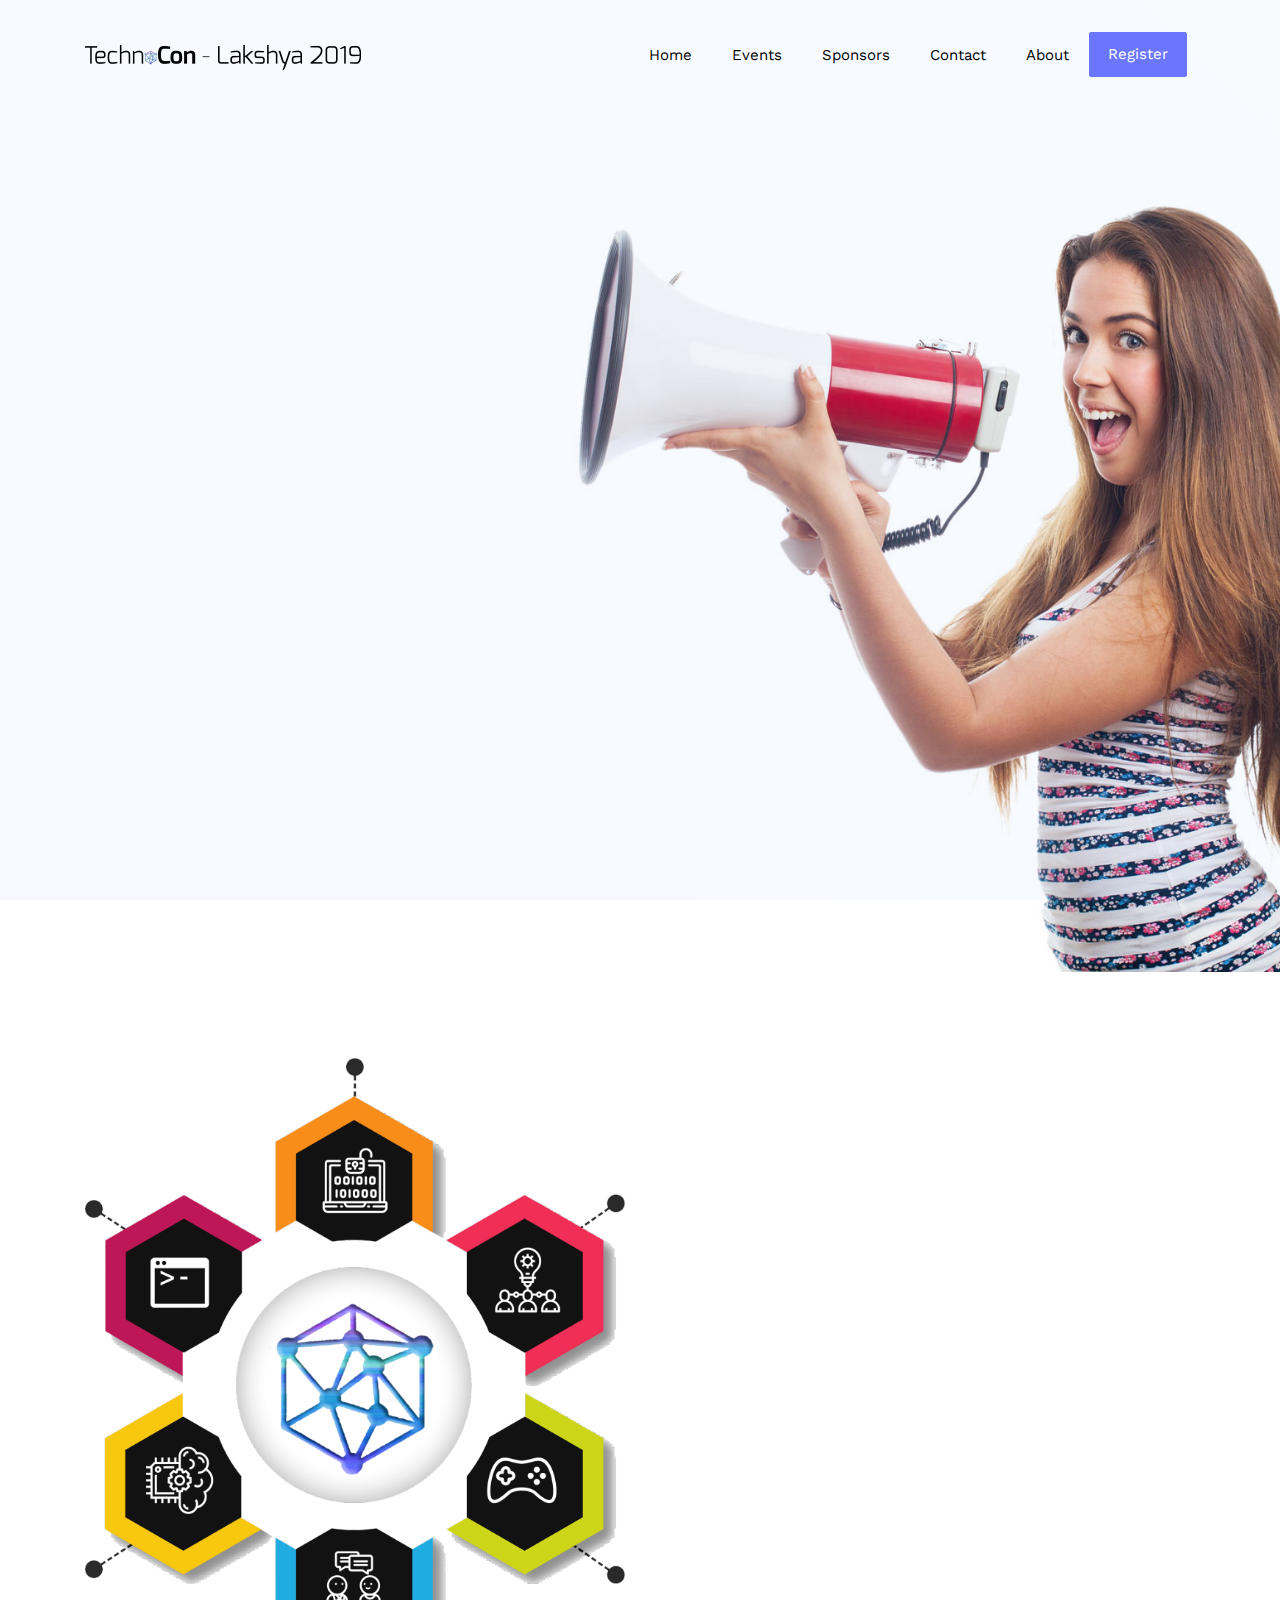
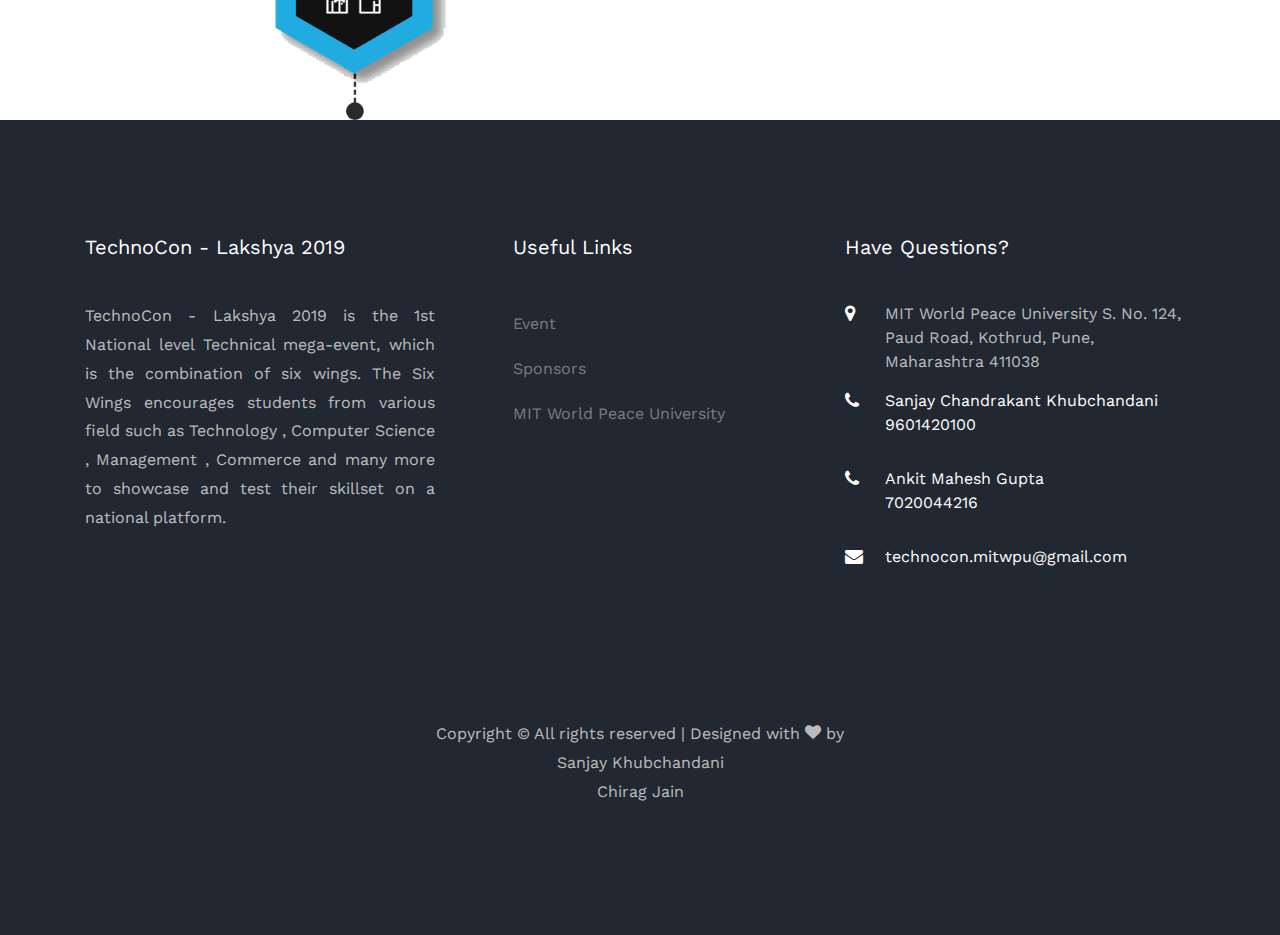
<file: about.html>
<!DOCTYPE html>
<html lang="en">
  <head>
    <title>Kalasangam 2k25</title>
    <meta charset="utf-8">
    <meta name="viewport" content="width=device-width, initial-scale=1, shrink-to-fit=no">

    <link href="https://fonts.googleapis.com/css?family=Work+Sans:100,200,300,400,500,600,700,800,900" rel="stylesheet">

    <link rel="stylesheet" href="css/open-iconic-bootstrap.min.css">
    <link rel="stylesheet" href="css/animate.css">

    <link rel="stylesheet" href="css/owl.carousel.min.css">
    <link rel="stylesheet" href="css/owl.theme.default.min.css">
    <link rel="stylesheet" href="css/magnific-popup.css">

    <link rel="stylesheet" href="css/aos.css">

    <link rel="stylesheet" href="css/ionicons.min.css">

    <link rel="stylesheet" href="css/bootstrap-datepicker.css">
    <link rel="stylesheet" href="css/jquery.timepicker.css">


    <link rel="stylesheet" href="css/flaticon.css">
    <link rel="stylesheet" href="css/icomoon.css">
    <link rel="stylesheet" href="css/style.css">
    <link rel="stylesheet" href="css/custom-style.css">

  </head>
  <body>

	  <nav class="navbar navbar-expand-lg navbar-dark ftco_navbar bg-dark ftco-navbar-light" id="ftco-navbar">
	    <div class="container">
	      <a class="navbar-brand" href="index.html"><img src="images/tlsl.png"></a>
	      <button class="navbar-toggler" type="button" data-toggle="collapse" data-target="#ftco-nav" aria-controls="ftco-nav" aria-expanded="false" aria-label="Toggle navigation">
	        <span class="oi oi-menu"></span> Menu
	      </button>

	      <div class="collapse navbar-collapse" id="ftco-nav">
	        <ul class="navbar-nav ml-auto">
	          <li class="nav-item "><a href="index.html" class="nav-link">Home</a></li>
            <li class="nav-item"><a href="index.html#events" class="nav-link">Events</a></li>
	          <li class="nav-item"><a href="sponsors.html" class="nav-link">Sponsors</a></li>
	          <li class="nav-item"><a href="contact.html" class="nav-link">Contact</a></li>
            <li class="nav-item"><a href="index.html#about" class="nav-link">About</a></li>
	          <li class="nav-item cta mr-md-2"><a href="register.html" class="nav-link">Register</a></li>
	        </ul>
	      </div>
	    </div>
	  </nav>
    <!-- END nav -->

        <section class="hero-wrap hero-wrap-2 js-fullheight" style="background-image: url('images/bg_2.jpg');" data-stellar-background-ratio="0.5">
          <div class="overlay"></div>
          <div class="container">
            <div class="row no-gutters slider-text js-fullheight align-items-end justify-content-start">
              <div class="col-md-9 ftco-animate pb-5">
                <h1 class="mb-3 bread">About</h1>
                <p class="breadcrumbs"><span class="mr-2"><a href="index.html">Home <i class="ion-ios-arrow-forward"></i></a></span> <span>Register<i class="ion-ios-arrow-forward"></i></span></p>
              </div>
            </div>
          </div>
        </section>

    <section class="ftco-counter img" id="section-counter">
      <div class="container">
        <div class="row d-flex">
          <div class="col-md-6 d-flex">
            <div>
              <br /><br /><br />
              <img class="img d-flex align-self-stretch" src="images\sidelogo.png">
            </div>
          </div>
          <div class="col-md-6 pl-md-5 py-5">
            <div class="row justify-content-start pb-3">
              <div class="col-md-12 heading-section ftco-animate">
                <h2 class="mb-4"><span>TechnoCon</span> Lakshya 2019</h2>
                <p>TechnoCon - Lakshya 2019 is the 1​st​ National level ​Technical ​mega-event, which is the combination of six wings, namely - Hackathon, IT Events, Gaming, Workshops, Talks and Managerial Events. The Six Wings encourages students from various field such as Technology, Computer Science, Management, Commerce and many more to showcase and test their skillset a national platform.</p>
              </div>
            </div>
            <div class="row">


              <div class="col-md-6 justify-content-center counter-wrap ftco-animate">
                <div class="block-18 text-center py-4 bg-light mb-4">
                  <div class="text">
                    <div class="icon d-flex justify-content-center align-items-center">
                      <span class="flaticon-chair"></span>
                    </div>
                    <strong class="number" data-number="17">0</strong>
                    <span>Events</span>
                  </div>
                </div>
              </div>
              <div class="col-md-6 justify-content-center counter-wrap ftco-animate">
                <div class="block-18 text-center py-4 bg-light mb-4">
                  <div class="text">
                    <div class="icon d-flex justify-content-center align-items-center">
                      <span class="flaticon-idea"></span>
                    </div>
                    <strong class="number" data-number="200000">0</strong><strong>+</strong>
                    <span>Cash Prize Worth</span>
                  </div>
                </div>
              </div>
            <div>
          </div>
        </div>
      </div>
    </section>


    <!--footer starts-->
        <footer class="ftco-footer ftco-bg-dark ftco-section">
          <div class="container">
            <div class="row mb-5">
              <div class="col-md">
                <div class="ftco-footer-widget mb-4">
                  <h2 class="ftco-heading-2">TechnoCon - Lakshya 2019</h2>
                  <p align="justify">TechnoCon - Lakshya 2019 is the 1​st​ National level ​Technical ​mega-event, which is the combination of six wings. The Six Wings encourages students from various field such as Technology , Computer Science , Management , Commerce and many more to showcase and test their skillset on a national platform.</p>
                  <ul class="ftco-footer-social list-unstyled float-md-left float-lft mt-5">
                    <li class="ftco-animate"><a href="http://facebook.com/mitwpu.technocon" target="_blank"><span class="icon-facebook"></span></a></li>
                    <li class="ftco-animate"><a href="https://www.instagram.com/technocon.mitwpu" target="_blank"><span class="icon-instagram"></span></a></li></ul>
                </div>
              </div>
              <div class="col-md">
                <div class="ftco-footer-widget mb-4 ml-md-5">
                  <h2 class="ftco-heading-2">Useful Links</h2>
                  <ul class="list-unstyled">
                    <li><a href="index.html#events" target="_blank" class="py-2 d-block">Event</a></li>
                    <li><a href="sponsors.html" target="_blank" class="py-2 d-block">Sponsors</a></li>
                    <li><a href="https://mitwpu.edu.in/" target="_blank" class="py-2 d-block">MIT World Peace University</a></li>
                  </ul>
                </div>
              </div>
              <div class="col-md">
                <div class="ftco-footer-widget mb-4">
                	<h2 class="ftco-heading-2">Have Questions?</h2>
                	<div class="block-23 mb-3">
    	              <ul>
    	                <li><span class="icon icon-map-marker"></span><span class="text">MIT World Peace University S. No. 124, Paud Road, Kothrud, Pune, Maharashtra 411038</span></li>
    	                <li><a href="tel:9601420100"><span class="icon icon-phone"></span><span class="text">Sanjay Chandrakant Khubchandani<br /> 9601420100</span></a></li>
                      <li><a href="tel:7020044216"><span class="icon icon-phone"></span><span class="text">Ankit Mahesh Gupta <br /> 7020044216</span></a></li>
    	                <li><a href="mailto:technocon.mitwpu@gmail.com"><span class="icon icon-envelope"></span><span class="text">technocon.mitwpu@gmail.com</span></a></li>
    	              </ul>
    	            </div>
                </div>
              </div>
            </div>
            <div class="row">
              <div class="col-md-12 text-center">

                <p>
      Copyright &copy; All rights reserved | Designed with <i class="icon-heart color-danger" aria-hidden="true"></i> by <br /><a href="https://www.linkedin.com/in/sanjayck" target="_blank">Sanjay Khubchandani</a> <br /><a href="https://www.linkedin.com/in/chirag8966" target="_blank">Chirag Jain</a>
      </p>
              </div>
            </div>
          </div>
        </footer>

        <!--footer end-->



      <!-- loader -->
      <div id="ftco-loader" class="show fullscreen"><svg class="circular" width="48px" height="48px"><circle class="path-bg" cx="24" cy="24" r="22" fill="none" stroke-width="4" stroke="#eeeeee"/><circle class="path" cx="24" cy="24" r="22" fill="none" stroke-width="4" stroke-miterlimit="10" stroke="#F96D00"/></svg></div>


      <script src="js/jquery.min.js"></script>
      <script src="js/jquery-migrate-3.0.1.min.js"></script>
      <script src="js/popper.min.js"></script>
      <script src="js/bootstrap.min.js"></script>
      <script src="js/jquery.easing.1.3.js"></script>
      <script src="js/jquery.waypoints.min.js"></script>
      <script src="js/jquery.stellar.min.js"></script>
      <script src="js/owl.carousel.min.js"></script>
      <script src="js/jquery.magnific-popup.min.js"></script>
      <script src="js/aos.js"></script>
      <script src="js/jquery.animateNumber.min.js"></script>
      <script src="js/bootstrap-datepicker.js"></script>
      <!--<script src="js/jquery.timepicker.min.js"></script>-->
      <script src="js/scrollax.min.js"></script>
      <!--<script src="https://maps.googleapis.com/maps/api/js?key=AIzaSyBVWaKrjvy3MaE7SQ74_uJiULgl1JY0H2s&sensor=false"></script>
      <script src="js/google-map.js"></script>-->
      <script src="js/main.js"></script>

      </body>
    </html>
</file>
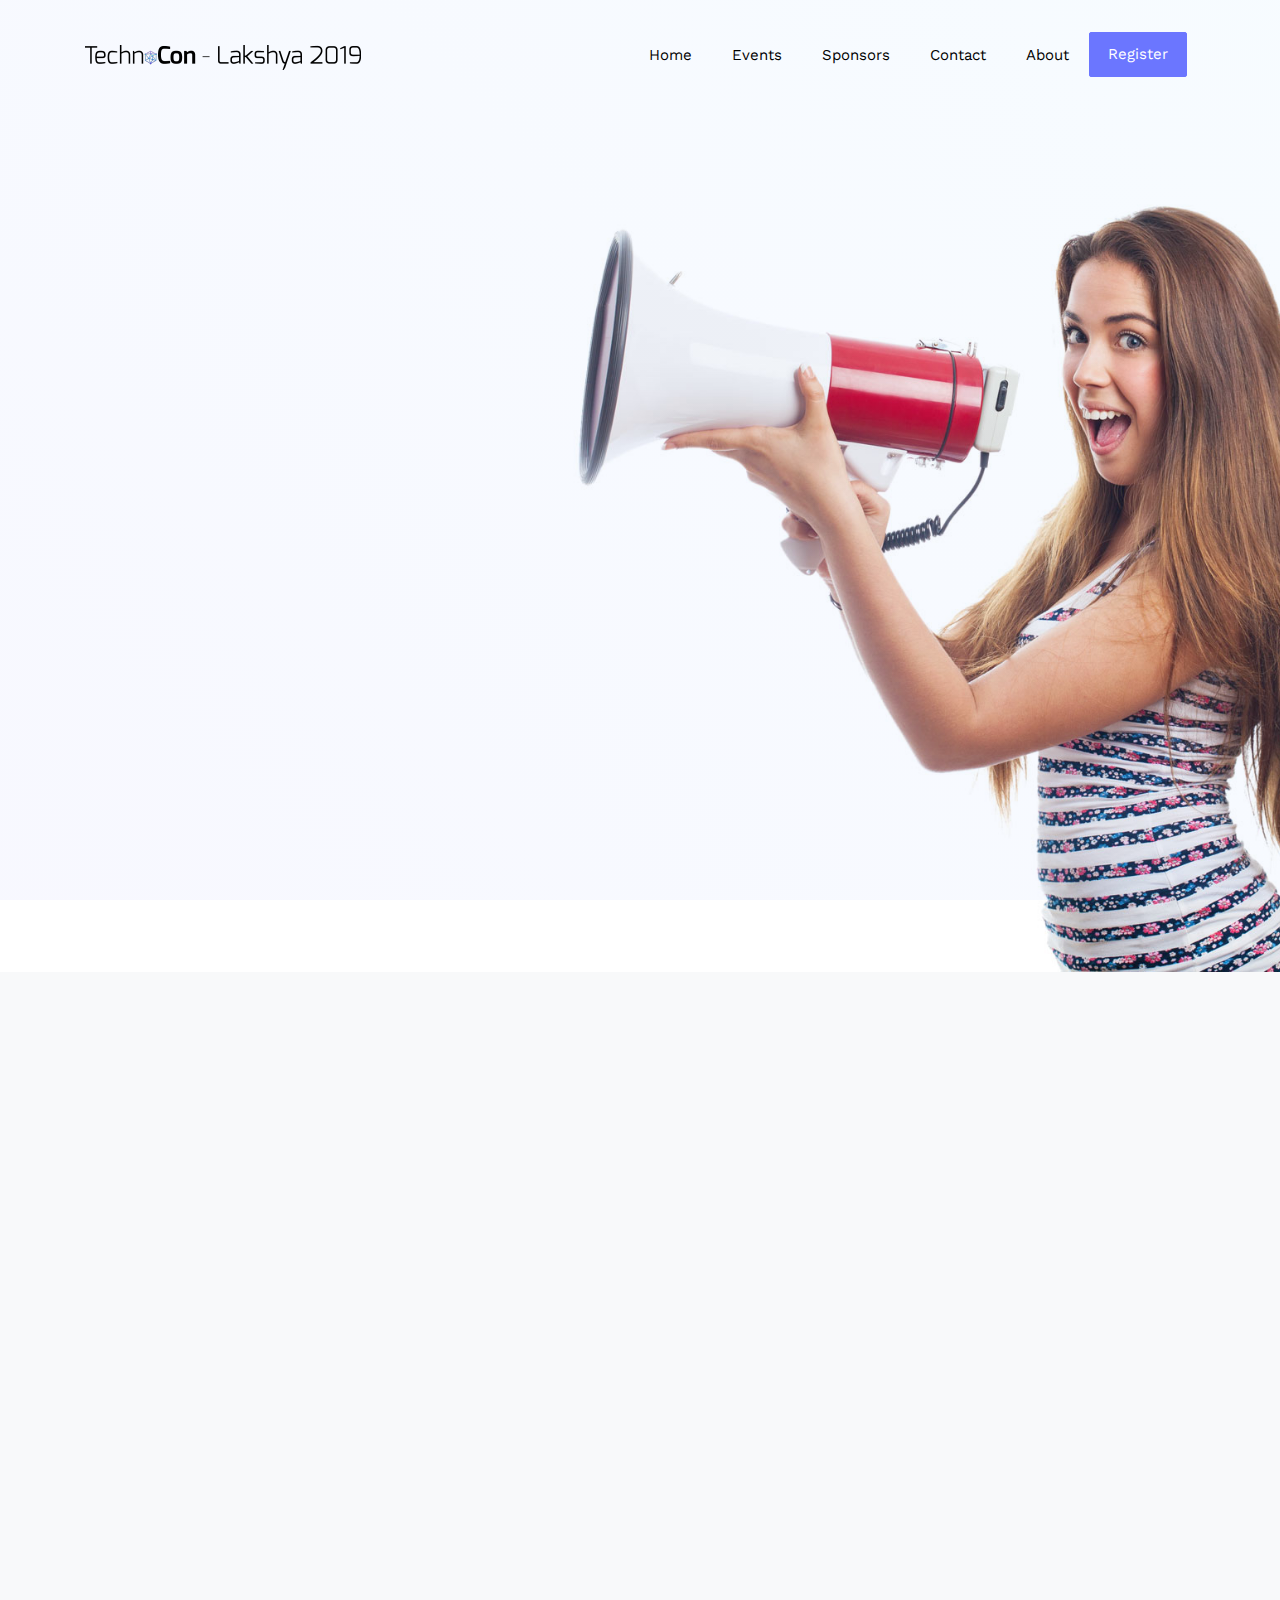
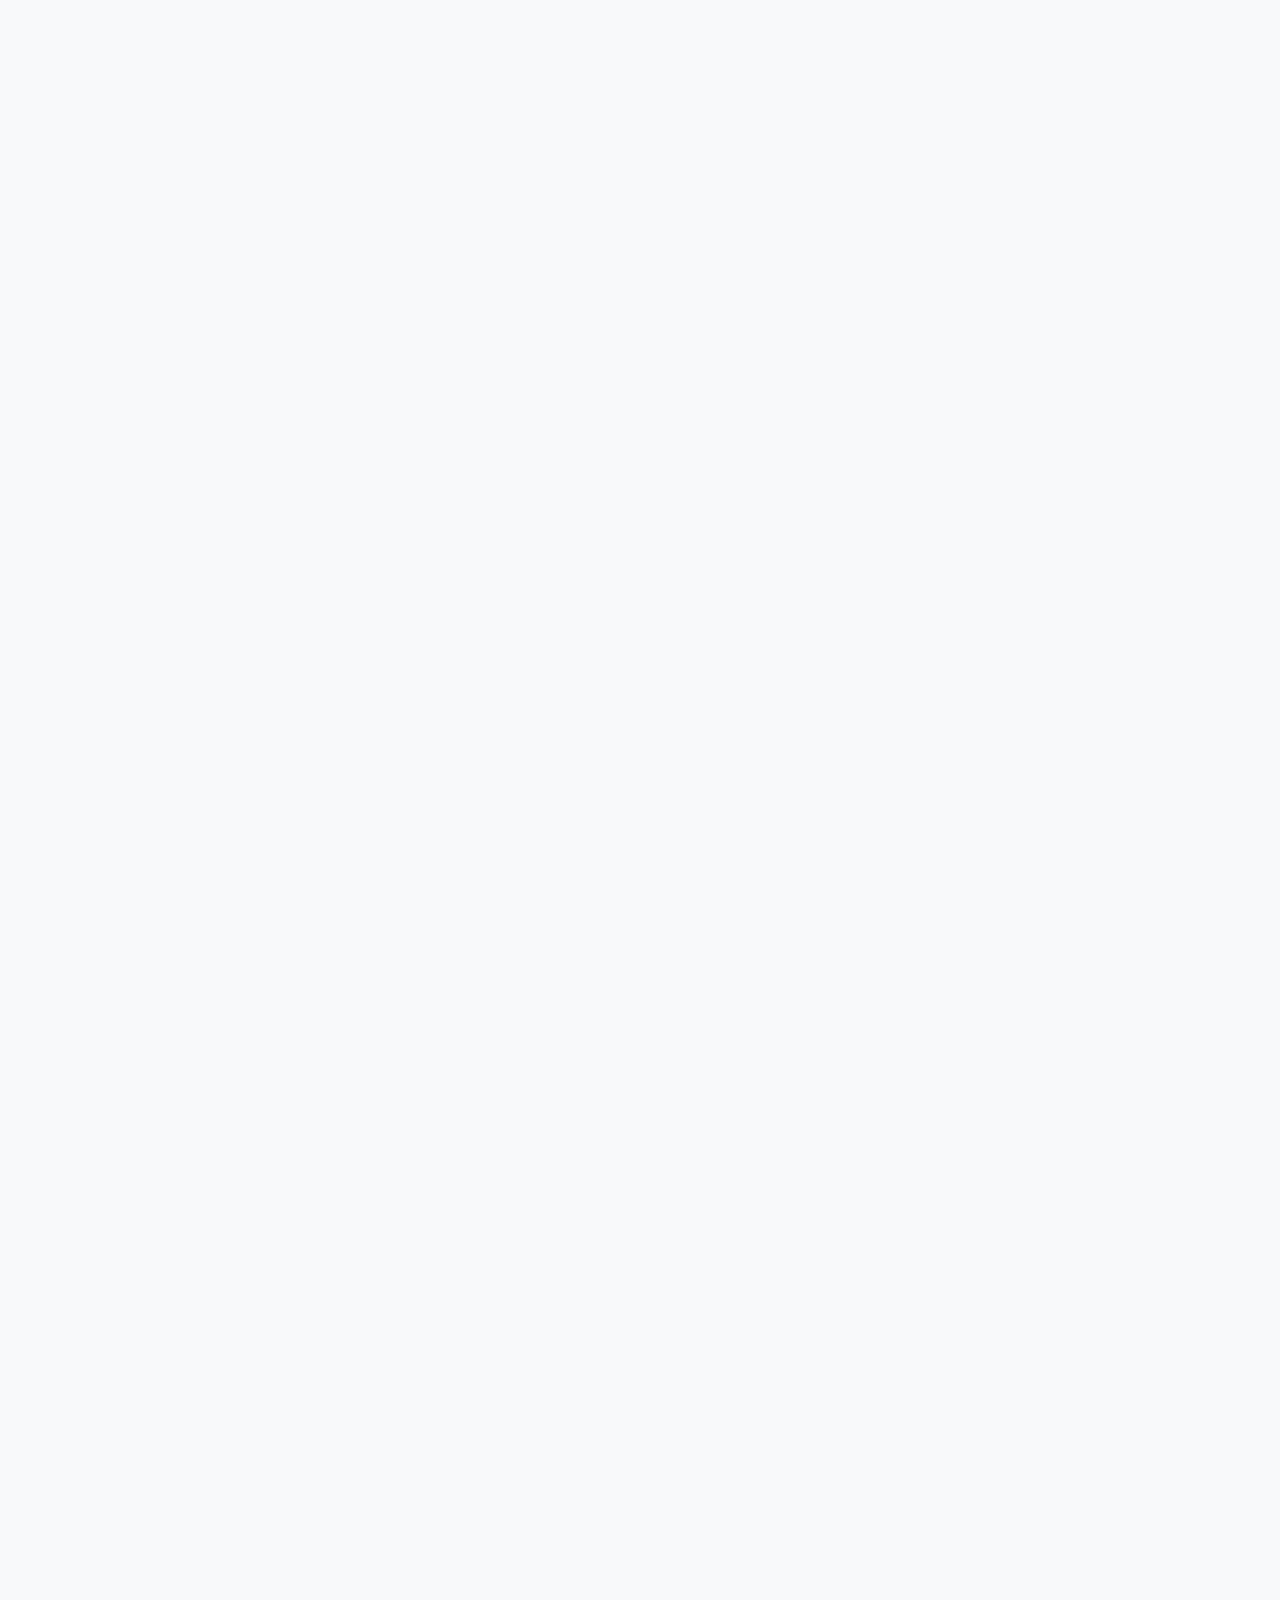
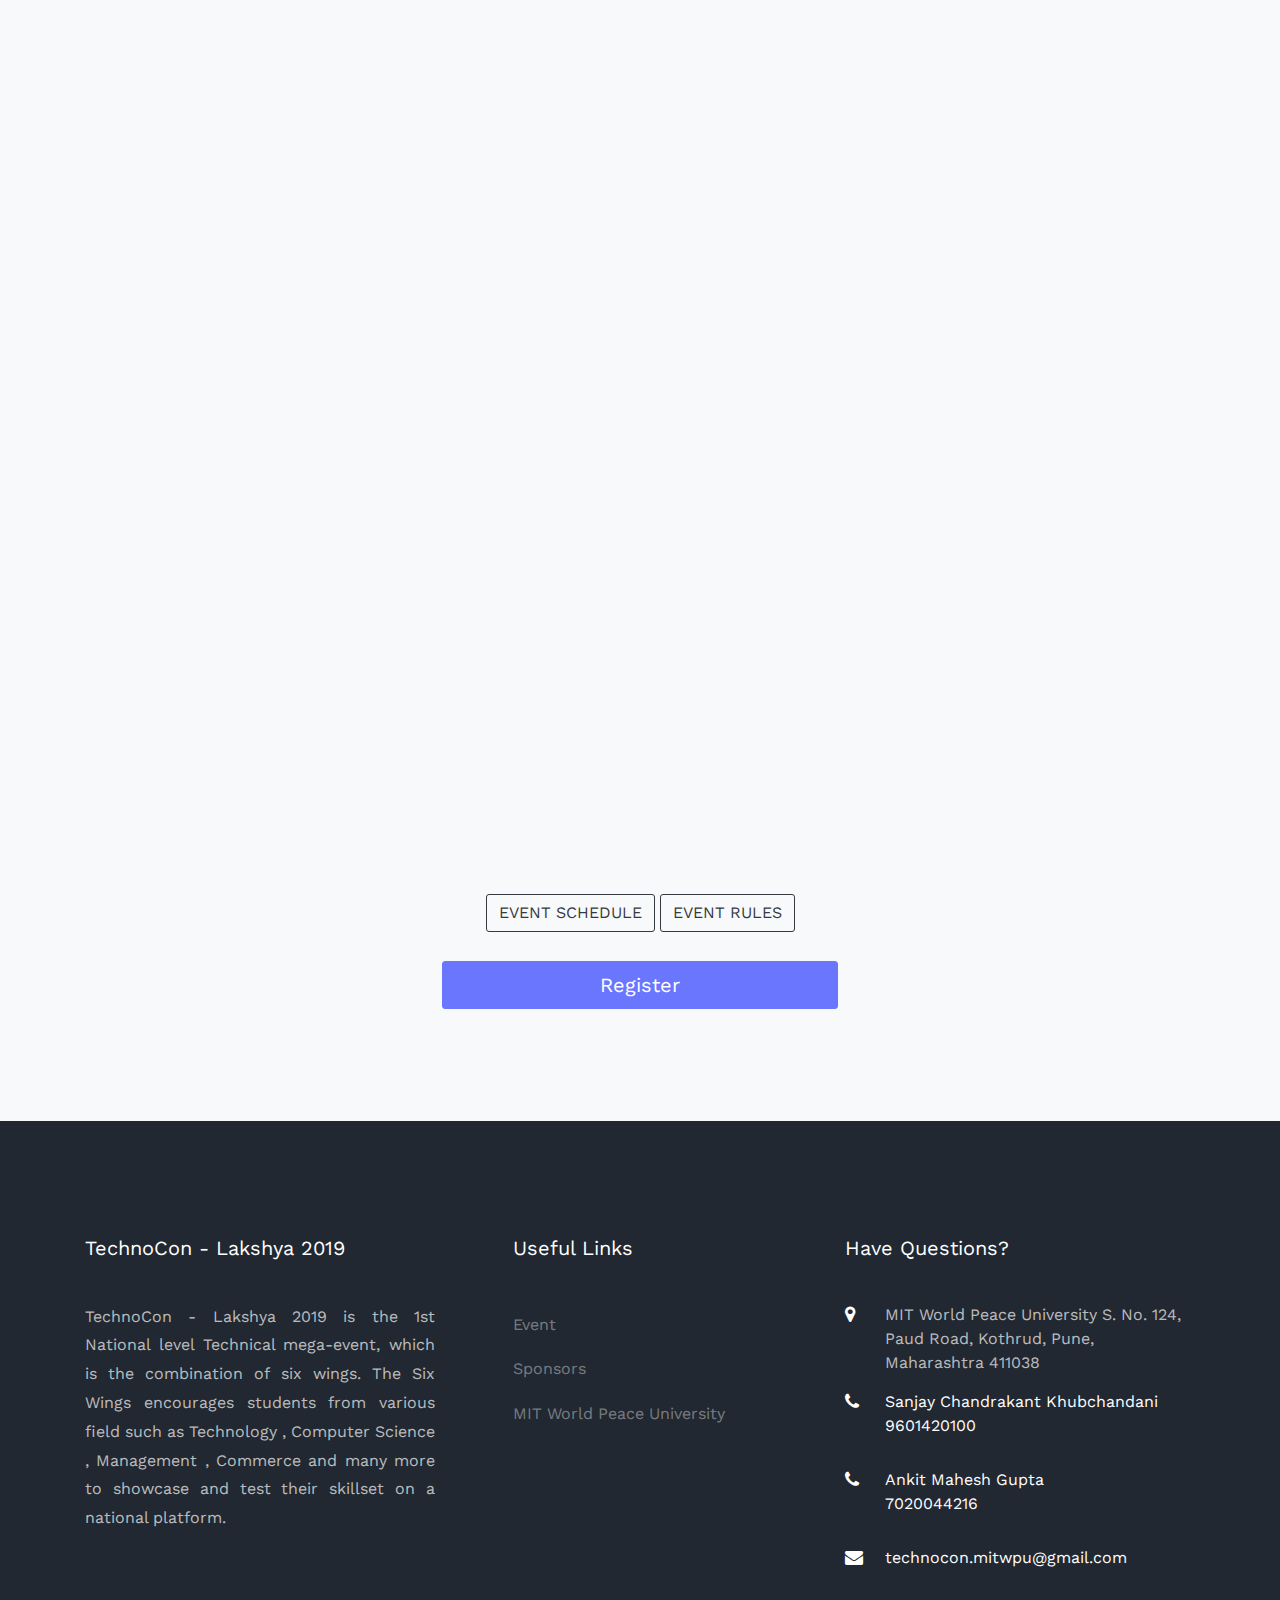
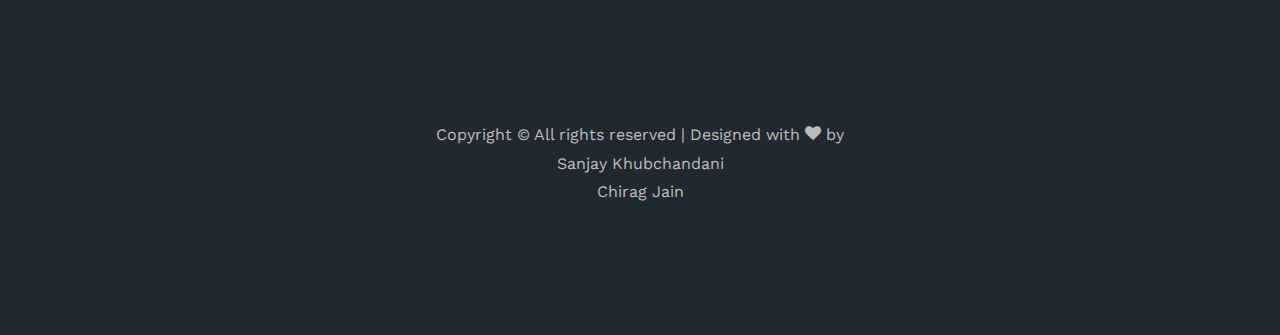
<file: events.html>
<!DOCTYPE html>
<html lang="en">
  <head>
    <title>TechnoCon - Lakshya 2019</title>
    <meta charset="utf-8">
    <meta name="viewport" content="width=device-width, initial-scale=1, shrink-to-fit=no">

    <link href="https://fonts.googleapis.com/css?family=Work+Sans:100,200,300,400,500,600,700,800,900" rel="stylesheet">

    <link rel="stylesheet" href="css/open-iconic-bootstrap.min.css">
    <link rel="stylesheet" href="css/animate.css">

    <link rel="stylesheet" href="css/owl.carousel.min.css">
    <link rel="stylesheet" href="css/owl.theme.default.min.css">
    <link rel="stylesheet" href="css/magnific-popup.css">

    <link rel="stylesheet" href="css/aos.css">

    <link rel="stylesheet" href="css/ionicons.min.css">

    <link rel="stylesheet" href="css/bootstrap-datepicker.css">
    <link rel="stylesheet" href="css/jquery.timepicker.css">


    <link rel="stylesheet" href="css/flaticon.css">
    <link rel="stylesheet" href="css/icomoon.css">
    <link rel="stylesheet" href="css/style.css">
    <link rel="stylesheet" href="css/custom-style.css">

  </head>
  <body>

	  <nav class="navbar navbar-expand-lg navbar-dark ftco_navbar bg-dark ftco-navbar-light" id="ftco-navbar">
	    <div class="container">
	      <a class="navbar-brand" href="index.html"><img src="images/tlsl.png"></a>
	      <button class="navbar-toggler" type="button" data-toggle="collapse" data-target="#ftco-nav" aria-controls="ftco-nav" aria-expanded="false" aria-label="Toggle navigation">
	        <span class="oi oi-menu"></span> Menu
	      </button>

	      <div class="collapse navbar-collapse" id="ftco-nav">
	        <ul class="navbar-nav ml-auto">
	          <li class="nav-item "><a href="index.html" class="nav-link">Home</a></li>
            <li class="nav-item"><a href="index.html#events" class="nav-link">Events</a></li>
	          <li class="nav-item"><a href="sponsors.html" class="nav-link">Sponsors</a></li>
	          <li class="nav-item"><a href="contact.html" class="nav-link">Contact</a></li>
            <li class="nav-item"><a href="index.html#about" class="nav-link">About</a></li>
	          <li class="nav-item cta mr-md-2"><a href="register.html" class="nav-link">Register</a></li>
	        </ul>
	      </div>
	    </div>
	  </nav>
    <!-- END nav -->

    <section class="hero-wrap hero-wrap-2 js-fullheight" style="background-image: url('images/bg_2.jpg');" data-stellar-background-ratio="0.5">
      <div class="overlay"></div>
      <div class="container">
        <div class="row no-gutters slider-text js-fullheight align-items-end justify-content-start">
          <div class="col-md-9 ftco-animate pb-5">
            <h1 class="mb-3 bread">Event Schedule</h1>
            <p class="breadcrumbs"><span class="mr-2"><a href="index.html">Home <i class="ion-ios-arrow-forward"></i></a></span> <span>Schedule <i class="ion-ios-arrow-forward"></i></span></p>
          </div>
        </div>
      </div>
    </section>


    <section class="ftco-section bg-light">
			<div class="container">
				<div class="row justify-content-center mb-5 pb-3">
          <div class="col-md-7 text-center heading-section ftco-animate">
          	<span class="subheading">Schedule</span>
            <h2 class="mb-4"><span>Event</span> Schedule</h2>
          </div>
        </div>
        <div class="ftco-search">
          <div class="row">
            <div class="">
            <div class="col-md-12 nav-link-wrap">
	            <div class="nav nav-pills d-flex text-center" id="v-pills-tab" role="tablist" aria-orientation="vertical">
	              <a class="nav-link ftco-animate active" id="v-pills-1-tab" data-toggle="pill" href="#v-pills-1" role="tab" aria-controls="v-pills-1" aria-selected="true">Day 01 <span>08 March 2019</span></a>

	              <a class="nav-link ftco-animate" id="v-pills-2-tab" data-toggle="pill" href="#v-pills-2" role="tab" aria-controls="v-pills-2" aria-selected="false">Day 02 <span>09 March 2019</span></a>

	            </div>
	          </div>
	          <div class="col-md-12 tab-wrap">

	            <div class="tab-content" id="v-pills-tabContent">

	              <div class="tab-pane fade show active" id="v-pills-1" role="tabpanel" aria-labelledby="day-1-tab">
	              	<div class="speaker-wrap ftco-animate d-flex">
	              		<div class="text pl-md-5">
	              			<span class="time">08 March : 11 am – 5pm</span>
	              			<h2><a href="#">MIT Hackathon</a></h2>
	              			<p>Hackathon Part 1(6 hours) -Lunch and Refreshmentsprovided in-between</p>
	              		</div>
	              	</div>
	              	<div class="speaker-wrap ftco-animate d-flex">
	              		<div class="text pl-md-5">
	              			<span class="time">08 March : 11 am to 5 pm</span>
	              			<h2><a href="#">Workshop - Machine Learning Pre-req</a></h2>
	              			<p> 11 am – 1.30 pm Session - 1</p>
	              			<p> 11.30 to 2.30 pm Lunch Break</p>
                      <p> 2.30 to 5 pm Session - 2</p>
	              		</div>
	              	</div>
	              	<div class="speaker-wrap ftco-animate d-flex">
	              		<div class="img speaker-img" style="background-image: url(images/person_3.jpg);"></div>
	              		<div class="text pl-md-5">
	              			<span class="time">08 March : - 10:00</span>
	              			<h2><a href="#">Web Performance For Third Party Scripts</a></h2>
	              			<p>A small river named Duden flows by their place and supplies it with the necessary regelialia. It is a paradisematic country, in which roasted parts of sentences fly into your mouth.</p>
	              			<h3 class="speaker-name">&mdash; <a href="#">Brett Morgan</a> <span class="position">Founder of Wordpress</span></h3>
	              		</div>
	              	</div>
	              </div>

	              <div class="tab-pane fade" id="v-pills-2" role="tabpanel" aria-labelledby="v-pills-day-2-tab">
	              	<div class="speaker-wrap ftco-animate d-flex">
	              		<div class="img speaker-img" style="background-image: url(images/person_1.jpg);"></div>
	              		<div class="text pl-md-5">
	              			<span class="time">08 March : - 10:00</span>
	              			<h2><a href="#">Introduction to Wordpress 5.0</a></h2>
	              			<p>A small river named Duden flows by their place and supplies it with the necessary regelialia. It is a paradisematic country, in which roasted parts of sentences fly into your mouth.</p>
	              			<h3 class="speaker-name">&mdash; <a href="#">Brett Morgan</a> <span class="position">Founder of Wordpress</span></h3>
	              		</div>
	              	</div>
	              	<div class="speaker-wrap ftco-animate d-flex">
	              		<div class="img speaker-img" style="background-image: url(images/person_2.jpg);"></div>
	              		<div class="text pl-md-5">
	              			<span class="time">08 March :- 10:00</span>
	              			<h2><a href="#">Best Practices For Programming WordPress</a></h2>
	              			<p>A small river named Duden flows by their place and supplies it with the necessary regelialia. It is a paradisematic country, in which roasted parts of sentences fly into your mouth.</p>
	              			<h3 class="speaker-name">&mdash; <a href="#">Brett Morgan</a> <span class="position">Founder of Wordpress</span></h3>
	              		</div>
	              	</div>
	              	<div class="speaker-wrap ftco-animate d-flex">
	              		<div class="img speaker-img" style="background-image: url(images/person_3.jpg);"></div>
	              		<div class="text pl-md-5">
	              			<span class="time">08 March :- 10:00</span>
	              			<h2><a href="#">Web Performance For Third Party Scripts</a></h2>
	              			<p>A small river named Duden flows by their place and supplies it with the necessary regelialia. It is a paradisematic country, in which roasted parts of sentences fly into your mouth.</p>
	              			<h3 class="speaker-name">&mdash; <a href="#">Brett Morgan</a> <span class="position">Founder of Wordpress</span></h3>
	              		</div>
	              	</div>
	              </div>
	              <div class="tab-pane fade" id="v-pills-3" role="tabpanel" aria-labelledby="v-pills-day-3-tab">
	              	<div class="speaker-wrap ftco-animate d-flex">
	              		<div class="img speaker-img" style="background-image: url(images/person_1.jpg);"></div>
	              		<div class="text pl-md-5">
	              			<span class="time">08 March :- 10:00</span>
	              			<h2><a href="#">Introduction to Wordpress 5.0</a></h2>
	              			<p>A small river named Duden flows by their place and supplies it with the necessary regelialia. It is a paradisematic country, in which roasted parts of sentences fly into your mouth.</p>
	              			<h3 class="speaker-name">&mdash; <a href="#">Brett Morgan</a> <span class="position">Founder of Wordpress</span></h3>
	              		</div>
	              	</div>
	              	<div class="speaker-wrap ftco-animate d-flex">
	              		<div class="img speaker-img" style="background-image: url(images/person_2.jpg);"></div>
	              		<div class="text pl-md-5">
	              			<span class="time">08 March :- 10:00</span>
	              			<h2><a href="#">Best Practices For Programming WordPress</a></h2>
	              			<p>A small river named Duden flows by their place and supplies it with the necessary regelialia. It is a paradisematic country, in which roasted parts of sentences fly into your mouth.</p>
	              			<h3 class="speaker-name">&mdash; <a href="#">Brett Morgan</a> <span class="position">Founder of Wordpress</span></h3>
	              		</div>
	              	</div>
	              	<div class="speaker-wrap ftco-animate d-flex">
	              		<div class="img speaker-img" style="background-image: url(images/person_3.jpg);"></div>
	              		<div class="text pl-md-5">
	              			<span class="time">08: - 10:00</span>
	              			<h2><a href="#">Web Performance For Third Party Scripts</a></h2>
	              			<p>A small river named Duden flows by their place and supplies it with the necessary regelialia. It is a paradisematic country, in which roasted parts of sentences fly into your mouth.</p>
	              			<h3 class="speaker-name">&mdash; <a href="#">Brett Morgan</a> <span class="position">Founder of Wordpress</span></h3>
	              		</div>
	              	</div>
	              </div>
	              <div class="tab-pane fade" id="v-pills-4" role="tabpanel" aria-labelledby="v-pills-day-4-tab">
	              	<div class="speaker-wrap ftco-animate d-flex">
	              		<div class="img speaker-img" style="background-image: url(images/person_1.jpg);"></div>
	              		<div class="text pl-md-5">
	              			<span class="time">08: - 10:00</span>
	              			<h2><a href="#">Introduction to Wordpress 5.0</a></h2>
	              			<p>A small river named Duden flows by their place and supplies it with the necessary regelialia. It is a paradisematic country, in which roasted parts of sentences fly into your mouth.</p>
	              			<h3 class="speaker-name">&mdash; <a href="#">Brett Morgan</a> <span class="position">Founder of Wordpress</span></h3>
	              		</div>
	              	</div>
	              	<div class="speaker-wrap ftco-animate d-flex">
	              		<div class="img speaker-img" style="background-image: url(images/person_2.jpg);"></div>
	              		<div class="text pl-md-5">
	              			<span class="time">08: - 10:00</span>
	              			<h2><a href="#">Best Practices For Programming WordPress</a></h2>
	              			<p>A small river named Duden flows by their place and supplies it with the necessary regelialia. It is a paradisematic country, in which roasted parts of sentences fly into your mouth.</p>
	              			<h3 class="speaker-name">&mdash; <a href="#">Brett Morgan</a> <span class="position">Founder of Wordpress</span></h3>
	              		</div>
	              	</div>
	              	<div class="speaker-wrap ftco-animate d-flex">
	              		<div class="img speaker-img" style="background-image: url(images/person_3.jpg);"></div>
	              		<div class="text pl-md-5">
	              			<span class="time">08: - 10:00</span>
	              			<h2><a href="#">Web Performance For Third Party Scripts</a></h2>
	              			<p>A small river named Duden flows by their place and supplies it with the necessary regelialia. It is a paradisematic country, in which roasted parts of sentences fly into your mouth.</p>
	              			<h3 class="speaker-name">&mdash; <a href="#">Brett Morgan</a> <span class="position">Founder of Wordpress</span></h3>
	              		</div>
	              	</div>
	              </div>
	            </div>
	          </div>
	        </div>
        </div>
			</div>
      </div>
		</section>

		<section class="ftco-section bg-light">
      <div class="container">
        <div class="row justify-content-center mb-5 pb-3">
          <div class="col-md-7 heading-section ftco-animate text-center">
            <span class="subheading">Pricing Tables</span>
            <h2 class="mb-1"><span>Our</span> Ticket Pricing</h2>
          </div>
        </div>
        <div class="row">
          <div class="col-md-4 ftco-animate">
            <div class="block-7">
              <div class="text-center">
              <h1 class="heading">MIT Hackathon</h1>
              <span class="price"><sup>₹</sup> <span class="number">500/</span> <sup>team</sup></span>
              <span class="excerpt d-block">Team Size: 3 - 5 students/team</span>

              <h3 class="heading-2 my-4">MEGA EVENT</h3>

              <ul class="pricing-text mb-5">
                <li>MIT Hackathon is a pan India 12 hour digital programming & Software Development competition. The participating teams will simultaneously compete to offer digital yet sustainable innovative solutions to solve real time challenges faced by the nation. It will harness the creativity of millions of bright young minds like you.</li>
              </ul>
              </div>
            </div>
          </div>
          <div class="col-md-4 ftco-animate">
            <div class="block-7">
              <div class="text-center">
              <h2 class="heading">IT Competitions</h2>
              <span class="price"><sup>₹</sup> <span class="number">100/</span><sup>participant</sup></span>
              <span class="excerpt d-block">Team Size: 1 - 2 students/team</span>

              <h3 class="heading-2 my-4">COMPETITIONS</h3>

              <ul class="pricing-text mb-5">
                <li>Codethon<br>(C or Java Programming)</li>
                <li>Know IT All<br>(Treasure Hunt)</li>
                <li>Codinary<br>(Coding + Pictionary)</li>
                <li>AnimeIT<br>(Animated Movie Presentation)</li>

              </ul>
              </div>
            </div>
          </div>
          <div class="col-md-4 ftco-animate">
            <div class="block-7">
              <div class="text-center">
              <h2 class="heading">Managerial Competitions</h2>
              <span class="price"><sup>₹</sup> <span class="number">100/</span><sup>participant</sup></span>
              <span class="excerpt d-block">Team Size: 1 - 2 students/team</span>

              <h3 class="heading-2 my-4">COMPETITIONS</h3>

              <ul class="pricing-text mb-5">
                <li>The !dea<br>(Idea Pitch)</li>
                <li>Beat the Clock<br>(Minute to Win it)</li>
                <li>Unscripted<br>(Extempore)</li>
                <li>Bollymania<br>(Bollywood Quiz)</li>
                <li>Buildo Bridge<br>(Stability and Craft)</li>
              </ul>
              </div>
            </div>
          </div>
        </div>

        <div class="row">
          <div class="col-md-4 ftco-animate">
            <div class="block-7">
              <div class="text-center">
              <h2 class="heading">Workshop</h2>
              <span class="price"><sup>₹</sup> <span class="number">400/</span><sup>participant</sup></span>
              <span class="excerpt d-block">Team Size: 1 student</span>

              <h3 class="heading-2 my-4">MACHINE LEARNING<br>PRE-REQUISITES</h3>

              <ul class="pricing-text mb-5">
                <li>Workshop on 'Machine Learning Pre-requisites' is a 2-Day Hands-On Training for all students interested in Machine Learning and it's implementation. There are no pre-requisites required to attend this workshop. Every participant will receive a certificate of participation in the workshop. Detailed Syllabus will be available soon.</li>
              </ul>
              </div>
            </div>
          </div>
          <div class="col-md-4 ftco-animate">
            <div class="block-7">
              <div class="text-center">
              <h2 class="heading">Talks</h2>
              <span class="price"><sup>₹</sup> <span class="number">50/</span><sup>participant</sup></span>
              <span class="excerpt d-block">Team Size: 1 student</span>

              <h3 class="heading-2 my-4">TOPICS</h3>

              <ul class="pricing-text mb-5">
                <li>AI and Psychology<br>Mr. Veeshwajeet Kashid</li>
                <li>Data Science<br>TBD</li>
                <li>IT Entrepreneurship<br>TBD</li>
                <li>IT and Innovation<br>TBD</li>
                <li>Every participant will receive a certificate of participation for every talk they attend.</li>
              </ul>
              </div>
            </div>
          </div>
          <div class="col-md-4 ftco-animate">
            <div class="block-7">
              <div class="text-center">
              <h2 class="heading">IT Gaming</h2>
              <span class="price"><sup>₹</sup> <span class="number">300/</span><sup>team</sup></span>
              <span class="excerpt d-block">Team Size: 1 - 4</span>

              <h3 class="heading-2 my-4">COMPETITIONS</h3>

              <ul class="pricing-text mb-5">
                <li>Known Battleground<br>(PUBG)</li>
                <li>Battlebots<br>(Robowar)</li>
              </ul>
              </div>
            </div>
          </div>
        </div>
      </div>
      <div class="col-md-12  text-center">
        <a href="attachments\Lakshya - 2 Day Mega Event Schedule.pdf" target="_blank" class="btn btn-outline-dark center-block">EVENT SCHEDULE</a>
        <a href="attachments\Lakshya - Event Rules.pdf" target="_blank" class="btn btn-outline-dark center-block">EVENT RULES</a><br />
      </div>
      <div class="container col-md-4">
        <br />
        <a href="register.html" class="btn btn-primary center-block btn-lg btn-block">Register</a>
      </div>
      </section>

      <!--footer starts-->
          <footer class="ftco-footer ftco-bg-dark ftco-section">
            <div class="container">
              <div class="row mb-5">
                <div class="col-md">
                  <div class="ftco-footer-widget mb-4">
                    <h2 class="ftco-heading-2">TechnoCon - Lakshya 2019</h2>
                    <p align="justify">TechnoCon - Lakshya 2019 is the 1​st​ National level ​Technical ​mega-event, which is the combination of six wings. The Six Wings encourages students from various field such as Technology , Computer Science , Management , Commerce and many more to showcase and test their skillset on a national platform.</p>
                    <ul class="ftco-footer-social list-unstyled float-md-left float-lft mt-5">
                      <li class="ftco-animate"><a href="http://facebook.com/mitwpu.technocon" target="_blank"><span class="icon-facebook"></span></a></li>
                      <li class="ftco-animate"><a href="https://www.instagram.com/technocon.mitwpu" target="_blank"><span class="icon-instagram"></span></a></li></ul>
                  </div>
                </div>
                <div class="col-md">
                  <div class="ftco-footer-widget mb-4 ml-md-5">
                    <h2 class="ftco-heading-2">Useful Links</h2>
                    <ul class="list-unstyled">
                      <li><a href="index.html#events" target="_blank" class="py-2 d-block">Event</a></li>
                      <li><a href="sponsors.html" target="_blank" class="py-2 d-block">Sponsors</a></li>
                      <li><a href="https://mitwpu.edu.in/" target="_blank" class="py-2 d-block">MIT World Peace University</a></li>
                    </ul>
                  </div>
                </div>
                <div class="col-md">
                  <div class="ftco-footer-widget mb-4">
                  	<h2 class="ftco-heading-2">Have Questions?</h2>
                  	<div class="block-23 mb-3">
      	              <ul>
      	                <li><span class="icon icon-map-marker"></span><span class="text">MIT World Peace University S. No. 124, Paud Road, Kothrud, Pune, Maharashtra 411038</span></li>
      	                <li><a href="tel:9601420100"><span class="icon icon-phone"></span><span class="text">Sanjay Chandrakant Khubchandani<br /> 9601420100</span></a></li>
                        <li><a href="tel:7020044216"><span class="icon icon-phone"></span><span class="text">Ankit Mahesh Gupta <br /> 7020044216</span></a></li>
      	                <li><a href="mailto:technocon.mitwpu@gmail.com"><span class="icon icon-envelope"></span><span class="text">technocon.mitwpu@gmail.com</span></a></li>
      	              </ul>
      	            </div>
                  </div>
                </div>
              </div>
              <div class="row">
                <div class="col-md-12 text-center">

                  <p>
        Copyright &copy; All rights reserved | Designed with <i class="icon-heart color-danger" aria-hidden="true"></i> by <br /><a href="https://www.linkedin.com/in/sanjayck" target="_blank">Sanjay Khubchandani</a> <br /><a href="https://www.linkedin.com/in/chirag8966" target="_blank">Chirag Jain</a>
        </p>
                </div>
              </div>
            </div>
          </footer>

          <!--footer end-->



        <!-- loader -->
        <div id="ftco-loader" class="show fullscreen"><svg class="circular" width="48px" height="48px"><circle class="path-bg" cx="24" cy="24" r="22" fill="none" stroke-width="4" stroke="#eeeeee"/><circle class="path" cx="24" cy="24" r="22" fill="none" stroke-width="4" stroke-miterlimit="10" stroke="#F96D00"/></svg></div>


        <script src="js/jquery.min.js"></script>
        <script src="js/jquery-migrate-3.0.1.min.js"></script>
        <script src="js/popper.min.js"></script>
        <script src="js/bootstrap.min.js"></script>
        <script src="js/jquery.easing.1.3.js"></script>
        <script src="js/jquery.waypoints.min.js"></script>
        <script src="js/jquery.stellar.min.js"></script>
        <script src="js/owl.carousel.min.js"></script>
        <script src="js/jquery.magnific-popup.min.js"></script>
        <script src="js/aos.js"></script>
        <script src="js/jquery.animateNumber.min.js"></script>
        <script src="js/bootstrap-datepicker.js"></script>
        <!--<script src="js/jquery.timepicker.min.js"></script>-->
        <script src="js/scrollax.min.js"></script>
        <!--<script src="https://maps.googleapis.com/maps/api/js?key=AIzaSyBVWaKrjvy3MaE7SQ74_uJiULgl1JY0H2s&sensor=false"></script>
        <script src="js/google-map.js"></script>-->
        <script src="js/main.js"></script>

        </body>
      </html>
</file>
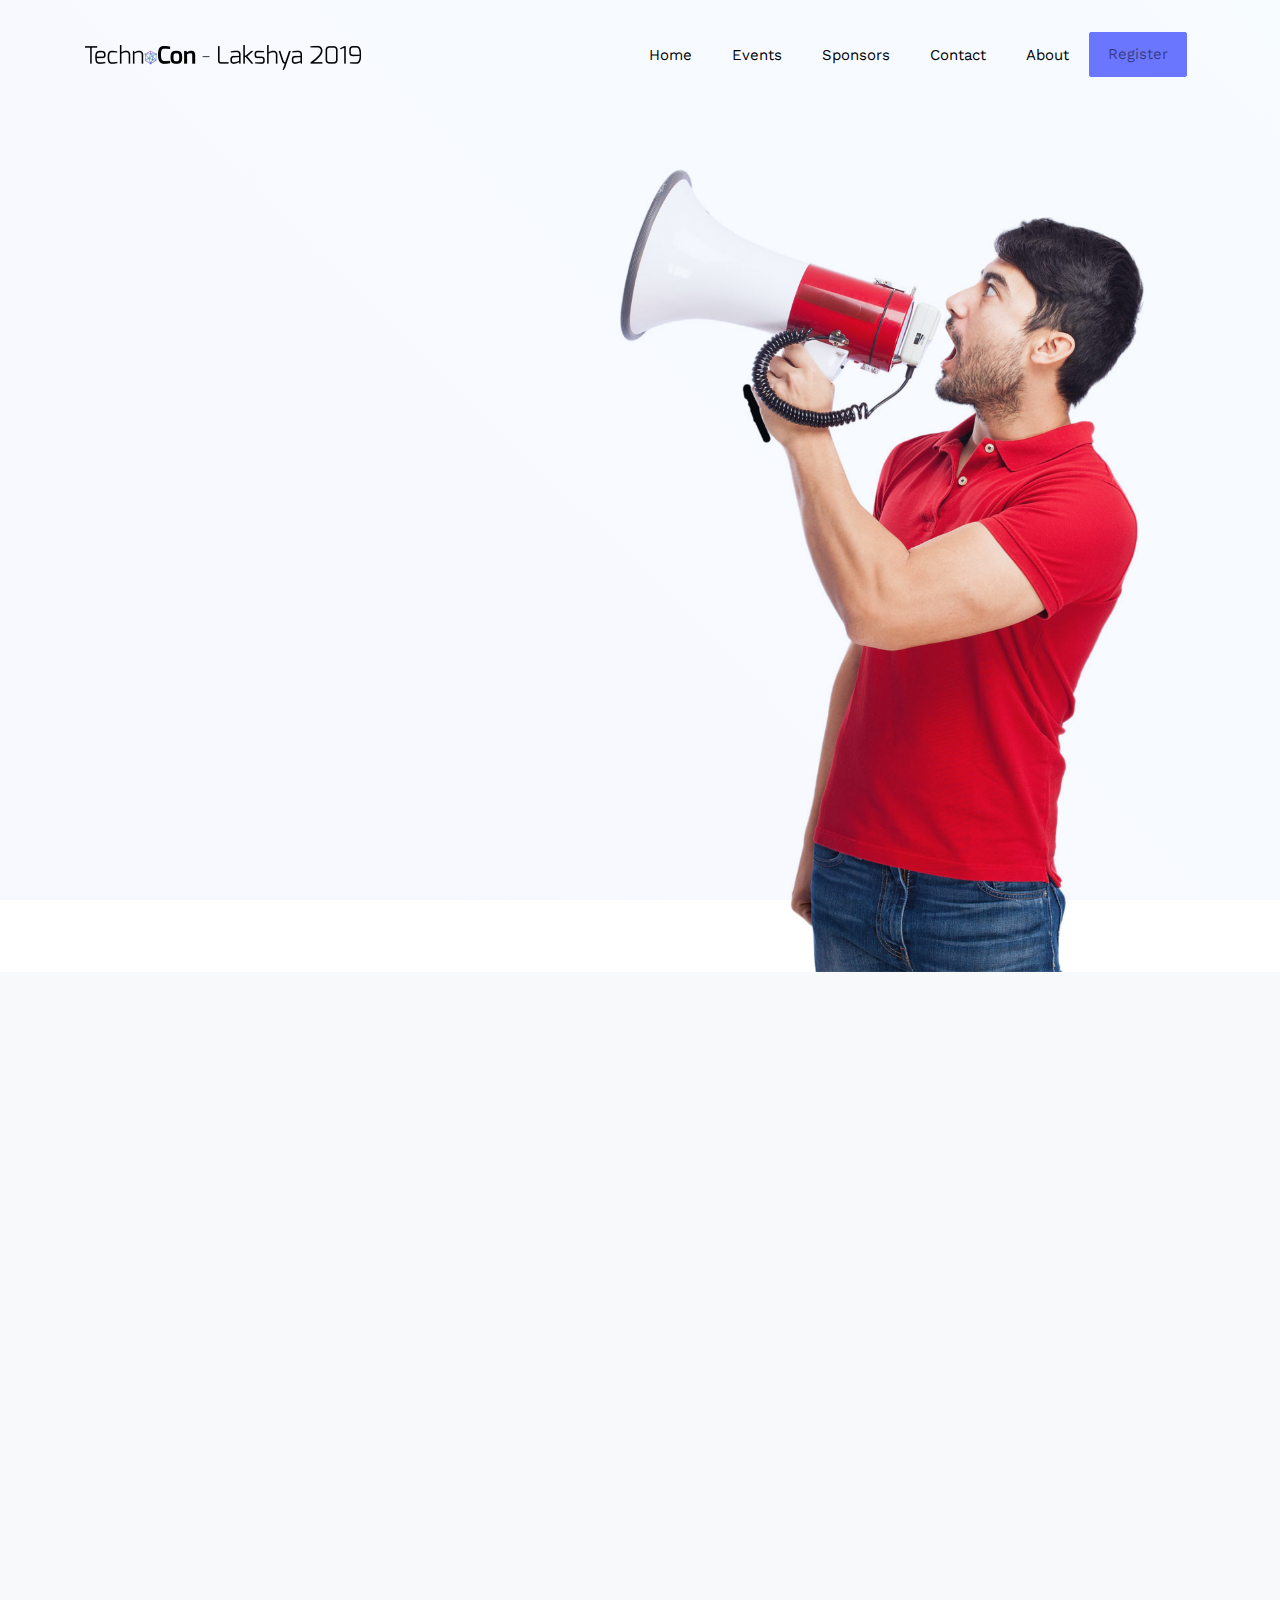
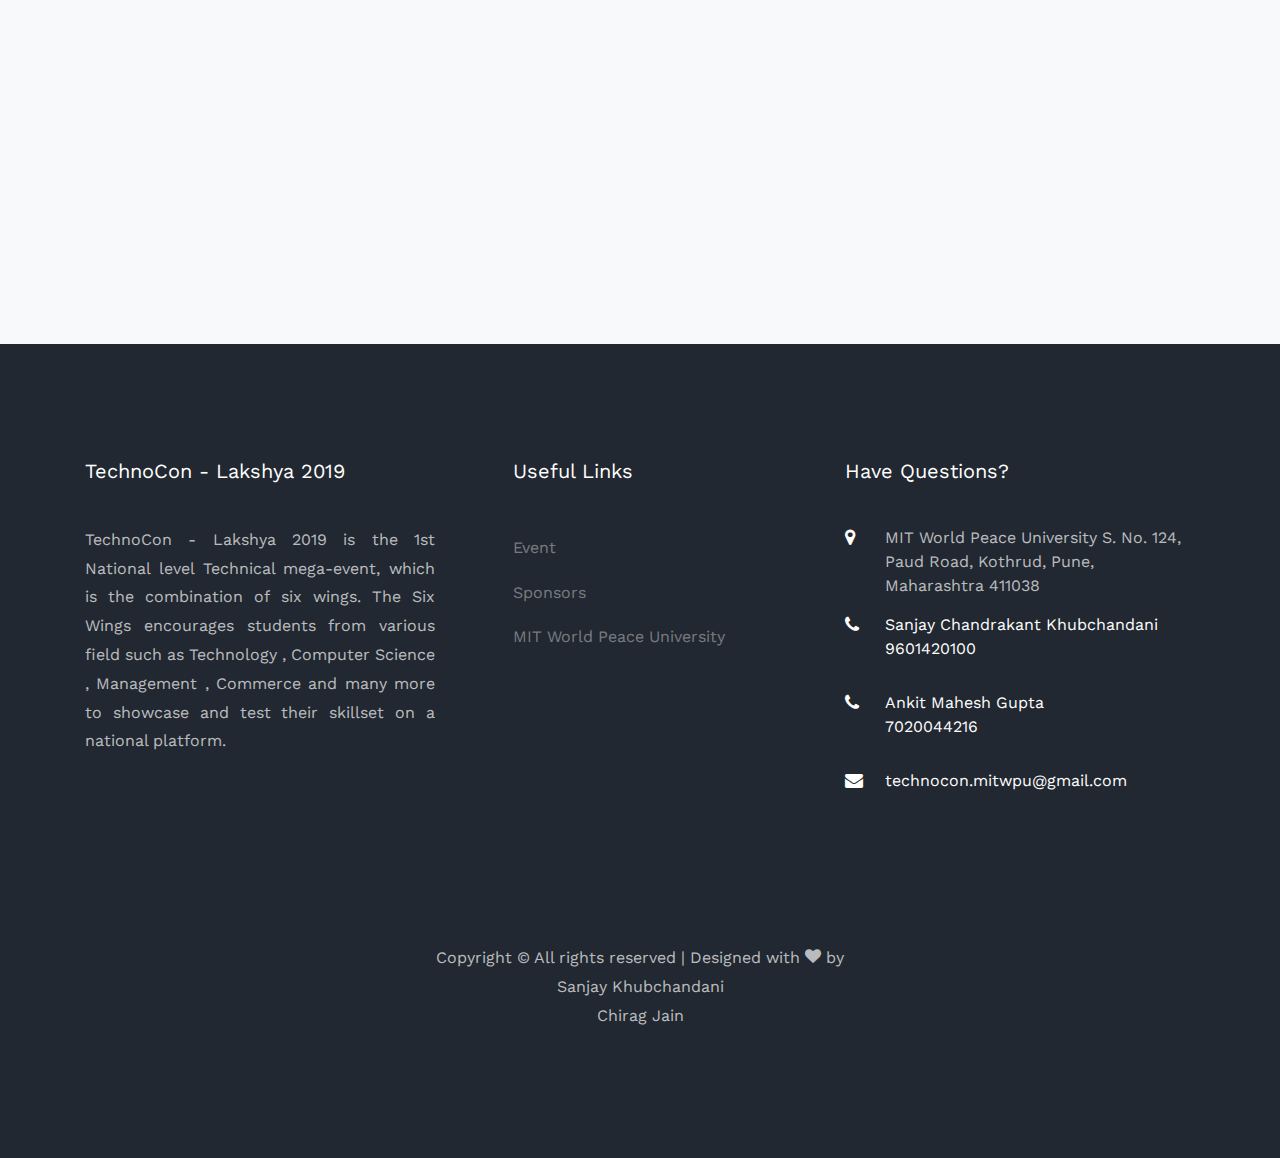
<file: register.html>
<!DOCTYPE html>
<html lang="en">
  <head>
    <title>TechnoCon - Lakshya 2019</title>
    <meta charset="utf-8">
    <meta name="viewport" content="width=device-width, initial-scale=1, shrink-to-fit=no">

    <link href="https://fonts.googleapis.com/css?family=Work+Sans:100,200,300,400,500,600,700,800,900" rel="stylesheet">

    <link rel="stylesheet" href="css/open-iconic-bootstrap.min.css">
    <link rel="stylesheet" href="css/animate.css">

    <link rel="stylesheet" href="css/owl.carousel.min.css">
    <link rel="stylesheet" href="css/owl.theme.default.min.css">
    <link rel="stylesheet" href="css/magnific-popup.css">

    <link rel="stylesheet" href="css/aos.css">

    <link rel="stylesheet" href="css/ionicons.min.css">

    <link rel="stylesheet" href="css/bootstrap-datepicker.css">
    <link rel="stylesheet" href="css/jquery.timepicker.css">


    <link rel="stylesheet" href="css/flaticon.css">
    <link rel="stylesheet" href="css/icomoon.css">
    <link rel="stylesheet" href="css/style.css">
    <link rel="stylesheet" href="css/custom-style.css">

  </head>
  <body>

	  <nav class="navbar navbar-expand-lg navbar-dark ftco_navbar bg-dark ftco-navbar-light" id="ftco-navbar">
	    <div class="container">
	      <a class="navbar-brand" href="index.html"><img src="images/tlsl.png"></a>
	      <button class="navbar-toggler" type="button" data-toggle="collapse" data-target="#ftco-nav" aria-controls="ftco-nav" aria-expanded="false" aria-label="Toggle navigation">
	        <span class="oi oi-menu"></span> Menu
	      </button>

	      <div class="collapse navbar-collapse" id="ftco-nav">
	        <ul class="navbar-nav ml-auto">
	          <li class="nav-item "><a href="index.html" class="nav-link">Home</a></li>
            <li class="nav-item"><a href="index.html#events" class="nav-link">Events</a></li>
	          <li class="nav-item"><a href="contact.html" class="nav-link">Sponsors</a></li>
	          <li class="nav-item"><a href="contact.html" class="nav-link">Contact</a></li>
            <li class="nav-item"><a href="index.html#about" class="nav-link">About</a></li>
	          <li class="nav-item cta mr-md-2 active"><a href="#" class="nav-link">Register</a></li>
	        </ul>
	      </div>
	    </div>
	  </nav>
    <!-- END nav -->

    <section class="hero-wrap hero-wrap-2 js-fullheight" style="background-image: url('images/bg_1.jpg');" data-stellar-background-ratio="0.5">
      <div class="overlay"></div>
      <div class="container">
        <div class="row no-gutters slider-text js-fullheight align-items-end justify-content-start">
          <div class="col-md-9 ftco-animate pb-5">
            <h1 class="mb-3 bread">Register</h1>
            <p class="breadcrumbs"><span class="mr-2"><a href="index.html">Home <i class="ion-ios-arrow-forward"></i></a></span> <span>Register<i class="ion-ios-arrow-forward"></i></span></p>
          </div>
        </div>
      </div>
    </section>

    <section class="ftco-section bg-light">
			<div class="container">
				<div class="row justify-content-center mb-5 pb-3">
          <div class="col-md-7 text-center heading-section ftco-animate">
          	<h1 class="mb-4"><span>Register</h1>
          </div>
        </div>
        <div class="row d-flex justify-content-center">
            <iframe src="https://www.townscript.com/widget/technocon-lakshya-2019-042302" frameborder="0" height="600px" width="80%"></iframe>
        </div>
    </section>

    <!--footer starts-->
        <footer class="ftco-footer ftco-bg-dark ftco-section">
          <div class="container">
            <div class="row mb-5">
              <div class="col-md">
                <div class="ftco-footer-widget mb-4">
                  <h2 class="ftco-heading-2">TechnoCon - Lakshya 2019</h2>
                  <p align="justify">TechnoCon - Lakshya 2019 is the 1​st​ National level ​Technical ​mega-event, which is the combination of six wings. The Six Wings encourages students from various field such as Technology , Computer Science , Management , Commerce and many more to showcase and test their skillset on a national platform.</p>
                  <ul class="ftco-footer-social list-unstyled float-md-left float-lft mt-5">
                    <li class="ftco-animate"><a href="http://facebook.com/mitwpu.technocon" target="_blank"><span class="icon-facebook"></span></a></li>
                    <li class="ftco-animate"><a href="https://www.instagram.com/technocon.mitwpu" target="_blank"><span class="icon-instagram"></span></a></li></ul>
                </div>
              </div>
              <div class="col-md">
                <div class="ftco-footer-widget mb-4 ml-md-5">
                  <h2 class="ftco-heading-2">Useful Links</h2>
                  <ul class="list-unstyled">
                    <li><a href="index.html#events" target="_blank" class="py-2 d-block">Event</a></li>
                    <li><a href="sponsors.html" target="_blank" class="py-2 d-block">Sponsors</a></li>
                    <li><a href="https://mitwpu.edu.in/" target="_blank" class="py-2 d-block">MIT World Peace University</a></li>
                  </ul>
                </div>
              </div>
              <div class="col-md">
                <div class="ftco-footer-widget mb-4">
                	<h2 class="ftco-heading-2">Have Questions?</h2>
                	<div class="block-23 mb-3">
    	              <ul>
    	                <li><span class="icon icon-map-marker"></span><span class="text">MIT World Peace University S. No. 124, Paud Road, Kothrud, Pune, Maharashtra 411038</span></li>
    	                <li><a href="tel:9601420100"><span class="icon icon-phone"></span><span class="text">Sanjay Chandrakant Khubchandani<br /> 9601420100</span></a></li>
                      <li><a href="tel:7020044216"><span class="icon icon-phone"></span><span class="text">Ankit Mahesh Gupta <br /> 7020044216</span></a></li>
    	                <li><a href="mailto:technocon.mitwpu@gmail.com"><span class="icon icon-envelope"></span><span class="text">technocon.mitwpu@gmail.com</span></a></li>
    	              </ul>
    	            </div>
                </div>
              </div>
            </div>
            <div class="row">
              <div class="col-md-12 text-center">

                <p>
      Copyright &copy; All rights reserved | Designed with <i class="icon-heart color-danger" aria-hidden="true"></i> by <br /><a href="https://www.linkedin.com/in/sanjayck" target="_blank">Sanjay Khubchandani</a> <br /><a href="https://www.linkedin.com/in/chirag8966" target="_blank">Chirag Jain</a>
      </p>
              </div>
            </div>
          </div>
        </footer>

        <!--footer end-->



      <!-- loader -->
      <div id="ftco-loader" class="show fullscreen"><svg class="circular" width="48px" height="48px"><circle class="path-bg" cx="24" cy="24" r="22" fill="none" stroke-width="4" stroke="#eeeeee"/><circle class="path" cx="24" cy="24" r="22" fill="none" stroke-width="4" stroke-miterlimit="10" stroke="#F96D00"/></svg></div>


      <script src="js/jquery.min.js"></script>
      <script src="js/jquery-migrate-3.0.1.min.js"></script>
      <script src="js/popper.min.js"></script>
      <script src="js/bootstrap.min.js"></script>
      <script src="js/jquery.easing.1.3.js"></script>
      <script src="js/jquery.waypoints.min.js"></script>
      <script src="js/jquery.stellar.min.js"></script>
      <script src="js/owl.carousel.min.js"></script>
      <script src="js/jquery.magnific-popup.min.js"></script>
      <script src="js/aos.js"></script>
      <script src="js/jquery.animateNumber.min.js"></script>
      <script src="js/bootstrap-datepicker.js"></script>
      <!--<script src="js/jquery.timepicker.min.js"></script>-->
      <script src="js/scrollax.min.js"></script>
      <!--<script src="https://maps.googleapis.com/maps/api/js?key=AIzaSyBVWaKrjvy3MaE7SQ74_uJiULgl1JY0H2s&sensor=false"></script>
      <script src="js/google-map.js"></script>-->
      <script src="js/main.js"></script>

      </body>
    </html>
</file>
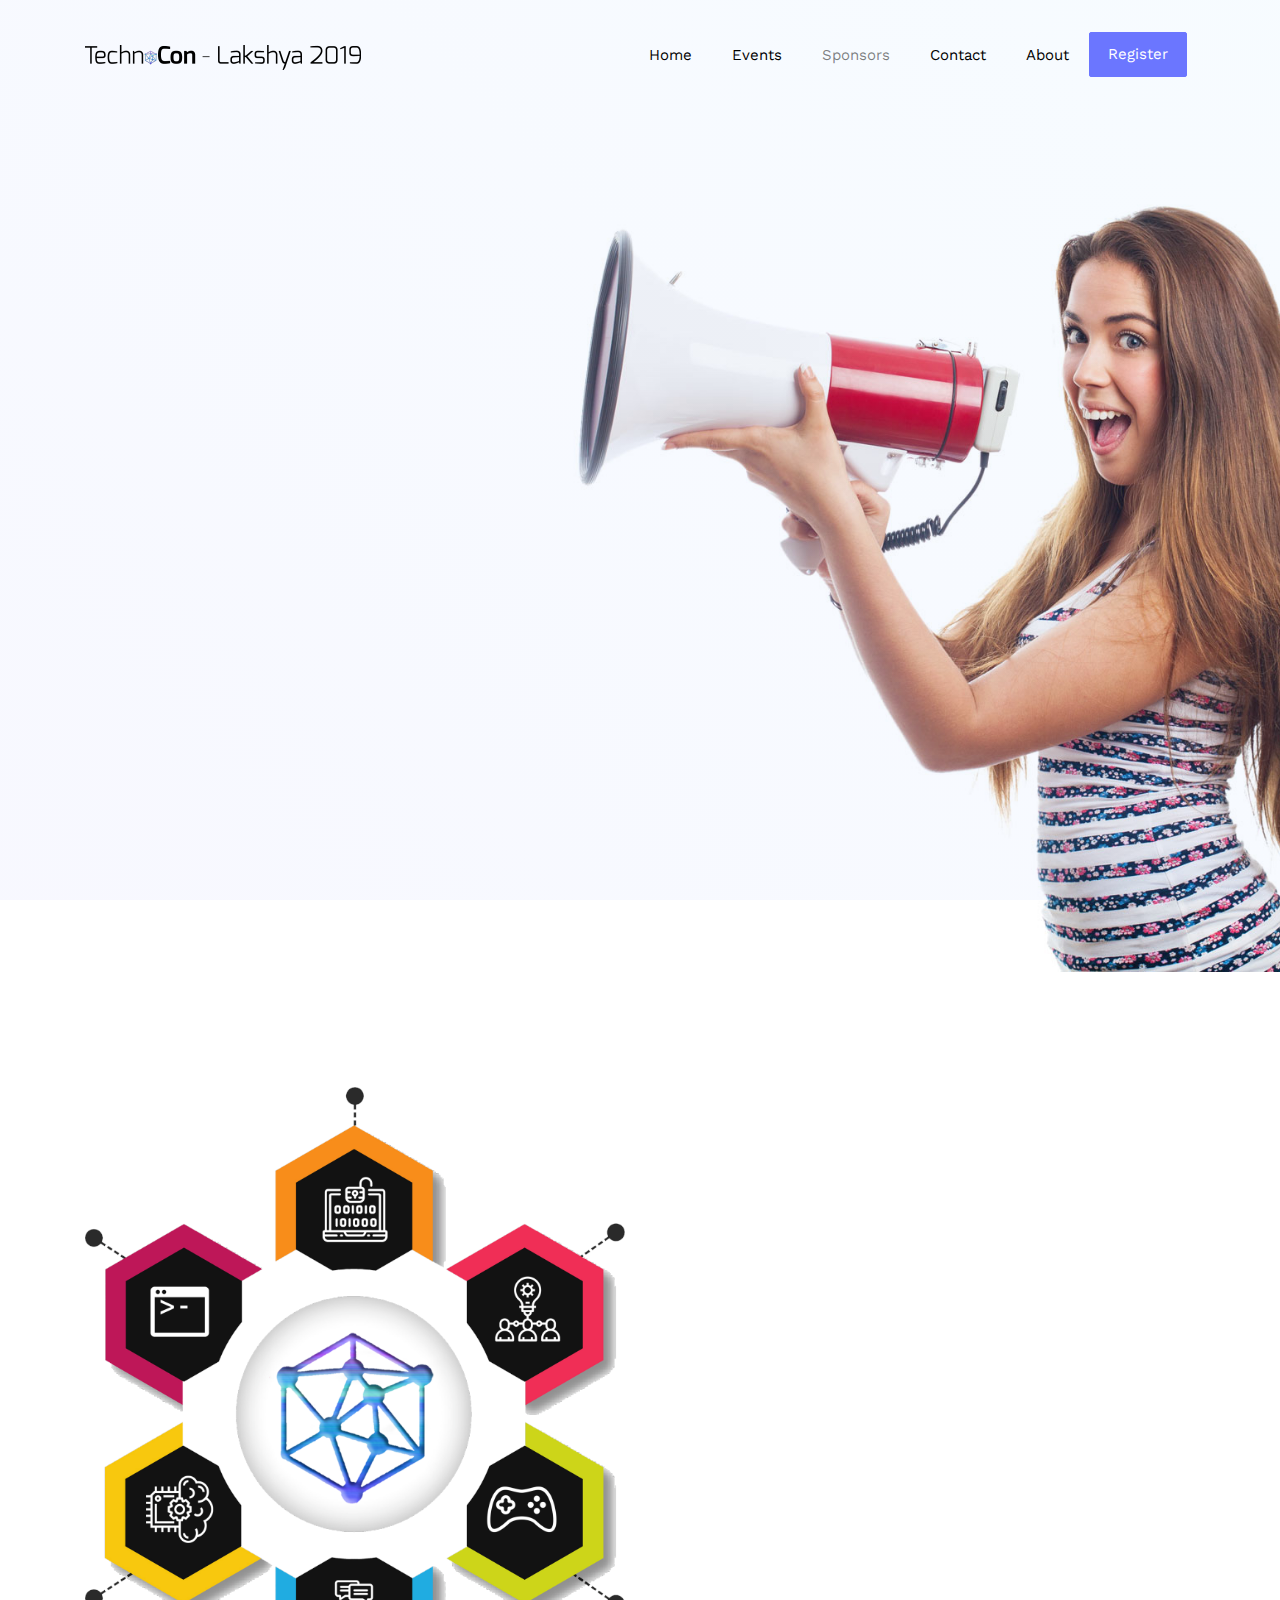
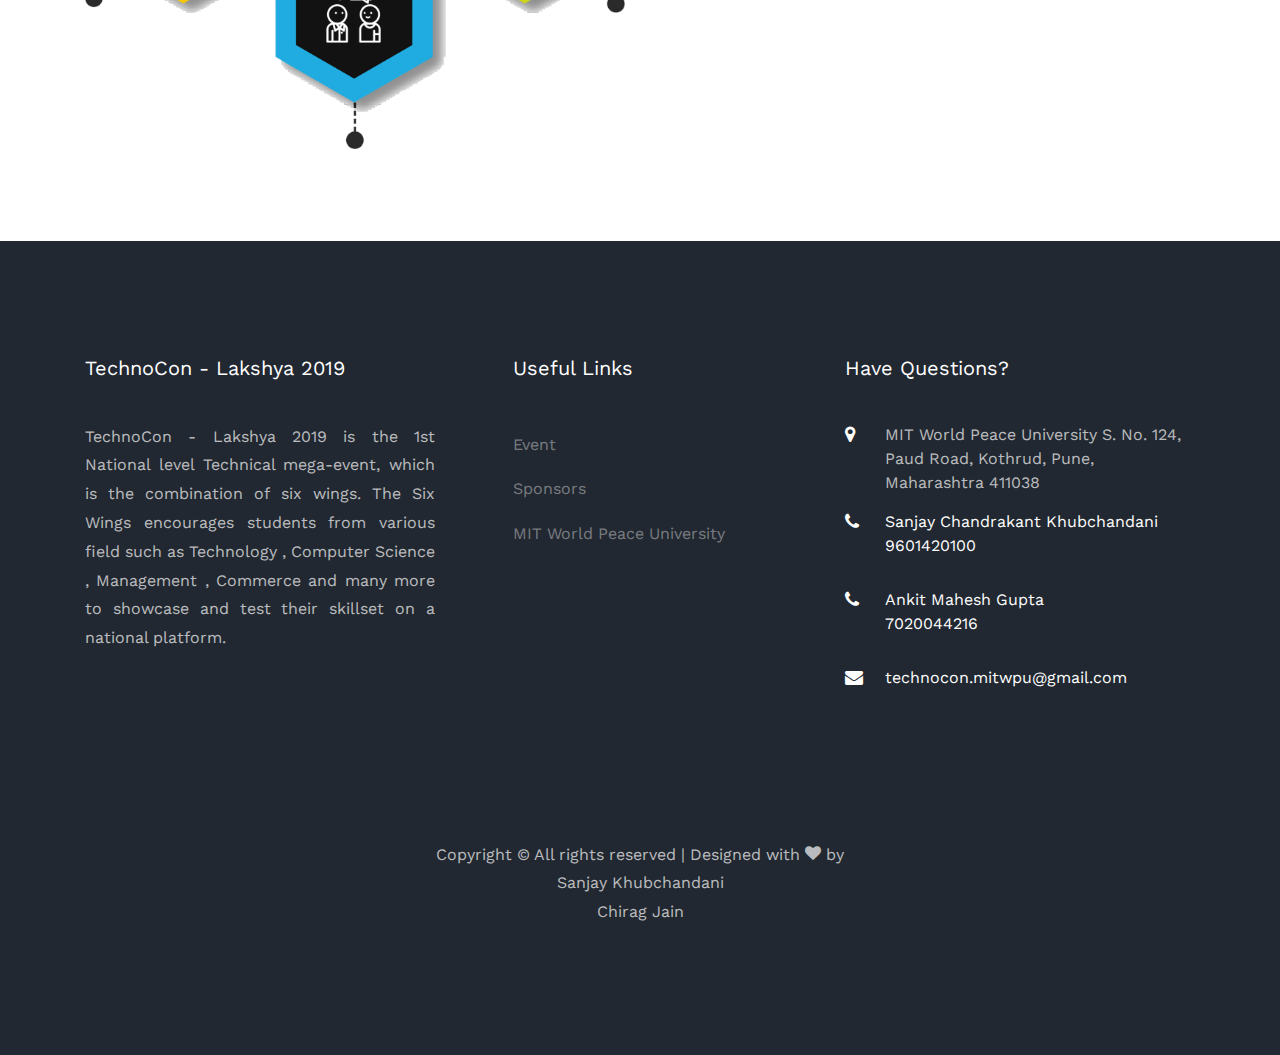
<file: sponsors.html>
<!DOCTYPE html>
<html lang="en">
  <head>
    <title>TechnoCon - Lakshya 2019</title>
    <meta charset="utf-8">
    <meta name="viewport" content="width=device-width, initial-scale=1, shrink-to-fit=no">

    <link href="https://fonts.googleapis.com/css?family=Work+Sans:100,200,300,400,500,600,700,800,900" rel="stylesheet">

    <link rel="stylesheet" href="css/open-iconic-bootstrap.min.css">
    <link rel="stylesheet" href="css/animate.css">

    <link rel="stylesheet" href="css/owl.carousel.min.css">
    <link rel="stylesheet" href="css/owl.theme.default.min.css">
    <link rel="stylesheet" href="css/magnific-popup.css">

    <link rel="stylesheet" href="css/aos.css">

    <link rel="stylesheet" href="css/ionicons.min.css">

    <link rel="stylesheet" href="css/bootstrap-datepicker.css">
    <link rel="stylesheet" href="css/jquery.timepicker.css">


    <link rel="stylesheet" href="css/flaticon.css">
    <link rel="stylesheet" href="css/icomoon.css">
    <link rel="stylesheet" href="css/style.css">
    <link rel="stylesheet" href="css/custom-style.css">

  </head>
  <body>

	  <nav class="navbar navbar-expand-lg navbar-dark ftco_navbar bg-dark ftco-navbar-light" id="ftco-navbar">
	    <div class="container">
	      <a class="navbar-brand" href="index.html"><img src="images/tlsl.png"></a>
	      <button class="navbar-toggler" type="button" data-toggle="collapse" data-target="#ftco-nav" aria-controls="ftco-nav" aria-expanded="false" aria-label="Toggle navigation">
	        <span class="oi oi-menu"></span> Menu
	      </button>

	      <div class="collapse navbar-collapse" id="ftco-nav">
	        <ul class="navbar-nav ml-auto">
	          <li class="nav-item "><a href="index.html" class="nav-link">Home</a></li>
	          <li class="nav-item"><a href="index.html#events" class="nav-link">Events</a></li>
	          <li class="nav-item active"><a href="contact.html" class="nav-link">Sponsors</a></li>
	          <li class="nav-item"><a href="contact.html" class="nav-link">Contact</a></li>
	          <li class="nav-item"><a href="index.html#about" class="nav-link">About</a></li>
	          <li class="nav-item cta mr-md-2"><a href="#" class="nav-link">Register</a></li>
	        </ul>
	      </div>
	    </div>
	  </nav>
    <!-- END nav -->

    <section class="hero-wrap hero-wrap-2 js-fullheight" style="background-image: url('images/bg_2.jpg');" data-stellar-background-ratio="0.5">
      <div class="overlay"></div>
      <div class="container">
        <div class="row no-gutters slider-text js-fullheight align-items-end justify-content-start">
          <div class="col-md-9 ftco-animate pb-5">
            <h1 class="mb-3 bread">Sponsor</h1>
            <p class="breadcrumbs"><span class="mr-2"><a href="index.html">Home <i class="ion-ios-arrow-forward"></i></a></span> <span>About us <i class="ion-ios-arrow-forward"></i></span></p>
          </div>
        </div>
      </div>
    </section>

        <section class="ftco-counter img" id="section-counter">
        	<div class="container">
        		<div class="row d-flex">
        			<div class="col-md-6 d-flex">
                <div>
                  <br />
                  <br />
                  <br />
                  <br />
                  <img class="img d-flex align-self-stretch" src="images\sidelogo.png">
                </div>
        			</div>
        			<div class="col-md-6 pl-md-5 py-5">
        				<div class="row justify-content-start pb-3">
    		          <div class="col-md-12 heading-section ftco-animate">
    		          	<h2 class="mb-4"><span>TechnoCon</span> Lakshya 2019</h2>
    		            <p>TechnoCon - Lakshya 2019 is the 1​st​ National level ​Technical ​mega-event, which is thecombination of six wings, namely - Hackathon, IT Events, Gaming, Workshops, Talks andManagerial Events. The Six Wings encourages students from various field such as Technology,Computer Science, Management, Commerce and many more to showcase and test their skillsat a national platform.</p>
    		          </div>
    		        </div>
    		    		<div class="row">
    		          <div class="col-md-6 justify-content-center counter-wrap ftco-animate">
    		            <div class="block-18 text-center py-4 bg-light mb-4">
    		              <div class="text">
    		              	<div class="icon d-flex justify-content-center align-items-center">
    		              		<span class="flaticon-guest"></span>
    		              	</div>
    		                <strong class="number" data-number="30">0</strong>
    		                <span>Speakers</span>
    		              </div>
    		            </div>
    		          </div>
    		          <div class="col-md-6 justify-content-center counter-wrap ftco-animate">
    		            <div class="block-18 text-center py-4 bg-light mb-4">
    		              <div class="text">
    		              	<div class="icon d-flex justify-content-center align-items-center">
    		              		<span class="flaticon-handshake"></span>
    		              	</div>
    		                <strong class="number" data-number="50000">0</strong><strong>+</strong>
    		                <span>Students</span>
    		              </div>
    		            </div>
    		          </div>
    		          <div class="col-md-6 justify-content-center counter-wrap ftco-animate">
    		            <div class="block-18 text-center py-4 bg-light mb-4">
    		              <div class="text">
    		              	<div class="icon d-flex justify-content-center align-items-center">
    		              		<span class="flaticon-chair"></span>
    		              	</div>
    		                <strong class="number" data-number="17">0</strong>
    		                <span>Events</span>
    		              </div>
    		            </div>
    		          </div>
    		          <div class="col-md-6 justify-content-center counter-wrap ftco-animate">
    		            <div class="block-18 text-center py-4 bg-light mb-4">
    		              <div class="text">
    		              	<div class="icon d-flex justify-content-center align-items-center">
    		              		<span class="flaticon-idea"></span>
    		              	</div>
    		                <strong class="number" data-number="200000">0</strong>
    		                <span>Cash Prize Worth</span>
    		              </div>
    		            </div>
    		          </div>
    		        </div>
    	        </div>
            </div>
        	</div>
        </section>
        <!--footer starts-->
            <footer class="ftco-footer ftco-bg-dark ftco-section">
              <div class="container">
                <div class="row mb-5">
                  <div class="col-md">
                    <div class="ftco-footer-widget mb-4">
                      <h2 class="ftco-heading-2">TechnoCon - Lakshya 2019</h2>
                      <p align="justify">TechnoCon - Lakshya 2019 is the 1​st​ National level ​Technical ​mega-event, which is the combination of six wings. The Six Wings encourages students from various field such as Technology , Computer Science , Management , Commerce and many more to showcase and test their skillset on a national platform.</p>
                      <ul class="ftco-footer-social list-unstyled float-md-left float-lft mt-5">
                        <li class="ftco-animate"><a href="http://facebook.com/mitwpu.technocon" target="_blank"><span class="icon-facebook"></span></a></li>
                        <li class="ftco-animate"><a href="https://www.instagram.com/technocon.mitwpu" target="_blank"><span class="icon-instagram"></span></a></li></ul>
                    </div>
                  </div>
                  <div class="col-md">
                    <div class="ftco-footer-widget mb-4 ml-md-5">
                      <h2 class="ftco-heading-2">Useful Links</h2>
                      <ul class="list-unstyled">
                        <li><a href="index.html#events" target="_blank" class="py-2 d-block">Event</a></li>
                        <li><a href="sponsors.html" target="_blank" class="py-2 d-block">Sponsors</a></li>
                        <li><a href="https://mitwpu.edu.in/" target="_blank" class="py-2 d-block">MIT World Peace University</a></li>
                      </ul>
                    </div>
                  </div>
                  <div class="col-md">
                    <div class="ftco-footer-widget mb-4">
                    	<h2 class="ftco-heading-2">Have Questions?</h2>
                    	<div class="block-23 mb-3">
        	              <ul>
        	                <li><span class="icon icon-map-marker"></span><span class="text">MIT World Peace University S. No. 124, Paud Road, Kothrud, Pune, Maharashtra 411038</span></li>
        	                <li><a href="tel:9601420100"><span class="icon icon-phone"></span><span class="text">Sanjay Chandrakant Khubchandani<br /> 9601420100</span></a></li>
                          <li><a href="tel:7020044216"><span class="icon icon-phone"></span><span class="text">Ankit Mahesh Gupta <br /> 7020044216</span></a></li>
        	                <li><a href="mailto:technocon.mitwpu@gmail.com"><span class="icon icon-envelope"></span><span class="text">technocon.mitwpu@gmail.com</span></a></li>
        	              </ul>
        	            </div>
                    </div>
                  </div>
                </div>
                <div class="row">
                  <div class="col-md-12 text-center">

                    <p>
          Copyright &copy; All rights reserved | Designed with <i class="icon-heart color-danger" aria-hidden="true"></i> by <br /><a href="https://www.linkedin.com/in/sanjayck" target="_blank">Sanjay Khubchandani</a> <br /><a href="https://www.linkedin.com/in/chirag8966" target="_blank">Chirag Jain</a>
          </p>
                  </div>
                </div>
              </div>
            </footer>

            <!--footer end-->



          <!-- loader -->
          <div id="ftco-loader" class="show fullscreen"><svg class="circular" width="48px" height="48px"><circle class="path-bg" cx="24" cy="24" r="22" fill="none" stroke-width="4" stroke="#eeeeee"/><circle class="path" cx="24" cy="24" r="22" fill="none" stroke-width="4" stroke-miterlimit="10" stroke="#F96D00"/></svg></div>


          <script src="js/jquery.min.js"></script>
          <script src="js/jquery-migrate-3.0.1.min.js"></script>
          <script src="js/popper.min.js"></script>
          <script src="js/bootstrap.min.js"></script>
          <script src="js/jquery.easing.1.3.js"></script>
          <script src="js/jquery.waypoints.min.js"></script>
          <script src="js/jquery.stellar.min.js"></script>
          <script src="js/owl.carousel.min.js"></script>
          <script src="js/jquery.magnific-popup.min.js"></script>
          <script src="js/aos.js"></script>
          <script src="js/jquery.animateNumber.min.js"></script>
          <script src="js/bootstrap-datepicker.js"></script>
          <!--<script src="js/jquery.timepicker.min.js"></script>-->
          <script src="js/scrollax.min.js"></script>
          <!--<script src="https://maps.googleapis.com/maps/api/js?key=AIzaSyBVWaKrjvy3MaE7SQ74_uJiULgl1JY0H2s&sensor=false"></script>
          <script src="js/google-map.js"></script>-->
          <script src="js/main.js"></script>

          </body>
        </html>
</file>
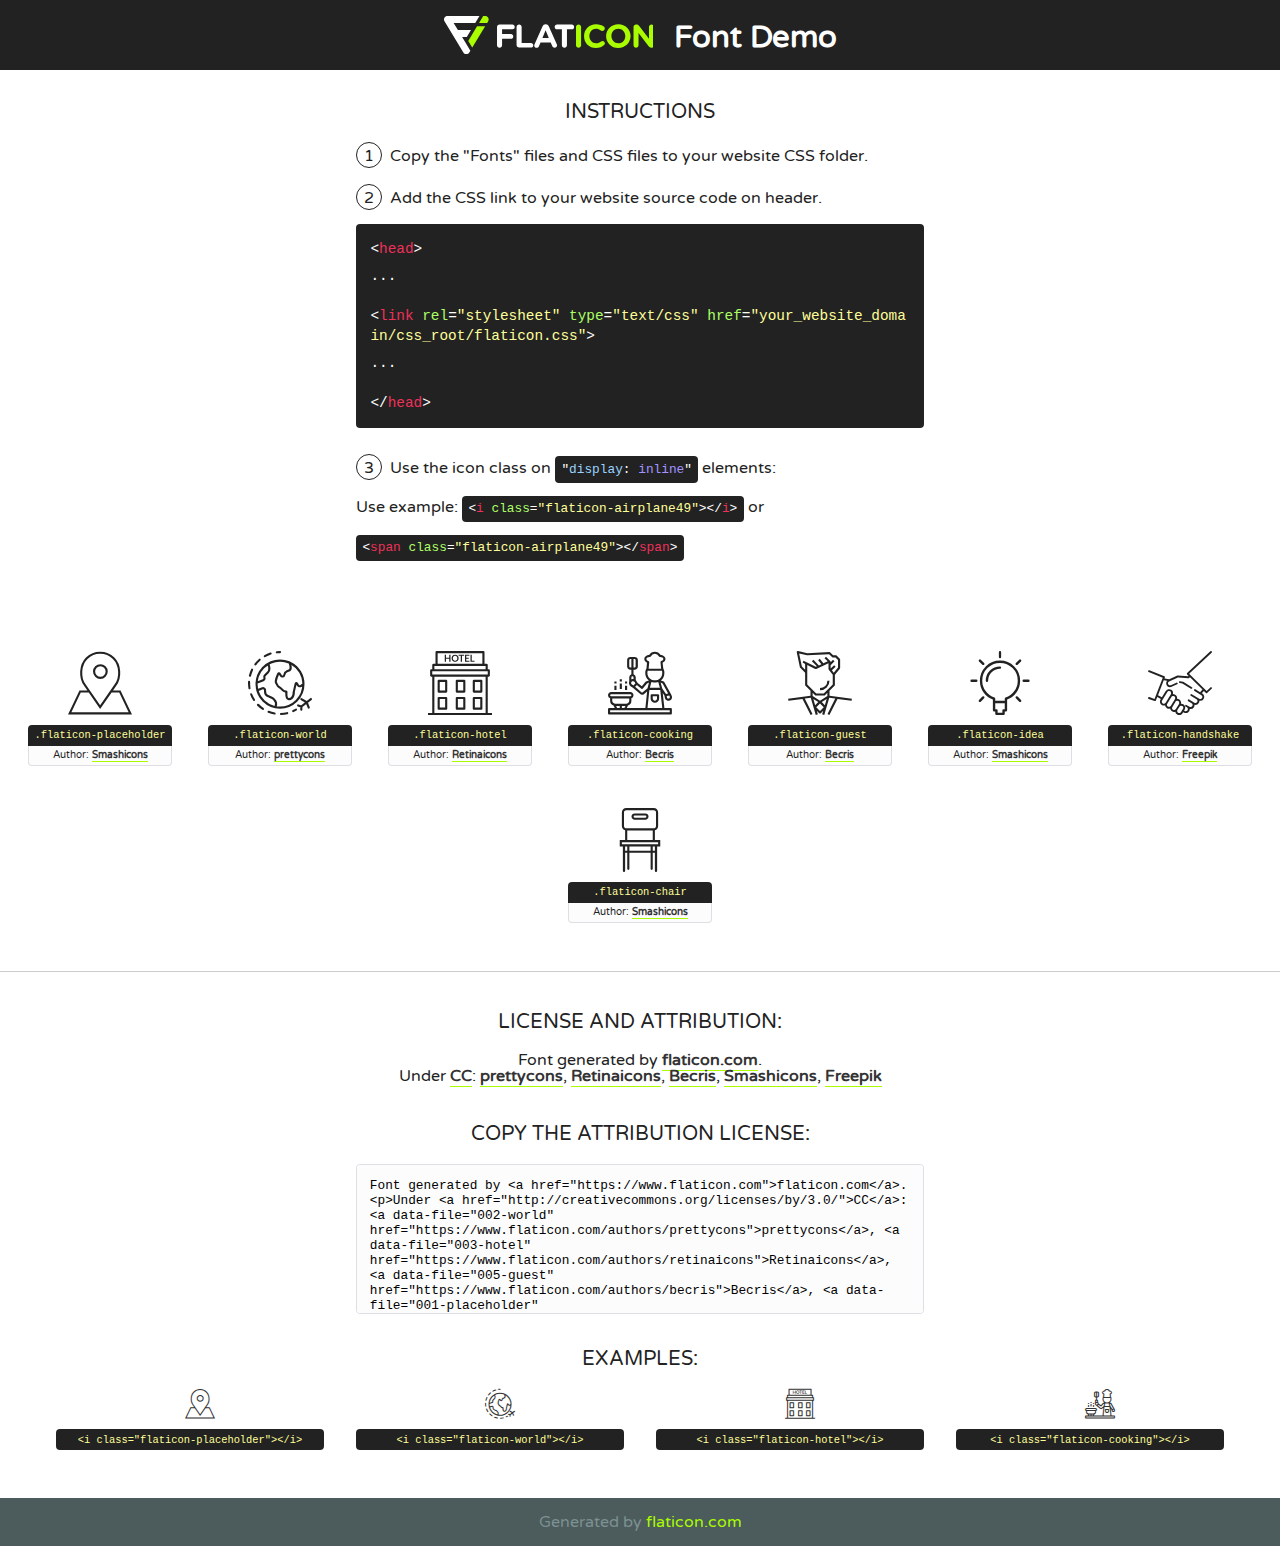
<file: fonts/flaticon/font/flaticon.html>
<!DOCTYPE html>
<!--
  Flaticon icon font: Flaticon
  Creation date: 05/01/2019 03:24
-->
<html>
<!DOCTYPE html>
<html>

<head>
    <title>Flaticon WebFont</title>
    <link href="http://fonts.googleapis.com/css?family=Varela+Round" rel="stylesheet" type="text/css" />
    <link rel="stylesheet" type="text/css" href="flaticon.css">
    <meta charset="UTF-8">
    <style>
    html, body, div, span, applet, object, iframe,
    h1, h2, h3, h4, h5, h6, p, blockquote, pre,
    a, abbr, acronym, address, big, cite, code,
    del, dfn, em, img, ins, kbd, q, s, samp,
    small, strike, strong, sub, sup, tt, var,
    b, u, i, center,
    dl, dt, dd, ol, ul, li,
    fieldset, form, label, legend,
    table, caption, tbody, tfoot, thead, tr, th, td,
    article, aside, canvas, details, embed, 
    figure, figcaption, footer, header, hgroup, 
    menu, nav, output, ruby, section, summary,
    time, mark, audio, video {
        margin: 0;
        padding: 0;
        border: 0;
        font-size: 100%;
        font: inherit;
        vertical-align: baseline;
    }
    /* HTML5 display-role reset for older browsers */
    article, aside, details, figcaption, figure, 
    footer, header, hgroup, menu, nav, section {
        display: block;
    }
    body {
        line-height: 1;
    }
    ol, ul {
        list-style: none;
    }
    blockquote, q {
        quotes: none;
    }
    blockquote:before, blockquote:after,
    q:before, q:after {
        content: '';
        content: none;
    }
    table {
        border-collapse: collapse;
        border-spacing: 0;
    }
    body {
        font-family: 'Varela Round', Helvetica, Arial, sans-serif;
        font-size: 16px;
        color: #222;
    }
    a {
        color: #333;
        border-bottom: 1px solid #a9fd00;
        font-weight: bold;
        text-decoration: none;
    }
    * {
        -moz-box-sizing: border-box;
        -webkit-box-sizing: border-box;
        box-sizing: border-box;
        margin: 0;
        padding: 0;
    }
    [class^="flaticon-"]:before, [class*=" flaticon-"]:before, [class^="flaticon-"]:after, [class*=" flaticon-"]:after {
        font-family: Flaticon;
        font-size: 30px;
        font-style: normal;
        margin-left: 20px;
        color: #333;
    }
    .wrapper {
        max-width: 600px;
        margin: auto;
        padding: 0 1em;
    }
    .title {
        font-size: 1.25em;
        text-align: center;
        margin-bottom: 1em;
        text-transform: uppercase;
    }
    header {
        text-align: center;
        background-color: #222;
        color: #fff;
        padding: 1em;
    }
    header .logo {
        width: 210px;
        height: 38px;
        display: inline-block;
        vertical-align: middle;
        margin-right: 1em;
        border: none;
    }
    header strong {
        font-size: 1.95em;
        font-weight: bold;
        vertical-align: middle;
        margin-top: 5px;
        display: inline-block;
    }
    .demo {
        margin: 2em auto;
        line-height: 1.25em;
    }
    .demo ul li {
        margin-bottom: 1em;
    }
    .demo ul li .num {
        color: #222;
        border-radius: 20px;
        display: inline-block;
        width: 26px;
        padding: 3px;
        height: 26px;
        text-align: center;
        margin-right: 0.5em;
        border: 1px solid #222;
    }
    .demo ul li code {
        background-color: #222;
        border-radius: 4px;
        padding: 0.25em 0.5em;
        display: inline-block;
        color: #fff;
        font-family: Consolas,Monaco,Lucida Console,Liberation Mono,DejaVu Sans Mono,Bitstream Vera Sans Mono,Courier New, monospace;
        font-weight: lighter;
        margin-top: 1em;
        font-size: 0.8em;
        word-break: break-all;
    }
    .demo ul li code.big {
        padding: 1em;
        font-size: 0.9em;
    }
    .demo ul li code .red {
        color: #EF3159;
    }
    .demo ul li code .green {
        color: #ACFF65;
    }
    .demo ul li code .yellow {
        color: #FFFF99;
    }
    .demo ul li code .blue {
        color: #99D3FF;
    }
    .demo ul li code .purple {
        color: #A295FF;
    }
    .demo ul li code .dots {
        margin-top: 0.5em;
        display: block;
    }
    #glyphs {
        border-bottom: 1px solid #ccc;
        padding: 2em 0;
        text-align: center;
    }
    .glyph {
        display: inline-block;
        width: 9em;
        margin: 1em;
        text-align: center;
        vertical-align: top;
        background: #FFF;
    }
    .glyph .glyph-icon {
        padding: 10px;
        display: block;
        font-family:"Flaticon";
        font-size: 64px;
        line-height: 1;
    }
    .glyph .glyph-icon:before {
        font-size: 64px;
        color: #222;
        margin-left: 0;
    }
    .class-name {
        font-size: 0.65em;
        background-color: #222;
        color: #fff;
        border-radius: 4px 4px 0 0;
        padding: 0.5em;
        color: #FFFF99;
        font-family: Consolas,Monaco,Lucida Console,Liberation Mono,DejaVu Sans Mono,Bitstream Vera Sans Mono,Courier New, monospace;
    }
    .author-name {
        font-size: 0.6em;
        background-color: #fcfcfd;
        border: 1px solid #DEDEE4;
        border-top: 0;
        border-radius: 0 0 4px 4px;
        padding: 0.5em;
    }
    .class-name:last-child {
        font-size: 10px;
        color:#888;
    }
    .class-name:last-child a {
        font-size: 10px;
        color:#555;
    }
    .class-name:last-child a:hover {
        color:#a9fd00;
    }
    .glyph > input {
        display: block;
        width: 100px;
        margin: 5px auto;
        text-align: center;
        font-size: 12px;
        cursor: text;
    }
    .glyph > input.icon-input {
        font-family:"Flaticon";
        font-size: 16px;
        margin-bottom: 10px;
    }
    .attribution .title {
        margin-top: 2em;
    }
    .attribution textarea {
        background-color: #fcfcfd;
        padding: 1em;
        border: none;
        box-shadow: none;
        border: 1px solid #DEDEE4;
        border-radius: 4px;
        resize: none;
        width: 100%;
        height: 150px;
        font-size: 0.8em;
        font-family: Consolas,Monaco,Lucida Console,Liberation Mono,DejaVu Sans Mono,Bitstream Vera Sans Mono,Courier New, monospace;
        -webkit-appearance: none;
    }
    .iconsuse {
        margin: 2em auto;
        text-align: center;
        max-width: 1200px;
    }
    .iconsuse:after {
        content: '';
        display: table;
        clear: both;
    }
    .iconsuse .image {
        float: left;
        width: 25%;
        padding: 0 1em;
    }
    .iconsuse .image p {
        margin-bottom: 1em;
    }
    .iconsuse .image span {
        display: block;
        font-size: 0.65em;
        background-color: #222;
        color: #fff;
        border-radius: 4px;
        padding: 0.5em;
        color: #FFFF99;
        margin-top: 1em;
        font-family: Consolas,Monaco,Lucida Console,Liberation Mono,DejaVu Sans Mono,Bitstream Vera Sans Mono,Courier New, monospace;
    }
    #footer {
        text-align: center;
        background-color: #4C5B5C;
        color: #7c9192;
        padding: 1em;
    }
    #footer a {
        border: none;
        color: #a9fd00;
        font-weight: normal;
    }
    @media (max-width: 960px) {
        .iconsuse .image {
            width: 50%;
        }
    }
    @media (max-width: 560px) {
        .iconsuse .image {
            width: 100%;
        }
    }
    </style>
</head>

<body class="characters-off">

    <header>
        <a href="https://www.flaticon.com" target="_blank" class="logo">
            <svg version="1.1" xmlns="http://www.w3.org/2000/svg" xmlns:xlink="http://www.w3.org/1999/xlink" xmlns:a="http://ns.adobe.com/AdobeSVGViewerExtensions/3.0/" viewBox="0 0 560.875 102.036" enable-background="new 0 0 560.875 102.036" xml:space="preserve">
                <defs>
                </defs>
                <g>
                    <g class="letters">
                        <path fill="#ffffff" d="M141.596,29.675c0-3.777,2.985-6.767,6.764-6.767h34.438c3.426,0,6.15,2.728,6.15,6.15
                        c0,3.43-2.724,6.149-6.15,6.149h-27.674v13.091h23.719c3.429,0,6.151,2.724,6.151,6.15c0,3.43-2.723,6.149-6.151,6.149h-23.719
                        v17.574c0,3.773-2.986,6.761-6.764,6.761c-3.779,0-6.764-2.989-6.764-6.761V29.675z"></path>
                        <path fill="#ffffff" d="M193.844,29.149c0-3.781,2.985-6.767,6.764-6.767c3.776,0,6.763,2.985,6.763,6.767v42.957h25.039
                        c3.426,0,6.149,2.726,6.149,6.153c0,3.425-2.723,6.15-6.149,6.15h-31.802c-3.779,0-6.764-2.986-6.764-6.768V29.149z"></path>
                        <path fill="#ffffff" d="M241.891,75.71l21.438-48.407c1.492-3.341,4.215-5.357,7.906-5.357h0.792
                        c3.686,0,6.323,2.017,7.815,5.357l21.439,48.407c0.436,0.967,0.701,1.845,0.701,2.723c0,3.602-2.809,6.501-6.414,6.501
                        c-3.161,0-5.269-1.845-6.499-4.655l-4.132-9.661h-27.059l-4.301,10.102c-1.144,2.631-3.426,4.214-6.237,4.214
                        c-3.517,0-6.24-2.81-6.24-6.325C241.1,77.64,241.451,76.677,241.891,75.71z M279.932,58.666l-8.521-20.297l-8.526,20.297H279.932
                        z"></path>
                        <path fill="#ffffff" d="M314.864,35.387H301.86c-3.429,0-6.239-2.813-6.239-6.238c0-3.429,2.811-6.24,6.239-6.24h39.533
                        c3.426,0,6.237,2.811,6.237,6.24c0,3.425-2.811,6.238-6.237,6.238h-13.001v42.785c0,3.773-2.99,6.761-6.764,6.761
                        c-3.779,0-6.764-2.989-6.764-6.761V35.387z"></path>
                        <path fill="#A9FD00" d="M352.615,29.149c0-3.781,2.985-6.767,6.767-6.767c3.774,0,6.761,2.985,6.761,6.767v49.024
                        c0,3.773-2.987,6.761-6.761,6.761c-3.781,0-6.767-2.989-6.767-6.761V29.149z"></path>
                        <path fill="#A9FD00" d="M374.132,53.836v-0.179c0-17.481,13.178-31.801,32.065-31.801c9.22,0,15.459,2.458,20.557,6.238
                        c1.402,1.054,2.637,2.985,2.637,5.357c0,3.692-2.985,6.59-6.681,6.59c-1.845,0-3.071-0.702-4.044-1.319
                        c-3.776-2.813-7.729-4.393-12.562-4.393c-10.364,0-17.831,8.611-17.831,19.154v0.173c0,10.542,7.291,19.329,17.831,19.329
                        c5.715,0,9.492-1.756,13.359-4.834c1.049-0.874,2.458-1.491,4.039-1.491c3.429,0,6.325,2.813,6.325,6.236
                        c0,2.106-1.056,3.78-2.282,4.834c-5.539,4.834-12.036,7.733-21.878,7.733C387.572,85.464,374.132,71.493,374.132,53.836z"></path>
                        <path fill="#A9FD00" d="M433.009,53.836v-0.179c0-17.481,13.79-31.801,32.766-31.801c18.981,0,32.592,14.143,32.592,31.628v0.173
                        c0,17.483-13.785,31.807-32.769,31.807C446.625,85.464,433.009,71.32,433.009,53.836z M484.224,53.836v-0.179
                        c0-10.539-7.725-19.326-18.626-19.326c-10.893,0-18.449,8.611-18.449,19.154v0.173c0,10.542,7.73,19.329,18.626,19.329
                        C476.676,72.986,484.224,64.378,484.224,53.836z"></path>
                        <path fill="#A9FD00" d="M506.233,29.321c0-3.774,2.99-6.763,6.767-6.763h1.401c3.252,0,5.183,1.583,7.029,3.953l26.093,34.265
                        V29.059c0-3.692,2.99-6.677,6.681-6.677c3.683,0,6.671,2.985,6.671,6.677v48.934c0,3.78-2.987,6.765-6.764,6.765h-0.436
                        c-3.257,0-5.188-1.581-7.034-3.953l-27.056-35.492v32.944c0,3.687-2.985,6.676-6.678,6.676c-3.683,0-6.673-2.989-6.673-6.676
                        V29.321z"></path>
                    </g>
                    <g class="insignia">
                        <path fill="#ffffff" d="M48.372,56.137h12.517l11.156-18.537H37.186L25.688,18.539h57.825L94.668,0H9.271
                        C5.925,0,2.842,1.801,1.198,4.716c-1.644,2.907-1.593,6.482,0.134,9.343l50.38,83.501c1.678,2.781,4.689,4.476,7.938,4.476
                        c3.246,0,6.257-1.695,7.935-4.476l2.898-4.804L48.372,56.137z"></path>
                        <g class="i">
                            <path fill="#A9FD00" d="M93.575,18.539h0.031v0.004l21.652,0.004l2.705-4.488c1.727-2.861,1.778-6.436,0.133-9.343
                            C116.454,1.801,113.371,0,110.026,0h-5.294L93.575,18.539z"></path>
                            <polygon fill="#A9FD00" points="88.291,27.356 64.725,66.486 75.519,84.404 109.942,27.356"></polygon>
                        </g>
                    </g>
                </g>
            </svg>
        </a>
        <strong>Font Demo</strong>
    </header>


    <section class="demo wrapper">

        <p class="title">Instructions</p>

        <ul>
            <li>
                <span class="num">1</span>Copy the "Fonts" files and CSS files to your website CSS folder.
            </li>
            <li>
                <span class="num">2</span>Add the CSS link to your website source code on header.
                <code class="big">
                    &lt;<span class="red">head</span>&gt;
                    <br/><span class="dots">...</span>
                    <br/>&lt;<span class="red">link</span> <span class="green">rel</span>=<span class="yellow">"stylesheet"</span> <span class="green">type</span>=<span class="yellow">"text/css"</span> <span class="green">href</span>=<span class="yellow">"your_website_domain/css_root/flaticon.css"</span>&gt;
                    <br/><span class="dots">...</span>
                    <br/>&lt;/<span class="red">head</span>&gt;
                </code>
            </li>

            <li>
                <p>
                    <span class="num">3</span>Use the icon class on <code>"<span class="blue">display</span>:<span class="purple"> inline</span>"</code> elements:
                    <br />
                    Use example: <code>&lt;<span class="red">i</span> <span class="green">class</span>=<span class="yellow">&quot;flaticon-airplane49&quot;</span>&gt;&lt;/<span class="red">i</span>&gt;</code> or <code>&lt;<span class="red">span</span> <span class="green">class</span>=<span class="yellow">&quot;flaticon-airplane49&quot;</span>&gt;&lt;/<span class="red">span</span>&gt;</code>
            </li>
        </ul>

    </section>




   <section id="glyphs">          
    
      
        <div class="glyph"><div class="glyph-icon flaticon-placeholder"></div>
            <div class="class-name">.flaticon-placeholder</div>
            <div class="author-name">Author: <a data-file="001-placeholder" href="https://www.flaticon.com/authors/smashicons">Smashicons</a> </div> 
        </div>        
        
        <div class="glyph"><div class="glyph-icon flaticon-world"></div>
            <div class="class-name">.flaticon-world</div>
            <div class="author-name">Author: <a data-file="002-world" href="https://www.flaticon.com/authors/prettycons">prettycons</a> </div> 
        </div>        
        
        <div class="glyph"><div class="glyph-icon flaticon-hotel"></div>
            <div class="class-name">.flaticon-hotel</div>
            <div class="author-name">Author: <a data-file="003-hotel" href="https://www.flaticon.com/authors/retinaicons">Retinaicons</a> </div> 
        </div>        
        
        <div class="glyph"><div class="glyph-icon flaticon-cooking"></div>
            <div class="class-name">.flaticon-cooking</div>
            <div class="author-name">Author: <a data-file="004-cooking" href="https://www.flaticon.com/authors/becris">Becris</a> </div> 
        </div>        
        
        <div class="glyph"><div class="glyph-icon flaticon-guest"></div>
            <div class="class-name">.flaticon-guest</div>
            <div class="author-name">Author: <a data-file="005-guest" href="https://www.flaticon.com/authors/becris">Becris</a> </div> 
        </div>        
        
        <div class="glyph"><div class="glyph-icon flaticon-idea"></div>
            <div class="class-name">.flaticon-idea</div>
            <div class="author-name">Author: <a data-file="006-idea" href="https://www.flaticon.com/authors/smashicons">Smashicons</a> </div> 
        </div>        
        
        <div class="glyph"><div class="glyph-icon flaticon-handshake"></div>
            <div class="class-name">.flaticon-handshake</div>
            <div class="author-name">Author: <a data-file="007-handshake" href="http://www.freepik.com">Freepik</a> </div> 
        </div>        
        
        <div class="glyph"><div class="glyph-icon flaticon-chair"></div>
            <div class="class-name">.flaticon-chair</div>
            <div class="author-name">Author: <a data-file="008-chair" href="https://www.flaticon.com/authors/smashicons">Smashicons</a> </div> 
        </div>        
        

    </section>



    <section class="attribution wrapper"   style="text-align:center;">

      <div class="title">License and attribution:</div><div class="attrDiv">Font generated by <a href="https://www.flaticon.com">flaticon.com</a>. <div><p>Under <a href="http://creativecommons.org/licenses/by/3.0/">CC</a>: <a data-file="002-world" href="https://www.flaticon.com/authors/prettycons">prettycons</a>, <a data-file="003-hotel" href="https://www.flaticon.com/authors/retinaicons">Retinaicons</a>, <a data-file="005-guest" href="https://www.flaticon.com/authors/becris">Becris</a>, <a data-file="001-placeholder" href="https://www.flaticon.com/authors/smashicons">Smashicons</a>, <a data-file="007-handshake" href="http://www.freepik.com">Freepik</a></p>  </div>
      </div>
      <div class="title">Copy the Attribution License:</div>

    <textarea onclick="this.focus();this.select();">Font generated by &lt;a href=&quot;https://www.flaticon.com&quot;&gt;flaticon.com&lt;/a&gt;. <p>Under <a href="http://creativecommons.org/licenses/by/3.0/">CC</a>: <a data-file="002-world" href="https://www.flaticon.com/authors/prettycons">prettycons</a>, <a data-file="003-hotel" href="https://www.flaticon.com/authors/retinaicons">Retinaicons</a>, <a data-file="005-guest" href="https://www.flaticon.com/authors/becris">Becris</a>, <a data-file="001-placeholder" href="https://www.flaticon.com/authors/smashicons">Smashicons</a>, <a data-file="007-handshake" href="http://www.freepik.com">Freepik</a></p>  
     </textarea>

    </section>

    <section class="iconsuse">

          <div class="title">Examples:</div>            
             
            <div class="image">
                <p>
                    <i class="glyph-icon flaticon-placeholder"></i> 
                    <span>&lt;i class=&quot;flaticon-placeholder&quot;&gt;&lt;/i&gt;</span>
                </p>
            </div>
            
            <div class="image">
                <p>
                    <i class="glyph-icon flaticon-world"></i> 
                    <span>&lt;i class=&quot;flaticon-world&quot;&gt;&lt;/i&gt;</span>
                </p>
            </div>
            
            <div class="image">
                <p>
                    <i class="glyph-icon flaticon-hotel"></i> 
                    <span>&lt;i class=&quot;flaticon-hotel&quot;&gt;&lt;/i&gt;</span>
                </p>
            </div>
            
            <div class="image">
                <p>
                    <i class="glyph-icon flaticon-cooking"></i> 
                    <span>&lt;i class=&quot;flaticon-cooking&quot;&gt;&lt;/i&gt;</span>
                </p>
            </div>
                       
        </div>
                            
    </section>

<div id="footer">
    <div>Generated by <a href="https://www.flaticon.com">flaticon.com</a>
    </div>
</div>



</body>
</html>
</file>
<file: css/flaticon.css>
/*
  	Flaticon icon font: Flaticon
  	Creation date: 04/01/2019 13:45
  	*/


@font-face {
  font-family: "Flaticon";
  src: url("../fonts/flaticon/font/Flaticon.eot");
  src: url("../fonts/flaticon/font/Flaticon.eot?#iefix") format("embedded-opentype"),
       url("../fonts/flaticon/font/Flaticon.woff") format("woff"),
       url("../fonts/flaticon/font/Flaticon.ttf") format("truetype"),
       url("../fonts/flaticon/font/Flaticon.svg#Flaticon") format("svg");
  font-weight: normal;
  font-style: normal;
}

@media screen and (-webkit-min-device-pixel-ratio:0) {
  @font-face {
    font-family: "Flaticon";
    src: url("../fonts/flaticon/font/Flaticon.svg#Flaticon") format("svg");
  }
}

[class^="flaticon-"]:before, [class*=" flaticon-"]:before,
[class^="flaticon-"]:after, [class*=" flaticon-"]:after {   
  font-family: Flaticon;
  font-style: normal;
  font-weight: normal;
  font-variant: normal;
  text-transform: none;
  line-height: 1;

  /* Better Font Rendering =========== */
  -webkit-font-smoothing: antialiased;
  -moz-osx-font-smoothing: grayscale;
}

.flaticon-placeholder:before { content: "\f100"; }
.flaticon-world:before { content: "\f101"; }
.flaticon-hotel:before { content: "\f102"; }
.flaticon-cooking:before { content: "\f103"; }
.flaticon-guest:before { content: "\f104"; }
.flaticon-idea:before { content: "\f105"; }
.flaticon-handshake:before { content: "\f106"; }
.flaticon-chair:before { content: "\f107"; }
</file>
<file: css/icomoon.css>
@font-face {
  font-family: 'icomoon';
  src:  url('../fonts/icomoon/icomoon.eot?6tt51o');
  src:  url('../fonts/icomoon/icomoon.eot?6tt51o#iefix') format('embedded-opentype'),
    url('../fonts/icomoon/icomoon.ttf?6tt51o') format('truetype'),
    url('../fonts/icomoon/icomoon.woff?6tt51o') format('woff'),
    url('../fonts/icomoon/icomoon.svg?6tt51o#icomoon') format('svg');
  font-weight: normal;
  font-style: normal;
}

[class^="icon-"], [class*=" icon-"] {
  /* use !important to prevent issues with browser extensions that change fonts */
  font-family: 'icomoon' !important;
  speak: none;
  font-style: normal;
  font-weight: normal;
  font-variant: normal;
  text-transform: none;
  line-height: 1;

  /* Better Font Rendering =========== */
  -webkit-font-smoothing: antialiased;
  -moz-osx-font-smoothing: grayscale;
}

.icon-asterisk:before {
  content: "\f069";
}
.icon-plus:before {
  content: "\f067";
}
.icon-question:before {
  content: "\f128";
}
.icon-minus:before {
  content: "\f068";
}
.icon-glass:before {
  content: "\f000";
}
.icon-music:before {
  content: "\f001";
}
.icon-search:before {
  content: "\f002";
}
.icon-envelope-o:before {
  content: "\f003";
}
.icon-heart:before {
  content: "\f004";
}
.icon-star:before {
  content: "\f005";
}
.icon-star-o:before {
  content: "\f006";
}
.icon-user:before {
  content: "\f007";
}
.icon-film:before {
  content: "\f008";
}
.icon-th-large:before {
  content: "\f009";
}
.icon-th:before {
  content: "\f00a";
}
.icon-th-list:before {
  content: "\f00b";
}
.icon-check:before {
  content: "\f00c";
}
.icon-close:before {
  content: "\f00d";
}
.icon-remove:before {
  content: "\f00d";
}
.icon-times:before {
  content: "\f00d";
}
.icon-search-plus:before {
  content: "\f00e";
}
.icon-search-minus:before {
  content: "\f010";
}
.icon-power-off:before {
  content: "\f011";
}
.icon-signal:before {
  content: "\f012";
}
.icon-cog:before {
  content: "\f013";
}
.icon-gear:before {
  content: "\f013";
}
.icon-trash-o:before {
  content: "\f014";
}
.icon-home:before {
  content: "\f015";
}
.icon-file-o:before {
  content: "\f016";
}
.icon-clock-o:before {
  content: "\f017";
}
.icon-road:before {
  content: "\f018";
}
.icon-download:before {
  content: "\f019";
}
.icon-arrow-circle-o-down:before {
  content: "\f01a";
}
.icon-arrow-circle-o-up:before {
  content: "\f01b";
}
.icon-inbox:before {
  content: "\f01c";
}
.icon-play-circle-o:before {
  content: "\f01d";
}
.icon-repeat:before {
  content: "\f01e";
}
.icon-rotate-right:before {
  content: "\f01e";
}
.icon-refresh:before {
  content: "\f021";
}
.icon-list-alt:before {
  content: "\f022";
}
.icon-lock:before {
  content: "\f023";
}
.icon-flag:before {
  content: "\f024";
}
.icon-headphones:before {
  content: "\f025";
}
.icon-volume-off:before {
  content: "\f026";
}
.icon-volume-down:before {
  content: "\f027";
}
.icon-volume-up:before {
  content: "\f028";
}
.icon-qrcode:before {
  content: "\f029";
}
.icon-barcode:before {
  content: "\f02a";
}
.icon-tag:before {
  content: "\f02b";
}
.icon-tags:before {
  content: "\f02c";
}
.icon-book:before {
  content: "\f02d";
}
.icon-bookmark:before {
  content: "\f02e";
}
.icon-print:before {
  content: "\f02f";
}
.icon-camera:before {
  content: "\f030";
}
.icon-font:before {
  content: "\f031";
}
.icon-bold:before {
  content: "\f032";
}
.icon-italic:before {
  content: "\f033";
}
.icon-text-height:before {
  content: "\f034";
}
.icon-text-width:before {
  content: "\f035";
}
.icon-align-left:before {
  content: "\f036";
}
.icon-align-center:before {
  content: "\f037";
}
.icon-align-right:before {
  content: "\f038";
}
.icon-align-justify:before {
  content: "\f039";
}
.icon-list:before {
  content: "\f03a";
}
.icon-dedent:before {
  content: "\f03b";
}
.icon-outdent:before {
  content: "\f03b";
}
.icon-indent:before {
  content: "\f03c";
}
.icon-video-camera:before {
  content: "\f03d";
}
.icon-image:before {
  content: "\f03e";
}
.icon-photo:before {
  content: "\f03e";
}
.icon-picture-o:before {
  content: "\f03e";
}
.icon-pencil:before {
  content: "\f040";
}
.icon-map-marker:before {
  content: "\f041";
}
.icon-adjust:before {
  content: "\f042";
}
.icon-tint:before {
  content: "\f043";
}
.icon-edit:before {
  content: "\f044";
}
.icon-pencil-square-o:before {
  content: "\f044";
}
.icon-share-square-o:before {
  content: "\f045";
}
.icon-check-square-o:before {
  content: "\f046";
}
.icon-arrows:before {
  content: "\f047";
}
.icon-step-backward:before {
  content: "\f048";
}
.icon-fast-backward:before {
  content: "\f049";
}
.icon-backward:before {
  content: "\f04a";
}
.icon-play:before {
  content: "\f04b";
}
.icon-pause:before {
  content: "\f04c";
}
.icon-stop:before {
  content: "\f04d";
}
.icon-forward:before {
  content: "\f04e";
}
.icon-fast-forward:before {
  content: "\f050";
}
.icon-step-forward:before {
  content: "\f051";
}
.icon-eject:before {
  content: "\f052";
}
.icon-chevron-left:before {
  content: "\f053";
}
.icon-chevron-right:before {
  content: "\f054";
}
.icon-plus-circle:before {
  content: "\f055";
}
.icon-minus-circle:before {
  content: "\f056";
}
.icon-times-circle:before {
  content: "\f057";
}
.icon-check-circle:before {
  content: "\f058";
}
.icon-question-circle:before {
  content: "\f059";
}
.icon-info-circle:before {
  content: "\f05a";
}
.icon-crosshairs:before {
  content: "\f05b";
}
.icon-times-circle-o:before {
  content: "\f05c";
}
.icon-check-circle-o:before {
  content: "\f05d";
}
.icon-ban:before {
  content: "\f05e";
}
.icon-arrow-left:before {
  content: "\f060";
}
.icon-arrow-right:before {
  content: "\f061";
}
.icon-arrow-up:before {
  content: "\f062";
}
.icon-arrow-down:before {
  content: "\f063";
}
.icon-mail-forward:before {
  content: "\f064";
}
.icon-share:before {
  content: "\f064";
}
.icon-expand:before {
  content: "\f065";
}
.icon-compress:before {
  content: "\f066";
}
.icon-exclamation-circle:before {
  content: "\f06a";
}
.icon-gift:before {
  content: "\f06b";
}
.icon-leaf:before {
  content: "\f06c";
}
.icon-fire:before {
  content: "\f06d";
}
.icon-eye:before {
  content: "\f06e";
}
.icon-eye-slash:before {
  content: "\f070";
}
.icon-exclamation-triangle:before {
  content: "\f071";
}
.icon-warning:before {
  content: "\f071";
}
.icon-plane:before {
  content: "\f072";
}
.icon-calendar:before {
  content: "\f073";
}
.icon-random:before {
  content: "\f074";
}
.icon-comment:before {
  content: "\f075";
}
.icon-magnet:before {
  content: "\f076";
}
.icon-chevron-up:before {
  content: "\f077";
}
.icon-chevron-down:before {
  content: "\f078";
}
.icon-retweet:before {
  content: "\f079";
}
.icon-shopping-cart:before {
  content: "\f07a";
}
.icon-folder:before {
  content: "\f07b";
}
.icon-folder-open:before {
  content: "\f07c";
}
.icon-arrows-v:before {
  content: "\f07d";
}
.icon-arrows-h:before {
  content: "\f07e";
}
.icon-bar-chart:before {
  content: "\f080";
}
.icon-bar-chart-o:before {
  content: "\f080";
}
.icon-twitter-square:before {
  content: "\f081";
}
.icon-facebook-square:before {
  content: "\f082";
}
.icon-camera-retro:before {
  content: "\f083";
}
.icon-key:before {
  content: "\f084";
}
.icon-cogs:before {
  content: "\f085";
}
.icon-gears:before {
  content: "\f085";
}
.icon-comments:before {
  content: "\f086";
}
.icon-thumbs-o-up:before {
  content: "\f087";
}
.icon-thumbs-o-down:before {
  content: "\f088";
}
.icon-star-half:before {
  content: "\f089";
}
.icon-heart-o:before {
  content: "\f08a";
}
.icon-sign-out:before {
  content: "\f08b";
}
.icon-linkedin-square:before {
  content: "\f08c";
}
.icon-thumb-tack:before {
  content: "\f08d";
}
.icon-external-link:before {
  content: "\f08e";
}
.icon-sign-in:before {
  content: "\f090";
}
.icon-trophy:before {
  content: "\f091";
}
.icon-github-square:before {
  content: "\f092";
}
.icon-upload:before {
  content: "\f093";
}
.icon-lemon-o:before {
  content: "\f094";
}
.icon-phone:before {
  content: "\f095";
}
.icon-square-o:before {
  content: "\f096";
}
.icon-bookmark-o:before {
  content: "\f097";
}
.icon-phone-square:before {
  content: "\f098";
}
.icon-twitter:before {
  content: "\f099";
}
.icon-facebook:before {
  content: "\f09a";
}
.icon-facebook-f:before {
  content: "\f09a";
}
.icon-github:before {
  content: "\f09b";
}
.icon-unlock:before {
  content: "\f09c";
}
.icon-credit-card:before {
  content: "\f09d";
}
.icon-feed:before {
  content: "\f09e";
}
.icon-rss:before {
  content: "\f09e";
}
.icon-hdd-o:before {
  content: "\f0a0";
}
.icon-bullhorn:before {
  content: "\f0a1";
}
.icon-bell-o:before {
  content: "\f0a2";
}
.icon-certificate:before {
  content: "\f0a3";
}
.icon-hand-o-right:before {
  content: "\f0a4";
}
.icon-hand-o-left:before {
  content: "\f0a5";
}
.icon-hand-o-up:before {
  content: "\f0a6";
}
.icon-hand-o-down:before {
  content: "\f0a7";
}
.icon-arrow-circle-left:before {
  content: "\f0a8";
}
.icon-arrow-circle-right:before {
  content: "\f0a9";
}
.icon-arrow-circle-up:before {
  content: "\f0aa";
}
.icon-arrow-circle-down:before {
  content: "\f0ab";
}
.icon-globe:before {
  content: "\f0ac";
}
.icon-wrench:before {
  content: "\f0ad";
}
.icon-tasks:before {
  content: "\f0ae";
}
.icon-filter:before {
  content: "\f0b0";
}
.icon-briefcase:before {
  content: "\f0b1";
}
.icon-arrows-alt:before {
  content: "\f0b2";
}
.icon-group:before {
  content: "\f0c0";
}
.icon-users:before {
  content: "\f0c0";
}
.icon-chain:before {
  content: "\f0c1";
}
.icon-link:before {
  content: "\f0c1";
}
.icon-cloud:before {
  content: "\f0c2";
}
.icon-flask:before {
  content: "\f0c3";
}
.icon-cut:before {
  content: "\f0c4";
}
.icon-scissors:before {
  content: "\f0c4";
}
.icon-copy:before {
  content: "\f0c5";
}
.icon-files-o:before {
  content: "\f0c5";
}
.icon-paperclip:before {
  content: "\f0c6";
}
.icon-floppy-o:before {
  content: "\f0c7";
}
.icon-save:before {
  content: "\f0c7";
}
.icon-square:before {
  content: "\f0c8";
}
.icon-bars:before {
  content: "\f0c9";
}
.icon-navicon:before {
  content: "\f0c9";
}
.icon-reorder:before {
  content: "\f0c9";
}
.icon-list-ul:before {
  content: "\f0ca";
}
.icon-list-ol:before {
  content: "\f0cb";
}
.icon-strikethrough:before {
  content: "\f0cc";
}
.icon-underline:before {
  content: "\f0cd";
}
.icon-table:before {
  content: "\f0ce";
}
.icon-magic:before {
  content: "\f0d0";
}
.icon-truck:before {
  content: "\f0d1";
}
.icon-pinterest:before {
  content: "\f0d2";
}
.icon-pinterest-square:before {
  content: "\f0d3";
}
.icon-google-plus-square:before {
  content: "\f0d4";
}
.icon-google-plus:before {
  content: "\f0d5";
}
.icon-money:before {
  content: "\f0d6";
}
.icon-caret-down:before {
  content: "\f0d7";
}
.icon-caret-up:before {
  content: "\f0d8";
}
.icon-caret-left:before {
  content: "\f0d9";
}
.icon-caret-right:before {
  content: "\f0da";
}
.icon-columns:before {
  content: "\f0db";
}
.icon-sort:before {
  content: "\f0dc";
}
.icon-unsorted:before {
  content: "\f0dc";
}
.icon-sort-desc:before {
  content: "\f0dd";
}
.icon-sort-down:before {
  content: "\f0dd";
}
.icon-sort-asc:before {
  content: "\f0de";
}
.icon-sort-up:before {
  content: "\f0de";
}
.icon-envelope:before {
  content: "\f0e0";
}
.icon-linkedin:before {
  content: "\f0e1";
}
.icon-rotate-left:before {
  content: "\f0e2";
}
.icon-undo:before {
  content: "\f0e2";
}
.icon-gavel:before {
  content: "\f0e3";
}
.icon-legal:before {
  content: "\f0e3";
}
.icon-dashboard:before {
  content: "\f0e4";
}
.icon-tachometer:before {
  content: "\f0e4";
}
.icon-comment-o:before {
  content: "\f0e5";
}
.icon-comments-o:before {
  content: "\f0e6";
}
.icon-bolt:before {
  content: "\f0e7";
}
.icon-flash:before {
  content: "\f0e7";
}
.icon-sitemap:before {
  content: "\f0e8";
}
.icon-umbrella:before {
  content: "\f0e9";
}
.icon-clipboard:before {
  content: "\f0ea";
}
.icon-paste:before {
  content: "\f0ea";
}
.icon-lightbulb-o:before {
  content: "\f0eb";
}
.icon-exchange:before {
  content: "\f0ec";
}
.icon-cloud-download:before {
  content: "\f0ed";
}
.icon-cloud-upload:before {
  content: "\f0ee";
}
.icon-user-md:before {
  content: "\f0f0";
}
.icon-stethoscope:before {
  content: "\f0f1";
}
.icon-suitcase:before {
  content: "\f0f2";
}
.icon-bell:before {
  content: "\f0f3";
}
.icon-coffee:before {
  content: "\f0f4";
}
.icon-cutlery:before {
  content: "\f0f5";
}
.icon-file-text-o:before {
  content: "\f0f6";
}
.icon-building-o:before {
  content: "\f0f7";
}
.icon-hospital-o:before {
  content: "\f0f8";
}
.icon-ambulance:before {
  content: "\f0f9";
}
.icon-medkit:before {
  content: "\f0fa";
}
.icon-fighter-jet:before {
  content: "\f0fb";
}
.icon-beer:before {
  content: "\f0fc";
}
.icon-h-square:before {
  content: "\f0fd";
}
.icon-plus-square:before {
  content: "\f0fe";
}
.icon-angle-double-left:before {
  content: "\f100";
}
.icon-angle-double-right:before {
  content: "\f101";
}
.icon-angle-double-up:before {
  content: "\f102";
}
.icon-angle-double-down:before {
  content: "\f103";
}
.icon-angle-left:before {
  content: "\f104";
}
.icon-angle-right:before {
  content: "\f105";
}
.icon-angle-up:before {
  content: "\f106";
}
.icon-angle-down:before {
  content: "\f107";
}
.icon-desktop:before {
  content: "\f108";
}
.icon-laptop:before {
  content: "\f109";
}
.icon-tablet:before {
  content: "\f10a";
}
.icon-mobile:before {
  content: "\f10b";
}
.icon-mobile-phone:before {
  content: "\f10b";
}
.icon-circle-o:before {
  content: "\f10c";
}
.icon-quote-left:before {
  content: "\f10d";
}
.icon-quote-right:before {
  content: "\f10e";
}
.icon-spinner:before {
  content: "\f110";
}
.icon-circle:before {
  content: "\f111";
}
.icon-mail-reply:before {
  content: "\f112";
}
.icon-reply:before {
  content: "\f112";
}
.icon-github-alt:before {
  content: "\f113";
}
.icon-folder-o:before {
  content: "\f114";
}
.icon-folder-open-o:before {
  content: "\f115";
}
.icon-smile-o:before {
  content: "\f118";
}
.icon-frown-o:before {
  content: "\f119";
}
.icon-meh-o:before {
  content: "\f11a";
}
.icon-gamepad:before {
  content: "\f11b";
}
.icon-keyboard-o:before {
  content: "\f11c";
}
.icon-flag-o:before {
  content: "\f11d";
}
.icon-flag-checkered:before {
  content: "\f11e";
}
.icon-terminal:before {
  content: "\f120";
}
.icon-code:before {
  content: "\f121";
}
.icon-mail-reply-all:before {
  content: "\f122";
}
.icon-reply-all:before {
  content: "\f122";
}
.icon-star-half-empty:before {
  content: "\f123";
}
.icon-star-half-full:before {
  content: "\f123";
}
.icon-star-half-o:before {
  content: "\f123";
}
.icon-location-arrow:before {
  content: "\f124";
}
.icon-crop:before {
  content: "\f125";
}
.icon-code-fork:before {
  content: "\f126";
}
.icon-chain-broken:before {
  content: "\f127";
}
.icon-unlink:before {
  content: "\f127";
}
.icon-info:before {
  content: "\f129";
}
.icon-exclamation:before {
  content: "\f12a";
}
.icon-superscript:before {
  content: "\f12b";
}
.icon-subscript:before {
  content: "\f12c";
}
.icon-eraser:before {
  content: "\f12d";
}
.icon-puzzle-piece:before {
  content: "\f12e";
}
.icon-microphone:before {
  content: "\f130";
}
.icon-microphone-slash:before {
  content: "\f131";
}
.icon-shield:before {
  content: "\f132";
}
.icon-calendar-o:before {
  content: "\f133";
}
.icon-fire-extinguisher:before {
  content: "\f134";
}
.icon-rocket:before {
  content: "\f135";
}
.icon-maxcdn:before {
  content: "\f136";
}
.icon-chevron-circle-left:before {
  content: "\f137";
}
.icon-chevron-circle-right:before {
  content: "\f138";
}
.icon-chevron-circle-up:before {
  content: "\f139";
}
.icon-chevron-circle-down:before {
  content: "\f13a";
}
.icon-html5:before {
  content: "\f13b";
}
.icon-css3:before {
  content: "\f13c";
}
.icon-anchor:before {
  content: "\f13d";
}
.icon-unlock-alt:before {
  content: "\f13e";
}
.icon-bullseye:before {
  content: "\f140";
}
.icon-ellipsis-h:before {
  content: "\f141";
}
.icon-ellipsis-v:before {
  content: "\f142";
}
.icon-rss-square:before {
  content: "\f143";
}
.icon-play-circle:before {
  content: "\f144";
}
.icon-ticket:before {
  content: "\f145";
}
.icon-minus-square:before {
  content: "\f146";
}
.icon-minus-square-o:before {
  content: "\f147";
}
.icon-level-up:before {
  content: "\f148";
}
.icon-level-down:before {
  content: "\f149";
}
.icon-check-square:before {
  content: "\f14a";
}
.icon-pencil-square:before {
  content: "\f14b";
}
.icon-external-link-square:before {
  content: "\f14c";
}
.icon-share-square:before {
  content: "\f14d";
}
.icon-compass:before {
  content: "\f14e";
}
.icon-caret-square-o-down:before {
  content: "\f150";
}
.icon-toggle-down:before {
  content: "\f150";
}
.icon-caret-square-o-up:before {
  content: "\f151";
}
.icon-toggle-up:before {
  content: "\f151";
}
.icon-caret-square-o-right:before {
  content: "\f152";
}
.icon-toggle-right:before {
  content: "\f152";
}
.icon-eur:before {
  content: "\f153";
}
.icon-euro:before {
  content: "\f153";
}
.icon-gbp:before {
  content: "\f154";
}
.icon-dollar:before {
  content: "\f155";
}
.icon-usd:before {
  content: "\f155";
}
.icon-inr:before {
  content: "\f156";
}
.icon-rupee:before {
  content: "\f156";
}
.icon-cny:before {
  content: "\f157";
}
.icon-jpy:before {
  content: "\f157";
}
.icon-rmb:before {
  content: "\f157";
}
.icon-yen:before {
  content: "\f157";
}
.icon-rouble:before {
  content: "\f158";
}
.icon-rub:before {
  content: "\f158";
}
.icon-ruble:before {
  content: "\f158";
}
.icon-krw:before {
  content: "\f159";
}
.icon-won:before {
  content: "\f159";
}
.icon-bitcoin:before {
  content: "\f15a";
}
.icon-btc:before {
  content: "\f15a";
}
.icon-file:before {
  content: "\f15b";
}
.icon-file-text:before {
  content: "\f15c";
}
.icon-sort-alpha-asc:before {
  content: "\f15d";
}
.icon-sort-alpha-desc:before {
  content: "\f15e";
}
.icon-sort-amount-asc:before {
  content: "\f160";
}
.icon-sort-amount-desc:before {
  content: "\f161";
}
.icon-sort-numeric-asc:before {
  content: "\f162";
}
.icon-sort-numeric-desc:before {
  content: "\f163";
}
.icon-thumbs-up:before {
  content: "\f164";
}
.icon-thumbs-down:before {
  content: "\f165";
}
.icon-youtube-square:before {
  content: "\f166";
}
.icon-youtube:before {
  content: "\f167";
}
.icon-xing:before {
  content: "\f168";
}
.icon-xing-square:before {
  content: "\f169";
}
.icon-youtube-play:before {
  content: "\f16a";
}
.icon-dropbox:before {
  content: "\f16b";
}
.icon-stack-overflow:before {
  content: "\f16c";
}
.icon-instagram:before {
  content: "\f16d";
}
.icon-flickr:before {
  content: "\f16e";
}
.icon-adn:before {
  content: "\f170";
}
.icon-bitbucket:before {
  content: "\f171";
}
.icon-bitbucket-square:before {
  content: "\f172";
}
.icon-tumblr:before {
  content: "\f173";
}
.icon-tumblr-square:before {
  content: "\f174";
}
.icon-long-arrow-down:before {
  content: "\f175";
}
.icon-long-arrow-up:before {
  content: "\f176";
}
.icon-long-arrow-left:before {
  content: "\f177";
}
.icon-long-arrow-right:before {
  content: "\f178";
}
.icon-apple:before {
  content: "\f179";
}
.icon-windows:before {
  content: "\f17a";
}
.icon-android:before {
  content: "\f17b";
}
.icon-linux:before {
  content: "\f17c";
}
.icon-dribbble:before {
  content: "\f17d";
}
.icon-skype:before {
  content: "\f17e";
}
.icon-foursquare:before {
  content: "\f180";
}
.icon-trello:before {
  content: "\f181";
}
.icon-female:before {
  content: "\f182";
}
.icon-male:before {
  content: "\f183";
}
.icon-gittip:before {
  content: "\f184";
}
.icon-gratipay:before {
  content: "\f184";
}
.icon-sun-o:before {
  content: "\f185";
}
.icon-moon-o:before {
  content: "\f186";
}
.icon-archive:before {
  content: "\f187";
}
.icon-bug:before {
  content: "\f188";
}
.icon-vk:before {
  content: "\f189";
}
.icon-weibo:before {
  content: "\f18a";
}
.icon-renren:before {
  content: "\f18b";
}
.icon-pagelines:before {
  content: "\f18c";
}
.icon-stack-exchange:before {
  content: "\f18d";
}
.icon-arrow-circle-o-right:before {
  content: "\f18e";
}
.icon-arrow-circle-o-left:before {
  content: "\f190";
}
.icon-caret-square-o-left:before {
  content: "\f191";
}
.icon-toggle-left:before {
  content: "\f191";
}
.icon-dot-circle-o:before {
  content: "\f192";
}
.icon-wheelchair:before {
  content: "\f193";
}
.icon-vimeo-square:before {
  content: "\f194";
}
.icon-try:before {
  content: "\f195";
}
.icon-turkish-lira:before {
  content: "\f195";
}
.icon-plus-square-o:before {
  content: "\f196";
}
.icon-space-shuttle:before {
  content: "\f197";
}
.icon-slack:before {
  content: "\f198";
}
.icon-envelope-square:before {
  content: "\f199";
}
.icon-wordpress:before {
  content: "\f19a";
}
.icon-openid:before {
  content: "\f19b";
}
.icon-bank:before {
  content: "\f19c";
}
.icon-institution:before {
  content: "\f19c";
}
.icon-university:before {
  content: "\f19c";
}
.icon-graduation-cap:before {
  content: "\f19d";
}
.icon-mortar-board:before {
  content: "\f19d";
}
.icon-yahoo:before {
  content: "\f19e";
}
.icon-google:before {
  content: "\f1a0";
}
.icon-reddit:before {
  content: "\f1a1";
}
.icon-reddit-square:before {
  content: "\f1a2";
}
.icon-stumbleupon-circle:before {
  content: "\f1a3";
}
.icon-stumbleupon:before {
  content: "\f1a4";
}
.icon-delicious:before {
  content: "\f1a5";
}
.icon-digg:before {
  content: "\f1a6";
}
.icon-pied-piper-pp:before {
  content: "\f1a7";
}
.icon-pied-piper-alt:before {
  content: "\f1a8";
}
.icon-drupal:before {
  content: "\f1a9";
}
.icon-joomla:before {
  content: "\f1aa";
}
.icon-language:before {
  content: "\f1ab";
}
.icon-fax:before {
  content: "\f1ac";
}
.icon-building:before {
  content: "\f1ad";
}
.icon-child:before {
  content: "\f1ae";
}
.icon-paw:before {
  content: "\f1b0";
}
.icon-spoon:before {
  content: "\f1b1";
}
.icon-cube:before {
  content: "\f1b2";
}
.icon-cubes:before {
  content: "\f1b3";
}
.icon-behance:before {
  content: "\f1b4";
}
.icon-behance-square:before {
  content: "\f1b5";
}
.icon-steam:before {
  content: "\f1b6";
}
.icon-steam-square:before {
  content: "\f1b7";
}
.icon-recycle:before {
  content: "\f1b8";
}
.icon-automobile:before {
  content: "\f1b9";
}
.icon-car:before {
  content: "\f1b9";
}
.icon-cab:before {
  content: "\f1ba";
}
.icon-taxi:before {
  content: "\f1ba";
}
.icon-tree:before {
  content: "\f1bb";
}
.icon-spotify:before {
  content: "\f1bc";
}
.icon-deviantart:before {
  content: "\f1bd";
}
.icon-soundcloud:before {
  content: "\f1be";
}
.icon-database:before {
  content: "\f1c0";
}
.icon-file-pdf-o:before {
  content: "\f1c1";
}
.icon-file-word-o:before {
  content: "\f1c2";
}
.icon-file-excel-o:before {
  content: "\f1c3";
}
.icon-file-powerpoint-o:before {
  content: "\f1c4";
}
.icon-file-image-o:before {
  content: "\f1c5";
}
.icon-file-photo-o:before {
  content: "\f1c5";
}
.icon-file-picture-o:before {
  content: "\f1c5";
}
.icon-file-archive-o:before {
  content: "\f1c6";
}
.icon-file-zip-o:before {
  content: "\f1c6";
}
.icon-file-audio-o:before {
  content: "\f1c7";
}
.icon-file-sound-o:before {
  content: "\f1c7";
}
.icon-file-movie-o:before {
  content: "\f1c8";
}
.icon-file-video-o:before {
  content: "\f1c8";
}
.icon-file-code-o:before {
  content: "\f1c9";
}
.icon-vine:before {
  content: "\f1ca";
}
.icon-codepen:before {
  content: "\f1cb";
}
.icon-jsfiddle:before {
  content: "\f1cc";
}
.icon-life-bouy:before {
  content: "\f1cd";
}
.icon-life-buoy:before {
  content: "\f1cd";
}
.icon-life-ring:before {
  content: "\f1cd";
}
.icon-life-saver:before {
  content: "\f1cd";
}
.icon-support:before {
  content: "\f1cd";
}
.icon-circle-o-notch:before {
  content: "\f1ce";
}
.icon-ra:before {
  content: "\f1d0";
}
.icon-rebel:before {
  content: "\f1d0";
}
.icon-resistance:before {
  content: "\f1d0";
}
.icon-empire:before {
  content: "\f1d1";
}
.icon-ge:before {
  content: "\f1d1";
}
.icon-git-square:before {
  content: "\f1d2";
}
.icon-git:before {
  content: "\f1d3";
}
.icon-hacker-news:before {
  content: "\f1d4";
}
.icon-y-combinator-square:before {
  content: "\f1d4";
}
.icon-yc-square:before {
  content: "\f1d4";
}
.icon-tencent-weibo:before {
  content: "\f1d5";
}
.icon-qq:before {
  content: "\f1d6";
}
.icon-wechat:before {
  content: "\f1d7";
}
.icon-weixin:before {
  content: "\f1d7";
}
.icon-paper-plane:before {
  content: "\f1d8";
}
.icon-send:before {
  content: "\f1d8";
}
.icon-paper-plane-o:before {
  content: "\f1d9";
}
.icon-send-o:before {
  content: "\f1d9";
}
.icon-history:before {
  content: "\f1da";
}
.icon-circle-thin:before {
  content: "\f1db";
}
.icon-header:before {
  content: "\f1dc";
}
.icon-paragraph:before {
  content: "\f1dd";
}
.icon-sliders:before {
  content: "\f1de";
}
.icon-share-alt:before {
  content: "\f1e0";
}
.icon-share-alt-square:before {
  content: "\f1e1";
}
.icon-bomb:before {
  content: "\f1e2";
}
.icon-futbol-o:before {
  content: "\f1e3";
}
.icon-soccer-ball-o:before {
  content: "\f1e3";
}
.icon-tty:before {
  content: "\f1e4";
}
.icon-binoculars:before {
  content: "\f1e5";
}
.icon-plug:before {
  content: "\f1e6";
}
.icon-slideshare:before {
  content: "\f1e7";
}
.icon-twitch:before {
  content: "\f1e8";
}
.icon-yelp:before {
  content: "\f1e9";
}
.icon-newspaper-o:before {
  content: "\f1ea";
}
.icon-wifi:before {
  content: "\f1eb";
}
.icon-calculator:before {
  content: "\f1ec";
}
.icon-paypal:before {
  content: "\f1ed";
}
.icon-google-wallet:before {
  content: "\f1ee";
}
.icon-cc-visa:before {
  content: "\f1f0";
}
.icon-cc-mastercard:before {
  content: "\f1f1";
}
.icon-cc-discover:before {
  content: "\f1f2";
}
.icon-cc-amex:before {
  content: "\f1f3";
}
.icon-cc-paypal:before {
  content: "\f1f4";
}
.icon-cc-stripe:before {
  content: "\f1f5";
}
.icon-bell-slash:before {
  content: "\f1f6";
}
.icon-bell-slash-o:before {
  content: "\f1f7";
}
.icon-trash:before {
  content: "\f1f8";
}
.icon-copyright:before {
  content: "\f1f9";
}
.icon-at:before {
  content: "\f1fa";
}
.icon-eyedropper:before {
  content: "\f1fb";
}
.icon-paint-brush:before {
  content: "\f1fc";
}
.icon-birthday-cake:before {
  content: "\f1fd";
}
.icon-area-chart:before {
  content: "\f1fe";
}
.icon-pie-chart:before {
  content: "\f200";
}
.icon-line-chart:before {
  content: "\f201";
}
.icon-lastfm:before {
  content: "\f202";
}
.icon-lastfm-square:before {
  content: "\f203";
}
.icon-toggle-off:before {
  content: "\f204";
}
.icon-toggle-on:before {
  content: "\f205";
}
.icon-bicycle:before {
  content: "\f206";
}
.icon-bus:before {
  content: "\f207";
}
.icon-ioxhost:before {
  content: "\f208";
}
.icon-angellist:before {
  content: "\f209";
}
.icon-cc:before {
  content: "\f20a";
}
.icon-ils:before {
  content: "\f20b";
}
.icon-shekel:before {
  content: "\f20b";
}
.icon-sheqel:before {
  content: "\f20b";
}
.icon-meanpath:before {
  content: "\f20c";
}
.icon-buysellads:before {
  content: "\f20d";
}
.icon-connectdevelop:before {
  content: "\f20e";
}
.icon-dashcube:before {
  content: "\f210";
}
.icon-forumbee:before {
  content: "\f211";
}
.icon-leanpub:before {
  content: "\f212";
}
.icon-sellsy:before {
  content: "\f213";
}
.icon-shirtsinbulk:before {
  content: "\f214";
}
.icon-simplybuilt:before {
  content: "\f215";
}
.icon-skyatlas:before {
  content: "\f216";
}
.icon-cart-plus:before {
  content: "\f217";
}
.icon-cart-arrow-down:before {
  content: "\f218";
}
.icon-diamond:before {
  content: "\f219";
}
.icon-ship:before {
  content: "\f21a";
}
.icon-user-secret:before {
  content: "\f21b";
}
.icon-motorcycle:before {
  content: "\f21c";
}
.icon-street-view:before {
  content: "\f21d";
}
.icon-heartbeat:before {
  content: "\f21e";
}
.icon-venus:before {
  content: "\f221";
}
.icon-mars:before {
  content: "\f222";
}
.icon-mercury:before {
  content: "\f223";
}
.icon-intersex:before {
  content: "\f224";
}
.icon-transgender:before {
  content: "\f224";
}
.icon-transgender-alt:before {
  content: "\f225";
}
.icon-venus-double:before {
  content: "\f226";
}
.icon-mars-double:before {
  content: "\f227";
}
.icon-venus-mars:before {
  content: "\f228";
}
.icon-mars-stroke:before {
  content: "\f229";
}
.icon-mars-stroke-v:before {
  content: "\f22a";
}
.icon-mars-stroke-h:before {
  content: "\f22b";
}
.icon-neuter:before {
  content: "\f22c";
}
.icon-genderless:before {
  content: "\f22d";
}
.icon-facebook-official:before {
  content: "\f230";
}
.icon-pinterest-p:before {
  content: "\f231";
}
.icon-whatsapp:before {
  content: "\f232";
}
.icon-server:before {
  content: "\f233";
}
.icon-user-plus:before {
  content: "\f234";
}
.icon-user-times:before {
  content: "\f235";
}
.icon-bed:before {
  content: "\f236";
}
.icon-hotel:before {
  content: "\f236";
}
.icon-viacoin:before {
  content: "\f237";
}
.icon-train:before {
  content: "\f238";
}
.icon-subway:before {
  content: "\f239";
}
.icon-medium:before {
  content: "\f23a";
}
.icon-y-combinator:before {
  content: "\f23b";
}
.icon-yc:before {
  content: "\f23b";
}
.icon-optin-monster:before {
  content: "\f23c";
}
.icon-opencart:before {
  content: "\f23d";
}
.icon-expeditedssl:before {
  content: "\f23e";
}
.icon-battery:before {
  content: "\f240";
}
.icon-battery-4:before {
  content: "\f240";
}
.icon-battery-full:before {
  content: "\f240";
}
.icon-battery-3:before {
  content: "\f241";
}
.icon-battery-three-quarters:before {
  content: "\f241";
}
.icon-battery-2:before {
  content: "\f242";
}
.icon-battery-half:before {
  content: "\f242";
}
.icon-battery-1:before {
  content: "\f243";
}
.icon-battery-quarter:before {
  content: "\f243";
}
.icon-battery-0:before {
  content: "\f244";
}
.icon-battery-empty:before {
  content: "\f244";
}
.icon-mouse-pointer:before {
  content: "\f245";
}
.icon-i-cursor:before {
  content: "\f246";
}
.icon-object-group:before {
  content: "\f247";
}
.icon-object-ungroup:before {
  content: "\f248";
}
.icon-sticky-note:before {
  content: "\f249";
}
.icon-sticky-note-o:before {
  content: "\f24a";
}
.icon-cc-jcb:before {
  content: "\f24b";
}
.icon-cc-diners-club:before {
  content: "\f24c";
}
.icon-clone:before {
  content: "\f24d";
}
.icon-balance-scale:before {
  content: "\f24e";
}
.icon-hourglass-o:before {
  content: "\f250";
}
.icon-hourglass-1:before {
  content: "\f251";
}
.icon-hourglass-start:before {
  content: "\f251";
}
.icon-hourglass-2:before {
  content: "\f252";
}
.icon-hourglass-half:before {
  content: "\f252";
}
.icon-hourglass-3:before {
  content: "\f253";
}
.icon-hourglass-end:before {
  content: "\f253";
}
.icon-hourglass:before {
  content: "\f254";
}
.icon-hand-grab-o:before {
  content: "\f255";
}
.icon-hand-rock-o:before {
  content: "\f255";
}
.icon-hand-paper-o:before {
  content: "\f256";
}
.icon-hand-stop-o:before {
  content: "\f256";
}
.icon-hand-scissors-o:before {
  content: "\f257";
}
.icon-hand-lizard-o:before {
  content: "\f258";
}
.icon-hand-spock-o:before {
  content: "\f259";
}
.icon-hand-pointer-o:before {
  content: "\f25a";
}
.icon-hand-peace-o:before {
  content: "\f25b";
}
.icon-trademark:before {
  content: "\f25c";
}
.icon-registered:before {
  content: "\f25d";
}
.icon-creative-commons:before {
  content: "\f25e";
}
.icon-gg:before {
  content: "\f260";
}
.icon-gg-circle:before {
  content: "\f261";
}
.icon-tripadvisor:before {
  content: "\f262";
}
.icon-odnoklassniki:before {
  content: "\f263";
}
.icon-odnoklassniki-square:before {
  content: "\f264";
}
.icon-get-pocket:before {
  content: "\f265";
}
.icon-wikipedia-w:before {
  content: "\f266";
}
.icon-safari:before {
  content: "\f267";
}
.icon-chrome:before {
  content: "\f268";
}
.icon-firefox:before {
  content: "\f269";
}
.icon-opera:before {
  content: "\f26a";
}
.icon-internet-explorer:before {
  content: "\f26b";
}
.icon-television:before {
  content: "\f26c";
}
.icon-tv:before {
  content: "\f26c";
}
.icon-contao:before {
  content: "\f26d";
}
.icon-500px:before {
  content: "\f26e";
}
.icon-amazon:before {
  content: "\f270";
}
.icon-calendar-plus-o:before {
  content: "\f271";
}
.icon-calendar-minus-o:before {
  content: "\f272";
}
.icon-calendar-times-o:before {
  content: "\f273";
}
.icon-calendar-check-o:before {
  content: "\f274";
}
.icon-industry:before {
  content: "\f275";
}
.icon-map-pin:before {
  content: "\f276";
}
.icon-map-signs:before {
  content: "\f277";
}
.icon-map-o:before {
  content: "\f278";
}
.icon-map:before {
  content: "\f279";
}
.icon-commenting:before {
  content: "\f27a";
}
.icon-commenting-o:before {
  content: "\f27b";
}
.icon-houzz:before {
  content: "\f27c";
}
.icon-vimeo:before {
  content: "\f27d";
}
.icon-black-tie:before {
  content: "\f27e";
}
.icon-fonticons:before {
  content: "\f280";
}
.icon-reddit-alien:before {
  content: "\f281";
}
.icon-edge:before {
  content: "\f282";
}
.icon-credit-card-alt:before {
  content: "\f283";
}
.icon-codiepie:before {
  content: "\f284";
}
.icon-modx:before {
  content: "\f285";
}
.icon-fort-awesome:before {
  content: "\f286";
}
.icon-usb:before {
  content: "\f287";
}
.icon-product-hunt:before {
  content: "\f288";
}
.icon-mixcloud:before {
  content: "\f289";
}
.icon-scribd:before {
  content: "\f28a";
}
.icon-pause-circle:before {
  content: "\f28b";
}
.icon-pause-circle-o:before {
  content: "\f28c";
}
.icon-stop-circle:before {
  content: "\f28d";
}
.icon-stop-circle-o:before {
  content: "\f28e";
}
.icon-shopping-bag:before {
  content: "\f290";
}
.icon-shopping-basket:before {
  content: "\f291";
}
.icon-hashtag:before {
  content: "\f292";
}
.icon-bluetooth:before {
  content: "\f293";
}
.icon-bluetooth-b:before {
  content: "\f294";
}
.icon-percent:before {
  content: "\f295";
}
.icon-gitlab:before {
  content: "\f296";
}
.icon-wpbeginner:before {
  content: "\f297";
}
.icon-wpforms:before {
  content: "\f298";
}
.icon-envira:before {
  content: "\f299";
}
.icon-universal-access:before {
  content: "\f29a";
}
.icon-wheelchair-alt:before {
  content: "\f29b";
}
.icon-question-circle-o:before {
  content: "\f29c";
}
.icon-blind:before {
  content: "\f29d";
}
.icon-audio-description:before {
  content: "\f29e";
}
.icon-volume-control-phone:before {
  content: "\f2a0";
}
.icon-braille:before {
  content: "\f2a1";
}
.icon-assistive-listening-systems:before {
  content: "\f2a2";
}
.icon-american-sign-language-interpreting:before {
  content: "\f2a3";
}
.icon-asl-interpreting:before {
  content: "\f2a3";
}
.icon-deaf:before {
  content: "\f2a4";
}
.icon-deafness:before {
  content: "\f2a4";
}
.icon-hard-of-hearing:before {
  content: "\f2a4";
}
.icon-glide:before {
  content: "\f2a5";
}
.icon-glide-g:before {
  content: "\f2a6";
}
.icon-sign-language:before {
  content: "\f2a7";
}
.icon-signing:before {
  content: "\f2a7";
}
.icon-low-vision:before {
  content: "\f2a8";
}
.icon-viadeo:before {
  content: "\f2a9";
}
.icon-viadeo-square:before {
  content: "\f2aa";
}
.icon-snapchat:before {
  content: "\f2ab";
}
.icon-snapchat-ghost:before {
  content: "\f2ac";
}
.icon-snapchat-square:before {
  content: "\f2ad";
}
.icon-pied-piper:before {
  content: "\f2ae";
}
.icon-first-order:before {
  content: "\f2b0";
}
.icon-yoast:before {
  content: "\f2b1";
}
.icon-themeisle:before {
  content: "\f2b2";
}
.icon-google-plus-circle:before {
  content: "\f2b3";
}
.icon-google-plus-official:before {
  content: "\f2b3";
}
.icon-fa:before {
  content: "\f2b4";
}
.icon-font-awesome:before {
  content: "\f2b4";
}
.icon-handshake-o:before {
  content: "\f2b5";
}
.icon-envelope-open:before {
  content: "\f2b6";
}
.icon-envelope-open-o:before {
  content: "\f2b7";
}
.icon-linode:before {
  content: "\f2b8";
}
.icon-address-book:before {
  content: "\f2b9";
}
.icon-address-book-o:before {
  content: "\f2ba";
}
.icon-address-card:before {
  content: "\f2bb";
}
.icon-vcard:before {
  content: "\f2bb";
}
.icon-address-card-o:before {
  content: "\f2bc";
}
.icon-vcard-o:before {
  content: "\f2bc";
}
.icon-user-circle:before {
  content: "\f2bd";
}
.icon-user-circle-o:before {
  content: "\f2be";
}
.icon-user-o:before {
  content: "\f2c0";
}
.icon-id-badge:before {
  content: "\f2c1";
}
.icon-drivers-license:before {
  content: "\f2c2";
}
.icon-id-card:before {
  content: "\f2c2";
}
.icon-drivers-license-o:before {
  content: "\f2c3";
}
.icon-id-card-o:before {
  content: "\f2c3";
}
.icon-quora:before {
  content: "\f2c4";
}
.icon-free-code-camp:before {
  content: "\f2c5";
}
.icon-telegram:before {
  content: "\f2c6";
}
.icon-thermometer:before {
  content: "\f2c7";
}
.icon-thermometer-4:before {
  content: "\f2c7";
}
.icon-thermometer-full:before {
  content: "\f2c7";
}
.icon-thermometer-3:before {
  content: "\f2c8";
}
.icon-thermometer-three-quarters:before {
  content: "\f2c8";
}
.icon-thermometer-2:before {
  content: "\f2c9";
}
.icon-thermometer-half:before {
  content: "\f2c9";
}
.icon-thermometer-1:before {
  content: "\f2ca";
}
.icon-thermometer-quarter:before {
  content: "\f2ca";
}
.icon-thermometer-0:before {
  content: "\f2cb";
}
.icon-thermometer-empty:before {
  content: "\f2cb";
}
.icon-shower:before {
  content: "\f2cc";
}
.icon-bath:before {
  content: "\f2cd";
}
.icon-bathtub:before {
  content: "\f2cd";
}
.icon-s15:before {
  content: "\f2cd";
}
.icon-podcast:before {
  content: "\f2ce";
}
.icon-window-maximize:before {
  content: "\f2d0";
}
.icon-window-minimize:before {
  content: "\f2d1";
}
.icon-window-restore:before {
  content: "\f2d2";
}
.icon-times-rectangle:before {
  content: "\f2d3";
}
.icon-window-close:before {
  content: "\f2d3";
}
.icon-times-rectangle-o:before {
  content: "\f2d4";
}
.icon-window-close-o:before {
  content: "\f2d4";
}
.icon-bandcamp:before {
  content: "\f2d5";
}
.icon-grav:before {
  content: "\f2d6";
}
.icon-etsy:before {
  content: "\f2d7";
}
.icon-imdb:before {
  content: "\f2d8";
}
.icon-ravelry:before {
  content: "\f2d9";
}
.icon-eercast:before {
  content: "\f2da";
}
.icon-microchip:before {
  content: "\f2db";
}
.icon-snowflake-o:before {
  content: "\f2dc";
}
.icon-superpowers:before {
  content: "\f2dd";
}
.icon-wpexplorer:before {
  content: "\f2de";
}
.icon-meetup:before {
  content: "\f2e0";
}
.icon-3d_rotation:before {
  content: "\e84d";
}
.icon-ac_unit:before {
  content: "\eb3b";
}
.icon-alarm:before {
  content: "\e855";
}
.icon-access_alarms:before {
  content: "\e191";
}
.icon-schedule:before {
  content: "\e8b5";
}
.icon-accessibility:before {
  content: "\e84e";
}
.icon-accessible:before {
  content: "\e914";
}
.icon-account_balance:before {
  content: "\e84f";
}
.icon-account_balance_wallet:before {
  content: "\e850";
}
.icon-account_box:before {
  content: "\e851";
}
.icon-account_circle:before {
  content: "\e853";
}
.icon-adb:before {
  content: "\e60e";
}
.icon-add:before {
  content: "\e145";
}
.icon-add_a_photo:before {
  content: "\e439";
}
.icon-alarm_add:before {
  content: "\e856";
}
.icon-add_alert:before {
  content: "\e003";
}
.icon-add_box:before {
  content: "\e146";
}
.icon-add_circle:before {
  content: "\e147";
}
.icon-control_point:before {
  content: "\e3ba";
}
.icon-add_location:before {
  content: "\e567";
}
.icon-add_shopping_cart:before {
  content: "\e854";
}
.icon-queue:before {
  content: "\e03c";
}
.icon-add_to_queue:before {
  content: "\e05c";
}
.icon-adjust2:before {
  content: "\e39e";
}
.icon-airline_seat_flat:before {
  content: "\e630";
}
.icon-airline_seat_flat_angled:before {
  content: "\e631";
}
.icon-airline_seat_individual_suite:before {
  content: "\e632";
}
.icon-airline_seat_legroom_extra:before {
  content: "\e633";
}
.icon-airline_seat_legroom_normal:before {
  content: "\e634";
}
.icon-airline_seat_legroom_reduced:before {
  content: "\e635";
}
.icon-airline_seat_recline_extra:before {
  content: "\e636";
}
.icon-airline_seat_recline_normal:before {
  content: "\e637";
}
.icon-flight:before {
  content: "\e539";
}
.icon-airplanemode_inactive:before {
  content: "\e194";
}
.icon-airplay:before {
  content: "\e055";
}
.icon-airport_shuttle:before {
  content: "\eb3c";
}
.icon-alarm_off:before {
  content: "\e857";
}
.icon-alarm_on:before {
  content: "\e858";
}
.icon-album:before {
  content: "\e019";
}
.icon-all_inclusive:before {
  content: "\eb3d";
}
.icon-all_out:before {
  content: "\e90b";
}
.icon-android2:before {
  content: "\e859";
}
.icon-announcement:before {
  content: "\e85a";
}
.icon-apps:before {
  content: "\e5c3";
}
.icon-archive2:before {
  content: "\e149";
}
.icon-arrow_back:before {
  content: "\e5c4";
}
.icon-arrow_downward:before {
  content: "\e5db";
}
.icon-arrow_drop_down:before {
  content: "\e5c5";
}
.icon-arrow_drop_down_circle:before {
  content: "\e5c6";
}
.icon-arrow_drop_up:before {
  content: "\e5c7";
}
.icon-arrow_forward:before {
  content: "\e5c8";
}
.icon-arrow_upward:before {
  content: "\e5d8";
}
.icon-art_track:before {
  content: "\e060";
}
.icon-aspect_ratio:before {
  content: "\e85b";
}
.icon-poll:before {
  content: "\e801";
}
.icon-assignment:before {
  content: "\e85d";
}
.icon-assignment_ind:before {
  content: "\e85e";
}
.icon-assignment_late:before {
  content: "\e85f";
}
.icon-assignment_return:before {
  content: "\e860";
}
.icon-assignment_returned:before {
  content: "\e861";
}
.icon-assignment_turned_in:before {
  content: "\e862";
}
.icon-assistant:before {
  content: "\e39f";
}
.icon-flag2:before {
  content: "\e153";
}
.icon-attach_file:before {
  content: "\e226";
}
.icon-attach_money:before {
  content: "\e227";
}
.icon-attachment:before {
  content: "\e2bc";
}
.icon-audiotrack:before {
  content: "\e3a1";
}
.icon-autorenew:before {
  content: "\e863";
}
.icon-av_timer:before {
  content: "\e01b";
}
.icon-backspace:before {
  content: "\e14a";
}
.icon-cloud_upload:before {
  content: "\e2c3";
}
.icon-battery_alert:before {
  content: "\e19c";
}
.icon-battery_charging_full:before {
  content: "\e1a3";
}
.icon-battery_std:before {
  content: "\e1a5";
}
.icon-battery_unknown:before {
  content: "\e1a6";
}
.icon-beach_access:before {
  content: "\eb3e";
}
.icon-beenhere:before {
  content: "\e52d";
}
.icon-block:before {
  content: "\e14b";
}
.icon-bluetooth2:before {
  content: "\e1a7";
}
.icon-bluetooth_searching:before {
  content: "\e1aa";
}
.icon-bluetooth_connected:before {
  content: "\e1a8";
}
.icon-bluetooth_disabled:before {
  content: "\e1a9";
}
.icon-blur_circular:before {
  content: "\e3a2";
}
.icon-blur_linear:before {
  content: "\e3a3";
}
.icon-blur_off:before {
  content: "\e3a4";
}
.icon-blur_on:before {
  content: "\e3a5";
}
.icon-class:before {
  content: "\e86e";
}
.icon-turned_in:before {
  content: "\e8e6";
}
.icon-turned_in_not:before {
  content: "\e8e7";
}
.icon-border_all:before {
  content: "\e228";
}
.icon-border_bottom:before {
  content: "\e229";
}
.icon-border_clear:before {
  content: "\e22a";
}
.icon-border_color:before {
  content: "\e22b";
}
.icon-border_horizontal:before {
  content: "\e22c";
}
.icon-border_inner:before {
  content: "\e22d";
}
.icon-border_left:before {
  content: "\e22e";
}
.icon-border_outer:before {
  content: "\e22f";
}
.icon-border_right:before {
  content: "\e230";
}
.icon-border_style:before {
  content: "\e231";
}
.icon-border_top:before {
  content: "\e232";
}
.icon-border_vertical:before {
  content: "\e233";
}
.icon-branding_watermark:before {
  content: "\e06b";
}
.icon-brightness_1:before {
  content: "\e3a6";
}
.icon-brightness_2:before {
  content: "\e3a7";
}
.icon-brightness_3:before {
  content: "\e3a8";
}
.icon-brightness_4:before {
  content: "\e3a9";
}
.icon-brightness_low:before {
  content: "\e1ad";
}
.icon-brightness_medium:before {
  content: "\e1ae";
}
.icon-brightness_high:before {
  content: "\e1ac";
}
.icon-brightness_auto:before {
  content: "\e1ab";
}
.icon-broken_image:before {
  content: "\e3ad";
}
.icon-brush:before {
  content: "\e3ae";
}
.icon-bubble_chart:before {
  content: "\e6dd";
}
.icon-bug_report:before {
  content: "\e868";
}
.icon-build:before {
  content: "\e869";
}
.icon-burst_mode:before {
  content: "\e43c";
}
.icon-domain:before {
  content: "\e7ee";
}
.icon-business_center:before {
  content: "\eb3f";
}
.icon-cached:before {
  content: "\e86a";
}
.icon-cake:before {
  content: "\e7e9";
}
.icon-phone2:before {
  content: "\e0cd";
}
.icon-call_end:before {
  content: "\e0b1";
}
.icon-call_made:before {
  content: "\e0b2";
}
.icon-merge_type:before {
  content: "\e252";
}
.icon-call_missed:before {
  content: "\e0b4";
}
.icon-call_missed_outgoing:before {
  content: "\e0e4";
}
.icon-call_received:before {
  content: "\e0b5";
}
.icon-call_split:before {
  content: "\e0b6";
}
.icon-call_to_action:before {
  content: "\e06c";
}
.icon-camera2:before {
  content: "\e3af";
}
.icon-photo_camera:before {
  content: "\e412";
}
.icon-camera_enhance:before {
  content: "\e8fc";
}
.icon-camera_front:before {
  content: "\e3b1";
}
.icon-camera_rear:before {
  content: "\e3b2";
}
.icon-camera_roll:before {
  content: "\e3b3";
}
.icon-cancel:before {
  content: "\e5c9";
}
.icon-redeem:before {
  content: "\e8b1";
}
.icon-card_membership:before {
  content: "\e8f7";
}
.icon-card_travel:before {
  content: "\e8f8";
}
.icon-casino:before {
  content: "\eb40";
}
.icon-cast:before {
  content: "\e307";
}
.icon-cast_connected:before {
  content: "\e308";
}
.icon-center_focus_strong:before {
  content: "\e3b4";
}
.icon-center_focus_weak:before {
  content: "\e3b5";
}
.icon-change_history:before {
  content: "\e86b";
}
.icon-chat:before {
  content: "\e0b7";
}
.icon-chat_bubble:before {
  content: "\e0ca";
}
.icon-chat_bubble_outline:before {
  content: "\e0cb";
}
.icon-check2:before {
  content: "\e5ca";
}
.icon-check_box:before {
  content: "\e834";
}
.icon-check_box_outline_blank:before {
  content: "\e835";
}
.icon-check_circle:before {
  content: "\e86c";
}
.icon-navigate_before:before {
  content: "\e408";
}
.icon-navigate_next:before {
  content: "\e409";
}
.icon-child_care:before {
  content: "\eb41";
}
.icon-child_friendly:before {
  content: "\eb42";
}
.icon-chrome_reader_mode:before {
  content: "\e86d";
}
.icon-close2:before {
  content: "\e5cd";
}
.icon-clear_all:before {
  content: "\e0b8";
}
.icon-closed_caption:before {
  content: "\e01c";
}
.icon-wb_cloudy:before {
  content: "\e42d";
}
.icon-cloud_circle:before {
  content: "\e2be";
}
.icon-cloud_done:before {
  content: "\e2bf";
}
.icon-cloud_download:before {
  content: "\e2c0";
}
.icon-cloud_off:before {
  content: "\e2c1";
}
.icon-cloud_queue:before {
  content: "\e2c2";
}
.icon-code2:before {
  content: "\e86f";
}
.icon-photo_library:before {
  content: "\e413";
}
.icon-collections_bookmark:before {
  content: "\e431";
}
.icon-palette:before {
  content: "\e40a";
}
.icon-colorize:before {
  content: "\e3b8";
}
.icon-comment2:before {
  content: "\e0b9";
}
.icon-compare:before {
  content: "\e3b9";
}
.icon-compare_arrows:before {
  content: "\e915";
}
.icon-laptop2:before {
  content: "\e31e";
}
.icon-confirmation_number:before {
  content: "\e638";
}
.icon-contact_mail:before {
  content: "\e0d0";
}
.icon-contact_phone:before {
  content: "\e0cf";
}
.icon-contacts:before {
  content: "\e0ba";
}
.icon-content_copy:before {
  content: "\e14d";
}
.icon-content_cut:before {
  content: "\e14e";
}
.icon-content_paste:before {
  content: "\e14f";
}
.icon-control_point_duplicate:before {
  content: "\e3bb";
}
.icon-copyright2:before {
  content: "\e90c";
}
.icon-mode_edit:before {
  content: "\e254";
}
.icon-create_new_folder:before {
  content: "\e2cc";
}
.icon-payment:before {
  content: "\e8a1";
}
.icon-crop2:before {
  content: "\e3be";
}
.icon-crop_16_9:before {
  content: "\e3bc";
}
.icon-crop_3_2:before {
  content: "\e3bd";
}
.icon-crop_landscape:before {
  content: "\e3c3";
}
.icon-crop_7_5:before {
  content: "\e3c0";
}
.icon-crop_din:before {
  content: "\e3c1";
}
.icon-crop_free:before {
  content: "\e3c2";
}
.icon-crop_original:before {
  content: "\e3c4";
}
.icon-crop_portrait:before {
  content: "\e3c5";
}
.icon-crop_rotate:before {
  content: "\e437";
}
.icon-crop_square:before {
  content: "\e3c6";
}
.icon-dashboard2:before {
  content: "\e871";
}
.icon-data_usage:before {
  content: "\e1af";
}
.icon-date_range:before {
  content: "\e916";
}
.icon-dehaze:before {
  content: "\e3c7";
}
.icon-delete:before {
  content: "\e872";
}
.icon-delete_forever:before {
  content: "\e92b";
}
.icon-delete_sweep:before {
  content: "\e16c";
}
.icon-description:before {
  content: "\e873";
}
.icon-desktop_mac:before {
  content: "\e30b";
}
.icon-desktop_windows:before {
  content: "\e30c";
}
.icon-details:before {
  content: "\e3c8";
}
.icon-developer_board:before {
  content: "\e30d";
}
.icon-developer_mode:before {
  content: "\e1b0";
}
.icon-device_hub:before {
  content: "\e335";
}
.icon-phonelink:before {
  content: "\e326";
}
.icon-devices_other:before {
  content: "\e337";
}
.icon-dialer_sip:before {
  content: "\e0bb";
}
.icon-dialpad:before {
  content: "\e0bc";
}
.icon-directions:before {
  content: "\e52e";
}
.icon-directions_bike:before {
  content: "\e52f";
}
.icon-directions_boat:before {
  content: "\e532";
}
.icon-directions_bus:before {
  content: "\e530";
}
.icon-directions_car:before {
  content: "\e531";
}
.icon-directions_railway:before {
  content: "\e534";
}
.icon-directions_run:before {
  content: "\e566";
}
.icon-directions_transit:before {
  content: "\e535";
}
.icon-directions_walk:before {
  content: "\e536";
}
.icon-disc_full:before {
  content: "\e610";
}
.icon-dns:before {
  content: "\e875";
}
.icon-not_interested:before {
  content: "\e033";
}
.icon-do_not_disturb_alt:before {
  content: "\e611";
}
.icon-do_not_disturb_off:before {
  content: "\e643";
}
.icon-remove_circle:before {
  content: "\e15c";
}
.icon-dock:before {
  content: "\e30e";
}
.icon-done:before {
  content: "\e876";
}
.icon-done_all:before {
  content: "\e877";
}
.icon-donut_large:before {
  content: "\e917";
}
.icon-donut_small:before {
  content: "\e918";
}
.icon-drafts:before {
  content: "\e151";
}
.icon-drag_handle:before {
  content: "\e25d";
}
.icon-time_to_leave:before {
  content: "\e62c";
}
.icon-dvr:before {
  content: "\e1b2";
}
.icon-edit_location:before {
  content: "\e568";
}
.icon-eject2:before {
  content: "\e8fb";
}
.icon-markunread:before {
  content: "\e159";
}
.icon-enhanced_encryption:before {
  content: "\e63f";
}
.icon-equalizer:before {
  content: "\e01d";
}
.icon-error:before {
  content: "\e000";
}
.icon-error_outline:before {
  content: "\e001";
}
.icon-euro_symbol:before {
  content: "\e926";
}
.icon-ev_station:before {
  content: "\e56d";
}
.icon-insert_invitation:before {
  content: "\e24f";
}
.icon-event_available:before {
  content: "\e614";
}
.icon-event_busy:before {
  content: "\e615";
}
.icon-event_note:before {
  content: "\e616";
}
.icon-event_seat:before {
  content: "\e903";
}
.icon-exit_to_app:before {
  content: "\e879";
}
.icon-expand_less:before {
  content: "\e5ce";
}
.icon-expand_more:before {
  content: "\e5cf";
}
.icon-explicit:before {
  content: "\e01e";
}
.icon-explore:before {
  content: "\e87a";
}
.icon-exposure:before {
  content: "\e3ca";
}
.icon-exposure_neg_1:before {
  content: "\e3cb";
}
.icon-exposure_neg_2:before {
  content: "\e3cc";
}
.icon-exposure_plus_1:before {
  content: "\e3cd";
}
.icon-exposure_plus_2:before {
  content: "\e3ce";
}
.icon-exposure_zero:before {
  content: "\e3cf";
}
.icon-extension:before {
  content: "\e87b";
}
.icon-face:before {
  content: "\e87c";
}
.icon-fast_forward:before {
  content: "\e01f";
}
.icon-fast_rewind:before {
  content: "\e020";
}
.icon-favorite:before {
  content: "\e87d";
}
.icon-favorite_border:before {
  content: "\e87e";
}
.icon-featured_play_list:before {
  content: "\e06d";
}
.icon-featured_video:before {
  content: "\e06e";
}
.icon-sms_failed:before {
  content: "\e626";
}
.icon-fiber_dvr:before {
  content: "\e05d";
}
.icon-fiber_manual_record:before {
  content: "\e061";
}
.icon-fiber_new:before {
  content: "\e05e";
}
.icon-fiber_pin:before {
  content: "\e06a";
}
.icon-fiber_smart_record:before {
  content: "\e062";
}
.icon-get_app:before {
  content: "\e884";
}
.icon-file_upload:before {
  content: "\e2c6";
}
.icon-filter2:before {
  content: "\e3d3";
}
.icon-filter_1:before {
  content: "\e3d0";
}
.icon-filter_2:before {
  content: "\e3d1";
}
.icon-filter_3:before {
  content: "\e3d2";
}
.icon-filter_4:before {
  content: "\e3d4";
}
.icon-filter_5:before {
  content: "\e3d5";
}
.icon-filter_6:before {
  content: "\e3d6";
}
.icon-filter_7:before {
  content: "\e3d7";
}
.icon-filter_8:before {
  content: "\e3d8";
}
.icon-filter_9:before {
  content: "\e3d9";
}
.icon-filter_9_plus:before {
  content: "\e3da";
}
.icon-filter_b_and_w:before {
  content: "\e3db";
}
.icon-filter_center_focus:before {
  content: "\e3dc";
}
.icon-filter_drama:before {
  content: "\e3dd";
}
.icon-filter_frames:before {
  content: "\e3de";
}
.icon-terrain:before {
  content: "\e564";
}
.icon-filter_list:before {
  content: "\e152";
}
.icon-filter_none:before {
  content: "\e3e0";
}
.icon-filter_tilt_shift:before {
  content: "\e3e2";
}
.icon-filter_vintage:before {
  content: "\e3e3";
}
.icon-find_in_page:before {
  content: "\e880";
}
.icon-find_replace:before {
  content: "\e881";
}
.icon-fingerprint:before {
  content: "\e90d";
}
.icon-first_page:before {
  content: "\e5dc";
}
.icon-fitness_center:before {
  content: "\eb43";
}
.icon-flare:before {
  content: "\e3e4";
}
.icon-flash_auto:before {
  content: "\e3e5";
}
.icon-flash_off:before {
  content: "\e3e6";
}
.icon-flash_on:before {
  content: "\e3e7";
}
.icon-flight_land:before {
  content: "\e904";
}
.icon-flight_takeoff:before {
  content: "\e905";
}
.icon-flip:before {
  content: "\e3e8";
}
.icon-flip_to_back:before {
  content: "\e882";
}
.icon-flip_to_front:before {
  content: "\e883";
}
.icon-folder2:before {
  content: "\e2c7";
}
.icon-folder_open:before {
  content: "\e2c8";
}
.icon-folder_shared:before {
  content: "\e2c9";
}
.icon-folder_special:before {
  content: "\e617";
}
.icon-font_download:before {
  content: "\e167";
}
.icon-format_align_center:before {
  content: "\e234";
}
.icon-format_align_justify:before {
  content: "\e235";
}
.icon-format_align_left:before {
  content: "\e236";
}
.icon-format_align_right:before {
  content: "\e237";
}
.icon-format_bold:before {
  content: "\e238";
}
.icon-format_clear:before {
  content: "\e239";
}
.icon-format_color_fill:before {
  content: "\e23a";
}
.icon-format_color_reset:before {
  content: "\e23b";
}
.icon-format_color_text:before {
  content: "\e23c";
}
.icon-format_indent_decrease:before {
  content: "\e23d";
}
.icon-format_indent_increase:before {
  content: "\e23e";
}
.icon-format_italic:before {
  content: "\e23f";
}
.icon-format_line_spacing:before {
  content: "\e240";
}
.icon-format_list_bulleted:before {
  content: "\e241";
}
.icon-format_list_numbered:before {
  content: "\e242";
}
.icon-format_paint:before {
  content: "\e243";
}
.icon-format_quote:before {
  content: "\e244";
}
.icon-format_shapes:before {
  content: "\e25e";
}
.icon-format_size:before {
  content: "\e245";
}
.icon-format_strikethrough:before {
  content: "\e246";
}
.icon-format_textdirection_l_to_r:before {
  content: "\e247";
}
.icon-format_textdirection_r_to_l:before {
  content: "\e248";
}
.icon-format_underlined:before {
  content: "\e249";
}
.icon-question_answer:before {
  content: "\e8af";
}
.icon-forward2:before {
  content: "\e154";
}
.icon-forward_10:before {
  content: "\e056";
}
.icon-forward_30:before {
  content: "\e057";
}
.icon-forward_5:before {
  content: "\e058";
}
.icon-free_breakfast:before {
  content: "\eb44";
}
.icon-fullscreen:before {
  content: "\e5d0";
}
.icon-fullscreen_exit:before {
  content: "\e5d1";
}
.icon-functions:before {
  content: "\e24a";
}
.icon-g_translate:before {
  content: "\e927";
}
.icon-games:before {
  content: "\e021";
}
.icon-gavel2:before {
  content: "\e90e";
}
.icon-gesture:before {
  content: "\e155";
}
.icon-gif:before {
  content: "\e908";
}
.icon-goat:before {
  content: "\e900";
}
.icon-golf_course:before {
  content: "\eb45";
}
.icon-my_location:before {
  content: "\e55c";
}
.icon-location_searching:before {
  content: "\e1b7";
}
.icon-location_disabled:before {
  content: "\e1b6";
}
.icon-star2:before {
  content: "\e838";
}
.icon-gradient:before {
  content: "\e3e9";
}
.icon-grain:before {
  content: "\e3ea";
}
.icon-graphic_eq:before {
  content: "\e1b8";
}
.icon-grid_off:before {
  content: "\e3eb";
}
.icon-grid_on:before {
  content: "\e3ec";
}
.icon-people:before {
  content: "\e7fb";
}
.icon-group_add:before {
  content: "\e7f0";
}
.icon-group_work:before {
  content: "\e886";
}
.icon-hd:before {
  content: "\e052";
}
.icon-hdr_off:before {
  content: "\e3ed";
}
.icon-hdr_on:before {
  content: "\e3ee";
}
.icon-hdr_strong:before {
  content: "\e3f1";
}
.icon-hdr_weak:before {
  content: "\e3f2";
}
.icon-headset:before {
  content: "\e310";
}
.icon-headset_mic:before {
  content: "\e311";
}
.icon-healing:before {
  content: "\e3f3";
}
.icon-hearing:before {
  content: "\e023";
}
.icon-help:before {
  content: "\e887";
}
.icon-help_outline:before {
  content: "\e8fd";
}
.icon-high_quality:before {
  content: "\e024";
}
.icon-highlight:before {
  content: "\e25f";
}
.icon-highlight_off:before {
  content: "\e888";
}
.icon-restore:before {
  content: "\e8b3";
}
.icon-home2:before {
  content: "\e88a";
}
.icon-hot_tub:before {
  content: "\eb46";
}
.icon-local_hotel:before {
  content: "\e549";
}
.icon-hourglass_empty:before {
  content: "\e88b";
}
.icon-hourglass_full:before {
  content: "\e88c";
}
.icon-http:before {
  content: "\e902";
}
.icon-lock2:before {
  content: "\e897";
}
.icon-photo2:before {
  content: "\e410";
}
.icon-image_aspect_ratio:before {
  content: "\e3f5";
}
.icon-import_contacts:before {
  content: "\e0e0";
}
.icon-import_export:before {
  content: "\e0c3";
}
.icon-important_devices:before {
  content: "\e912";
}
.icon-inbox2:before {
  content: "\e156";
}
.icon-indeterminate_check_box:before {
  content: "\e909";
}
.icon-info2:before {
  content: "\e88e";
}
.icon-info_outline:before {
  content: "\e88f";
}
.icon-input:before {
  content: "\e890";
}
.icon-insert_comment:before {
  content: "\e24c";
}
.icon-insert_drive_file:before {
  content: "\e24d";
}
.icon-tag_faces:before {
  content: "\e420";
}
.icon-link2:before {
  content: "\e157";
}
.icon-invert_colors:before {
  content: "\e891";
}
.icon-invert_colors_off:before {
  content: "\e0c4";
}
.icon-iso:before {
  content: "\e3f6";
}
.icon-keyboard:before {
  content: "\e312";
}
.icon-keyboard_arrow_down:before {
  content: "\e313";
}
.icon-keyboard_arrow_left:before {
  content: "\e314";
}
.icon-keyboard_arrow_right:before {
  content: "\e315";
}
.icon-keyboard_arrow_up:before {
  content: "\e316";
}
.icon-keyboard_backspace:before {
  content: "\e317";
}
.icon-keyboard_capslock:before {
  content: "\e318";
}
.icon-keyboard_hide:before {
  content: "\e31a";
}
.icon-keyboard_return:before {
  content: "\e31b";
}
.icon-keyboard_tab:before {
  content: "\e31c";
}
.icon-keyboard_voice:before {
  content: "\e31d";
}
.icon-kitchen:before {
  content: "\eb47";
}
.icon-label:before {
  content: "\e892";
}
.icon-label_outline:before {
  content: "\e893";
}
.icon-language2:before {
  content: "\e894";
}
.icon-laptop_chromebook:before {
  content: "\e31f";
}
.icon-laptop_mac:before {
  content: "\e320";
}
.icon-laptop_windows:before {
  content: "\e321";
}
.icon-last_page:before {
  content: "\e5dd";
}
.icon-open_in_new:before {
  content: "\e89e";
}
.icon-layers:before {
  content: "\e53b";
}
.icon-layers_clear:before {
  content: "\e53c";
}
.icon-leak_add:before {
  content: "\e3f8";
}
.icon-leak_remove:before {
  content: "\e3f9";
}
.icon-lens:before {
  content: "\e3fa";
}
.icon-library_books:before {
  content: "\e02f";
}
.icon-library_music:before {
  content: "\e030";
}
.icon-lightbulb_outline:before {
  content: "\e90f";
}
.icon-line_style:before {
  content: "\e919";
}
.icon-line_weight:before {
  content: "\e91a";
}
.icon-linear_scale:before {
  content: "\e260";
}
.icon-linked_camera:before {
  content: "\e438";
}
.icon-list2:before {
  content: "\e896";
}
.icon-live_help:before {
  content: "\e0c6";
}
.icon-live_tv:before {
  content: "\e639";
}
.icon-local_play:before {
  content: "\e553";
}
.icon-local_airport:before {
  content: "\e53d";
}
.icon-local_atm:before {
  content: "\e53e";
}
.icon-local_bar:before {
  content: "\e540";
}
.icon-local_cafe:before {
  content: "\e541";
}
.icon-local_car_wash:before {
  content: "\e542";
}
.icon-local_convenience_store:before {
  content: "\e543";
}
.icon-restaurant_menu:before {
  content: "\e561";
}
.icon-local_drink:before {
  content: "\e544";
}
.icon-local_florist:before {
  content: "\e545";
}
.icon-local_gas_station:before {
  content: "\e546";
}
.icon-shopping_cart:before {
  content: "\e8cc";
}
.icon-local_hospital:before {
  content: "\e548";
}
.icon-local_laundry_service:before {
  content: "\e54a";
}
.icon-local_library:before {
  content: "\e54b";
}
.icon-local_mall:before {
  content: "\e54c";
}
.icon-theaters:before {
  content: "\e8da";
}
.icon-local_offer:before {
  content: "\e54e";
}
.icon-local_parking:before {
  content: "\e54f";
}
.icon-local_pharmacy:before {
  content: "\e550";
}
.icon-local_pizza:before {
  content: "\e552";
}
.icon-print2:before {
  content: "\e8ad";
}
.icon-local_shipping:before {
  content: "\e558";
}
.icon-local_taxi:before {
  content: "\e559";
}
.icon-location_city:before {
  content: "\e7f1";
}
.icon-location_off:before {
  content: "\e0c7";
}
.icon-room:before {
  content: "\e8b4";
}
.icon-lock_open:before {
  content: "\e898";
}
.icon-lock_outline:before {
  content: "\e899";
}
.icon-looks:before {
  content: "\e3fc";
}
.icon-looks_3:before {
  content: "\e3fb";
}
.icon-looks_4:before {
  content: "\e3fd";
}
.icon-looks_5:before {
  content: "\e3fe";
}
.icon-looks_6:before {
  content: "\e3ff";
}
.icon-looks_one:before {
  content: "\e400";
}
.icon-looks_two:before {
  content: "\e401";
}
.icon-sync:before {
  content: "\e627";
}
.icon-loupe:before {
  content: "\e402";
}
.icon-low_priority:before {
  content: "\e16d";
}
.icon-loyalty:before {
  content: "\e89a";
}
.icon-mail_outline:before {
  content: "\e0e1";
}
.icon-map2:before {
  content: "\e55b";
}
.icon-markunread_mailbox:before {
  content: "\e89b";
}
.icon-memory:before {
  content: "\e322";
}
.icon-menu:before {
  content: "\e5d2";
}
.icon-message:before {
  content: "\e0c9";
}
.icon-mic:before {
  content: "\e029";
}
.icon-mic_none:before {
  content: "\e02a";
}
.icon-mic_off:before {
  content: "\e02b";
}
.icon-mms:before {
  content: "\e618";
}
.icon-mode_comment:before {
  content: "\e253";
}
.icon-monetization_on:before {
  content: "\e263";
}
.icon-money_off:before {
  content: "\e25c";
}
.icon-monochrome_photos:before {
  content: "\e403";
}
.icon-mood_bad:before {
  content: "\e7f3";
}
.icon-more:before {
  content: "\e619";
}
.icon-more_horiz:before {
  content: "\e5d3";
}
.icon-more_vert:before {
  content: "\e5d4";
}
.icon-motorcycle2:before {
  content: "\e91b";
}
.icon-mouse:before {
  content: "\e323";
}
.icon-move_to_inbox:before {
  content: "\e168";
}
.icon-movie_creation:before {
  content: "\e404";
}
.icon-movie_filter:before {
  content: "\e43a";
}
.icon-multiline_chart:before {
  content: "\e6df";
}
.icon-music_note:before {
  content: "\e405";
}
.icon-music_video:before {
  content: "\e063";
}
.icon-nature:before {
  content: "\e406";
}
.icon-nature_people:before {
  content: "\e407";
}
.icon-navigation:before {
  content: "\e55d";
}
.icon-near_me:before {
  content: "\e569";
}
.icon-network_cell:before {
  content: "\e1b9";
}
.icon-network_check:before {
  content: "\e640";
}
.icon-network_locked:before {
  content: "\e61a";
}
.icon-network_wifi:before {
  content: "\e1ba";
}
.icon-new_releases:before {
  content: "\e031";
}
.icon-next_week:before {
  content: "\e16a";
}
.icon-nfc:before {
  content: "\e1bb";
}
.icon-no_encryption:before {
  content: "\e641";
}
.icon-signal_cellular_no_sim:before {
  content: "\e1ce";
}
.icon-note:before {
  content: "\e06f";
}
.icon-note_add:before {
  content: "\e89c";
}
.icon-notifications:before {
  content: "\e7f4";
}
.icon-notifications_active:before {
  content: "\e7f7";
}
.icon-notifications_none:before {
  content: "\e7f5";
}
.icon-notifications_off:before {
  content: "\e7f6";
}
.icon-notifications_paused:before {
  content: "\e7f8";
}
.icon-offline_pin:before {
  content: "\e90a";
}
.icon-ondemand_video:before {
  content: "\e63a";
}
.icon-opacity:before {
  content: "\e91c";
}
.icon-open_in_browser:before {
  content: "\e89d";
}
.icon-open_with:before {
  content: "\e89f";
}
.icon-pages:before {
  content: "\e7f9";
}
.icon-pageview:before {
  content: "\e8a0";
}
.icon-pan_tool:before {
  content: "\e925";
}
.icon-panorama:before {
  content: "\e40b";
}
.icon-radio_button_unchecked:before {
  content: "\e836";
}
.icon-panorama_horizontal:before {
  content: "\e40d";
}
.icon-panorama_vertical:before {
  content: "\e40e";
}
.icon-panorama_wide_angle:before {
  content: "\e40f";
}
.icon-party_mode:before {
  content: "\e7fa";
}
.icon-pause2:before {
  content: "\e034";
}
.icon-pause_circle_filled:before {
  content: "\e035";
}
.icon-pause_circle_outline:before {
  content: "\e036";
}
.icon-people_outline:before {
  content: "\e7fc";
}
.icon-perm_camera_mic:before {
  content: "\e8a2";
}
.icon-perm_contact_calendar:before {
  content: "\e8a3";
}
.icon-perm_data_setting:before {
  content: "\e8a4";
}
.icon-perm_device_information:before {
  content: "\e8a5";
}
.icon-person_outline:before {
  content: "\e7ff";
}
.icon-perm_media:before {
  content: "\e8a7";
}
.icon-perm_phone_msg:before {
  content: "\e8a8";
}
.icon-perm_scan_wifi:before {
  content: "\e8a9";
}
.icon-person:before {
  content: "\e7fd";
}
.icon-person_add:before {
  content: "\e7fe";
}
.icon-person_pin:before {
  content: "\e55a";
}
.icon-person_pin_circle:before {
  content: "\e56a";
}
.icon-personal_video:before {
  content: "\e63b";
}
.icon-pets:before {
  content: "\e91d";
}
.icon-phone_android:before {
  content: "\e324";
}
.icon-phone_bluetooth_speaker:before {
  content: "\e61b";
}
.icon-phone_forwarded:before {
  content: "\e61c";
}
.icon-phone_in_talk:before {
  content: "\e61d";
}
.icon-phone_iphone:before {
  content: "\e325";
}
.icon-phone_locked:before {
  content: "\e61e";
}
.icon-phone_missed:before {
  content: "\e61f";
}
.icon-phone_paused:before {
  content: "\e620";
}
.icon-phonelink_erase:before {
  content: "\e0db";
}
.icon-phonelink_lock:before {
  content: "\e0dc";
}
.icon-phonelink_off:before {
  content: "\e327";
}
.icon-phonelink_ring:before {
  content: "\e0dd";
}
.icon-phonelink_setup:before {
  content: "\e0de";
}
.icon-photo_album:before {
  content: "\e411";
}
.icon-photo_filter:before {
  content: "\e43b";
}
.icon-photo_size_select_actual:before {
  content: "\e432";
}
.icon-photo_size_select_large:before {
  content: "\e433";
}
.icon-photo_size_select_small:before {
  content: "\e434";
}
.icon-picture_as_pdf:before {
  content: "\e415";
}
.icon-picture_in_picture:before {
  content: "\e8aa";
}
.icon-picture_in_picture_alt:before {
  content: "\e911";
}
.icon-pie_chart:before {
  content: "\e6c4";
}
.icon-pie_chart_outlined:before {
  content: "\e6c5";
}
.icon-pin_drop:before {
  content: "\e55e";
}
.icon-play_arrow:before {
  content: "\e037";
}
.icon-play_circle_filled:before {
  content: "\e038";
}
.icon-play_circle_outline:before {
  content: "\e039";
}
.icon-play_for_work:before {
  content: "\e906";
}
.icon-playlist_add:before {
  content: "\e03b";
}
.icon-playlist_add_check:before {
  content: "\e065";
}
.icon-playlist_play:before {
  content: "\e05f";
}
.icon-plus_one:before {
  content: "\e800";
}
.icon-polymer:before {
  content: "\e8ab";
}
.icon-pool:before {
  content: "\eb48";
}
.icon-portable_wifi_off:before {
  content: "\e0ce";
}
.icon-portrait:before {
  content: "\e416";
}
.icon-power:before {
  content: "\e63c";
}
.icon-power_input:before {
  content: "\e336";
}
.icon-power_settings_new:before {
  content: "\e8ac";
}
.icon-pregnant_woman:before {
  content: "\e91e";
}
.icon-present_to_all:before {
  content: "\e0df";
}
.icon-priority_high:before {
  content: "\e645";
}
.icon-public:before {
  content: "\e80b";
}
.icon-publish:before {
  content: "\e255";
}
.icon-queue_music:before {
  content: "\e03d";
}
.icon-queue_play_next:before {
  content: "\e066";
}
.icon-radio:before {
  content: "\e03e";
}
.icon-radio_button_checked:before {
  content: "\e837";
}
.icon-rate_review:before {
  content: "\e560";
}
.icon-receipt:before {
  content: "\e8b0";
}
.icon-recent_actors:before {
  content: "\e03f";
}
.icon-record_voice_over:before {
  content: "\e91f";
}
.icon-redo:before {
  content: "\e15a";
}
.icon-refresh2:before {
  content: "\e5d5";
}
.icon-remove2:before {
  content: "\e15b";
}
.icon-remove_circle_outline:before {
  content: "\e15d";
}
.icon-remove_from_queue:before {
  content: "\e067";
}
.icon-visibility:before {
  content: "\e8f4";
}
.icon-remove_shopping_cart:before {
  content: "\e928";
}
.icon-reorder2:before {
  content: "\e8fe";
}
.icon-repeat2:before {
  content: "\e040";
}
.icon-repeat_one:before {
  content: "\e041";
}
.icon-replay:before {
  content: "\e042";
}
.icon-replay_10:before {
  content: "\e059";
}
.icon-replay_30:before {
  content: "\e05a";
}
.icon-replay_5:before {
  content: "\e05b";
}
.icon-reply2:before {
  content: "\e15e";
}
.icon-reply_all:before {
  content: "\e15f";
}
.icon-report:before {
  content: "\e160";
}
.icon-warning2:before {
  content: "\e002";
}
.icon-restaurant:before {
  content: "\e56c";
}
.icon-restore_page:before {
  content: "\e929";
}
.icon-ring_volume:before {
  content: "\e0d1";
}
.icon-room_service:before {
  content: "\eb49";
}
.icon-rotate_90_degrees_ccw:before {
  content: "\e418";
}
.icon-rotate_left:before {
  content: "\e419";
}
.icon-rotate_right:before {
  content: "\e41a";
}
.icon-rounded_corner:before {
  content: "\e920";
}
.icon-router:before {
  content: "\e328";
}
.icon-rowing:before {
  content: "\e921";
}
.icon-rss_feed:before {
  content: "\e0e5";
}
.icon-rv_hookup:before {
  content: "\e642";
}
.icon-satellite:before {
  content: "\e562";
}
.icon-save2:before {
  content: "\e161";
}
.icon-scanner:before {
  content: "\e329";
}
.icon-school:before {
  content: "\e80c";
}
.icon-screen_lock_landscape:before {
  content: "\e1be";
}
.icon-screen_lock_portrait:before {
  content: "\e1bf";
}
.icon-screen_lock_rotation:before {
  content: "\e1c0";
}
.icon-screen_rotation:before {
  content: "\e1c1";
}
.icon-screen_share:before {
  content: "\e0e2";
}
.icon-sd_storage:before {
  content: "\e1c2";
}
.icon-search2:before {
  content: "\e8b6";
}
.icon-security:before {
  content: "\e32a";
}
.icon-select_all:before {
  content: "\e162";
}
.icon-send2:before {
  content: "\e163";
}
.icon-sentiment_dissatisfied:before {
  content: "\e811";
}
.icon-sentiment_neutral:before {
  content: "\e812";
}
.icon-sentiment_satisfied:before {
  content: "\e813";
}
.icon-sentiment_very_dissatisfied:before {
  content: "\e814";
}
.icon-sentiment_very_satisfied:before {
  content: "\e815";
}
.icon-settings:before {
  content: "\e8b8";
}
.icon-settings_applications:before {
  content: "\e8b9";
}
.icon-settings_backup_restore:before {
  content: "\e8ba";
}
.icon-settings_bluetooth:before {
  content: "\e8bb";
}
.icon-settings_brightness:before {
  content: "\e8bd";
}
.icon-settings_cell:before {
  content: "\e8bc";
}
.icon-settings_ethernet:before {
  content: "\e8be";
}
.icon-settings_input_antenna:before {
  content: "\e8bf";
}
.icon-settings_input_composite:before {
  content: "\e8c1";
}
.icon-settings_input_hdmi:before {
  content: "\e8c2";
}
.icon-settings_input_svideo:before {
  content: "\e8c3";
}
.icon-settings_overscan:before {
  content: "\e8c4";
}
.icon-settings_phone:before {
  content: "\e8c5";
}
.icon-settings_power:before {
  content: "\e8c6";
}
.icon-settings_remote:before {
  content: "\e8c7";
}
.icon-settings_system_daydream:before {
  content: "\e1c3";
}
.icon-settings_voice:before {
  content: "\e8c8";
}
.icon-share2:before {
  content: "\e80d";
}
.icon-shop:before {
  content: "\e8c9";
}
.icon-shop_two:before {
  content: "\e8ca";
}
.icon-shopping_basket:before {
  content: "\e8cb";
}
.icon-short_text:before {
  content: "\e261";
}
.icon-show_chart:before {
  content: "\e6e1";
}
.icon-shuffle:before {
  content: "\e043";
}
.icon-signal_cellular_4_bar:before {
  content: "\e1c8";
}
.icon-signal_cellular_connected_no_internet_4_bar:before {
  content: "\e1cd";
}
.icon-signal_cellular_null:before {
  content: "\e1cf";
}
.icon-signal_cellular_off:before {
  content: "\e1d0";
}
.icon-signal_wifi_4_bar:before {
  content: "\e1d8";
}
.icon-signal_wifi_4_bar_lock:before {
  content: "\e1d9";
}
.icon-signal_wifi_off:before {
  content: "\e1da";
}
.icon-sim_card:before {
  content: "\e32b";
}
.icon-sim_card_alert:before {
  content: "\e624";
}
.icon-skip_next:before {
  content: "\e044";
}
.icon-skip_previous:before {
  content: "\e045";
}
.icon-slideshow:before {
  content: "\e41b";
}
.icon-slow_motion_video:before {
  content: "\e068";
}
.icon-stay_primary_portrait:before {
  content: "\e0d6";
}
.icon-smoke_free:before {
  content: "\eb4a";
}
.icon-smoking_rooms:before {
  content: "\eb4b";
}
.icon-textsms:before {
  content: "\e0d8";
}
.icon-snooze:before {
  content: "\e046";
}
.icon-sort2:before {
  content: "\e164";
}
.icon-sort_by_alpha:before {
  content: "\e053";
}
.icon-spa:before {
  content: "\eb4c";
}
.icon-space_bar:before {
  content: "\e256";
}
.icon-speaker:before {
  content: "\e32d";
}
.icon-speaker_group:before {
  content: "\e32e";
}
.icon-speaker_notes:before {
  content: "\e8cd";
}
.icon-speaker_notes_off:before {
  content: "\e92a";
}
.icon-speaker_phone:before {
  content: "\e0d2";
}
.icon-spellcheck:before {
  content: "\e8ce";
}
.icon-star_border:before {
  content: "\e83a";
}
.icon-star_half:before {
  content: "\e839";
}
.icon-stars:before {
  content: "\e8d0";
}
.icon-stay_primary_landscape:before {
  content: "\e0d5";
}
.icon-stop2:before {
  content: "\e047";
}
.icon-stop_screen_share:before {
  content: "\e0e3";
}
.icon-storage:before {
  content: "\e1db";
}
.icon-store_mall_directory:before {
  content: "\e563";
}
.icon-straighten:before {
  content: "\e41c";
}
.icon-streetview:before {
  content: "\e56e";
}
.icon-strikethrough_s:before {
  content: "\e257";
}
.icon-style:before {
  content: "\e41d";
}
.icon-subdirectory_arrow_left:before {
  content: "\e5d9";
}
.icon-subdirectory_arrow_right:before {
  content: "\e5da";
}
.icon-subject:before {
  content: "\e8d2";
}
.icon-subscriptions:before {
  content: "\e064";
}
.icon-subtitles:before {
  content: "\e048";
}
.icon-subway2:before {
  content: "\e56f";
}
.icon-supervisor_account:before {
  content: "\e8d3";
}
.icon-surround_sound:before {
  content: "\e049";
}
.icon-swap_calls:before {
  content: "\e0d7";
}
.icon-swap_horiz:before {
  content: "\e8d4";
}
.icon-swap_vert:before {
  content: "\e8d5";
}
.icon-swap_vertical_circle:before {
  content: "\e8d6";
}
.icon-switch_camera:before {
  content: "\e41e";
}
.icon-switch_video:before {
  content: "\e41f";
}
.icon-sync_disabled:before {
  content: "\e628";
}
.icon-sync_problem:before {
  content: "\e629";
}
.icon-system_update:before {
  content: "\e62a";
}
.icon-system_update_alt:before {
  content: "\e8d7";
}
.icon-tab:before {
  content: "\e8d8";
}
.icon-tab_unselected:before {
  content: "\e8d9";
}
.icon-tablet2:before {
  content: "\e32f";
}
.icon-tablet_android:before {
  content: "\e330";
}
.icon-tablet_mac:before {
  content: "\e331";
}
.icon-tap_and_play:before {
  content: "\e62b";
}
.icon-text_fields:before {
  content: "\e262";
}
.icon-text_format:before {
  content: "\e165";
}
.icon-texture:before {
  content: "\e421";
}
.icon-thumb_down:before {
  content: "\e8db";
}
.icon-thumb_up:before {
  content: "\e8dc";
}
.icon-thumbs_up_down:before {
  content: "\e8dd";
}
.icon-timelapse:before {
  content: "\e422";
}
.icon-timeline:before {
  content: "\e922";
}
.icon-timer:before {
  content: "\e425";
}
.icon-timer_10:before {
  content: "\e423";
}
.icon-timer_3:before {
  content: "\e424";
}
.icon-timer_off:before {
  content: "\e426";
}
.icon-title:before {
  content: "\e264";
}
.icon-toc:before {
  content: "\e8de";
}
.icon-today:before {
  content: "\e8df";
}
.icon-toll:before {
  content: "\e8e0";
}
.icon-tonality:before {
  content: "\e427";
}
.icon-touch_app:before {
  content: "\e913";
}
.icon-toys:before {
  content: "\e332";
}
.icon-track_changes:before {
  content: "\e8e1";
}
.icon-traffic:before {
  content: "\e565";
}
.icon-train2:before {
  content: "\e570";
}
.icon-tram:before {
  content: "\e571";
}
.icon-transfer_within_a_station:before {
  content: "\e572";
}
.icon-transform:before {
  content: "\e428";
}
.icon-translate:before {
  content: "\e8e2";
}
.icon-trending_down:before {
  content: "\e8e3";
}
.icon-trending_flat:before {
  content: "\e8e4";
}
.icon-trending_up:before {
  content: "\e8e5";
}
.icon-tune:before {
  content: "\e429";
}
.icon-tv2:before {
  content: "\e333";
}
.icon-unarchive:before {
  content: "\e169";
}
.icon-undo2:before {
  content: "\e166";
}
.icon-unfold_less:before {
  content: "\e5d6";
}
.icon-unfold_more:before {
  content: "\e5d7";
}
.icon-update:before {
  content: "\e923";
}
.icon-usb2:before {
  content: "\e1e0";
}
.icon-verified_user:before {
  content: "\e8e8";
}
.icon-vertical_align_bottom:before {
  content: "\e258";
}
.icon-vertical_align_center:before {
  content: "\e259";
}
.icon-vertical_align_top:before {
  content: "\e25a";
}
.icon-vibration:before {
  content: "\e62d";
}
.icon-video_call:before {
  content: "\e070";
}
.icon-video_label:before {
  content: "\e071";
}
.icon-video_library:before {
  content: "\e04a";
}
.icon-videocam:before {
  content: "\e04b";
}
.icon-videocam_off:before {
  content: "\e04c";
}
.icon-videogame_asset:before {
  content: "\e338";
}
.icon-view_agenda:before {
  content: "\e8e9";
}
.icon-view_array:before {
  content: "\e8ea";
}
.icon-view_carousel:before {
  content: "\e8eb";
}
.icon-view_column:before {
  content: "\e8ec";
}
.icon-view_comfy:before {
  content: "\e42a";
}
.icon-view_compact:before {
  content: "\e42b";
}
.icon-view_day:before {
  content: "\e8ed";
}
.icon-view_headline:before {
  content: "\e8ee";
}
.icon-view_list:before {
  content: "\e8ef";
}
.icon-view_module:before {
  content: "\e8f0";
}
.icon-view_quilt:before {
  content: "\e8f1";
}
.icon-view_stream:before {
  content: "\e8f2";
}
.icon-view_week:before {
  content: "\e8f3";
}
.icon-vignette:before {
  content: "\e435";
}
.icon-visibility_off:before {
  content: "\e8f5";
}
.icon-voice_chat:before {
  content: "\e62e";
}
.icon-voicemail:before {
  content: "\e0d9";
}
.icon-volume_down:before {
  content: "\e04d";
}
.icon-volume_mute:before {
  content: "\e04e";
}
.icon-volume_off:before {
  content: "\e04f";
}
.icon-volume_up:before {
  content: "\e050";
}
.icon-vpn_key:before {
  content: "\e0da";
}
.icon-vpn_lock:before {
  content: "\e62f";
}
.icon-wallpaper:before {
  content: "\e1bc";
}
.icon-watch:before {
  content: "\e334";
}
.icon-watch_later:before {
  content: "\e924";
}
.icon-wb_auto:before {
  content: "\e42c";
}
.icon-wb_incandescent:before {
  content: "\e42e";
}
.icon-wb_iridescent:before {
  content: "\e436";
}
.icon-wb_sunny:before {
  content: "\e430";
}
.icon-wc:before {
  content: "\e63d";
}
.icon-web:before {
  content: "\e051";
}
.icon-web_asset:before {
  content: "\e069";
}
.icon-weekend:before {
  content: "\e16b";
}
.icon-whatshot:before {
  content: "\e80e";
}
.icon-widgets:before {
  content: "\e1bd";
}
.icon-wifi2:before {
  content: "\e63e";
}
.icon-wifi_lock:before {
  content: "\e1e1";
}
.icon-wifi_tethering:before {
  content: "\e1e2";
}
.icon-work:before {
  content: "\e8f9";
}
.icon-wrap_text:before {
  content: "\e25b";
}
.icon-youtube_searched_for:before {
  content: "\e8fa";
}
.icon-zoom_in:before {
  content: "\e8ff";
}
.icon-zoom_out:before {
  content: "\e901";
}
.icon-zoom_out_map:before {
  content: "\e56b";
}
</file>
<file: css/custom-style.css>
#return-to-top {
    position: fixed;
    bottom: 20px;
    right: 20px;
    background: rgb(0, 0, 0);
    background: rgba(0, 0, 0, 0.7);
    width: 50px;
    height: 50px;
    display: block;
    text-decoration: none;
    -webkit-border-radius: 35px;
    -moz-border-radius: 35px;
    border-radius: 35px;
    display: none;
    -webkit-transition: all 0.3s linear;
    -moz-transition: all 0.3s ease;
    -ms-transition: all 0.3s ease;
    -o-transition: all 0.3s ease;
    transition: all 0.3s ease;
}
#return-to-top i {
    color: #fff;
    margin: 0;
    position: relative;
    left: 16px;
    top: 13px;
    font-size: 19px;
    -webkit-transition: all 0.3s ease;
    -moz-transition: all 0.3s ease;
    -ms-transition: all 0.3s ease;
    -o-transition: all 0.3s ease;
    transition: all 0.3s ease;
}
#return-to-top:hover {
    background: rgba(0, 0, 0, 0.9);
}
#return-to-top:hover i {
    color: #fff;
    top: 5px;
}


/* Extra Things */
/*body{background: #eee ;font-family: 'Open Sans', sans-serif;}h3{font-size: 30px; font-weight: 400;text-align: center;margin-top: 50px;}h3 i{color: #444;}*/
</file>
<file: fonts/flaticon/font/flaticon.css>
/*
  	Flaticon icon font: Flaticon
  	Creation date: 05/01/2019 03:24
  	*/

@font-face {
  font-family: "Flaticon";
  src: url("./Flaticon.eot");
  src: url("./Flaticon.eot?#iefix") format("embedded-opentype"),
       url("./Flaticon.woff") format("woff"),
       url("./Flaticon.ttf") format("truetype"),
       url("./Flaticon.svg#Flaticon") format("svg");
  font-weight: normal;
  font-style: normal;
}

@media screen and (-webkit-min-device-pixel-ratio:0) {
  @font-face {
    font-family: "Flaticon";
    src: url("./Flaticon.svg#Flaticon") format("svg");
  }
}

[class^="flaticon-"]:before, [class*=" flaticon-"]:before,
[class^="flaticon-"]:after, [class*=" flaticon-"]:after {   
  font-family: Flaticon;
        font-size: 20px;
font-style: normal;
margin-left: 20px;
}

.flaticon-placeholder:before { content: "\f100"; }
.flaticon-world:before { content: "\f101"; }
.flaticon-hotel:before { content: "\f102"; }
.flaticon-cooking:before { content: "\f103"; }
.flaticon-guest:before { content: "\f104"; }
.flaticon-idea:before { content: "\f105"; }
.flaticon-handshake:before { content: "\f106"; }
.flaticon-chair:before { content: "\f107"; }
</file>
